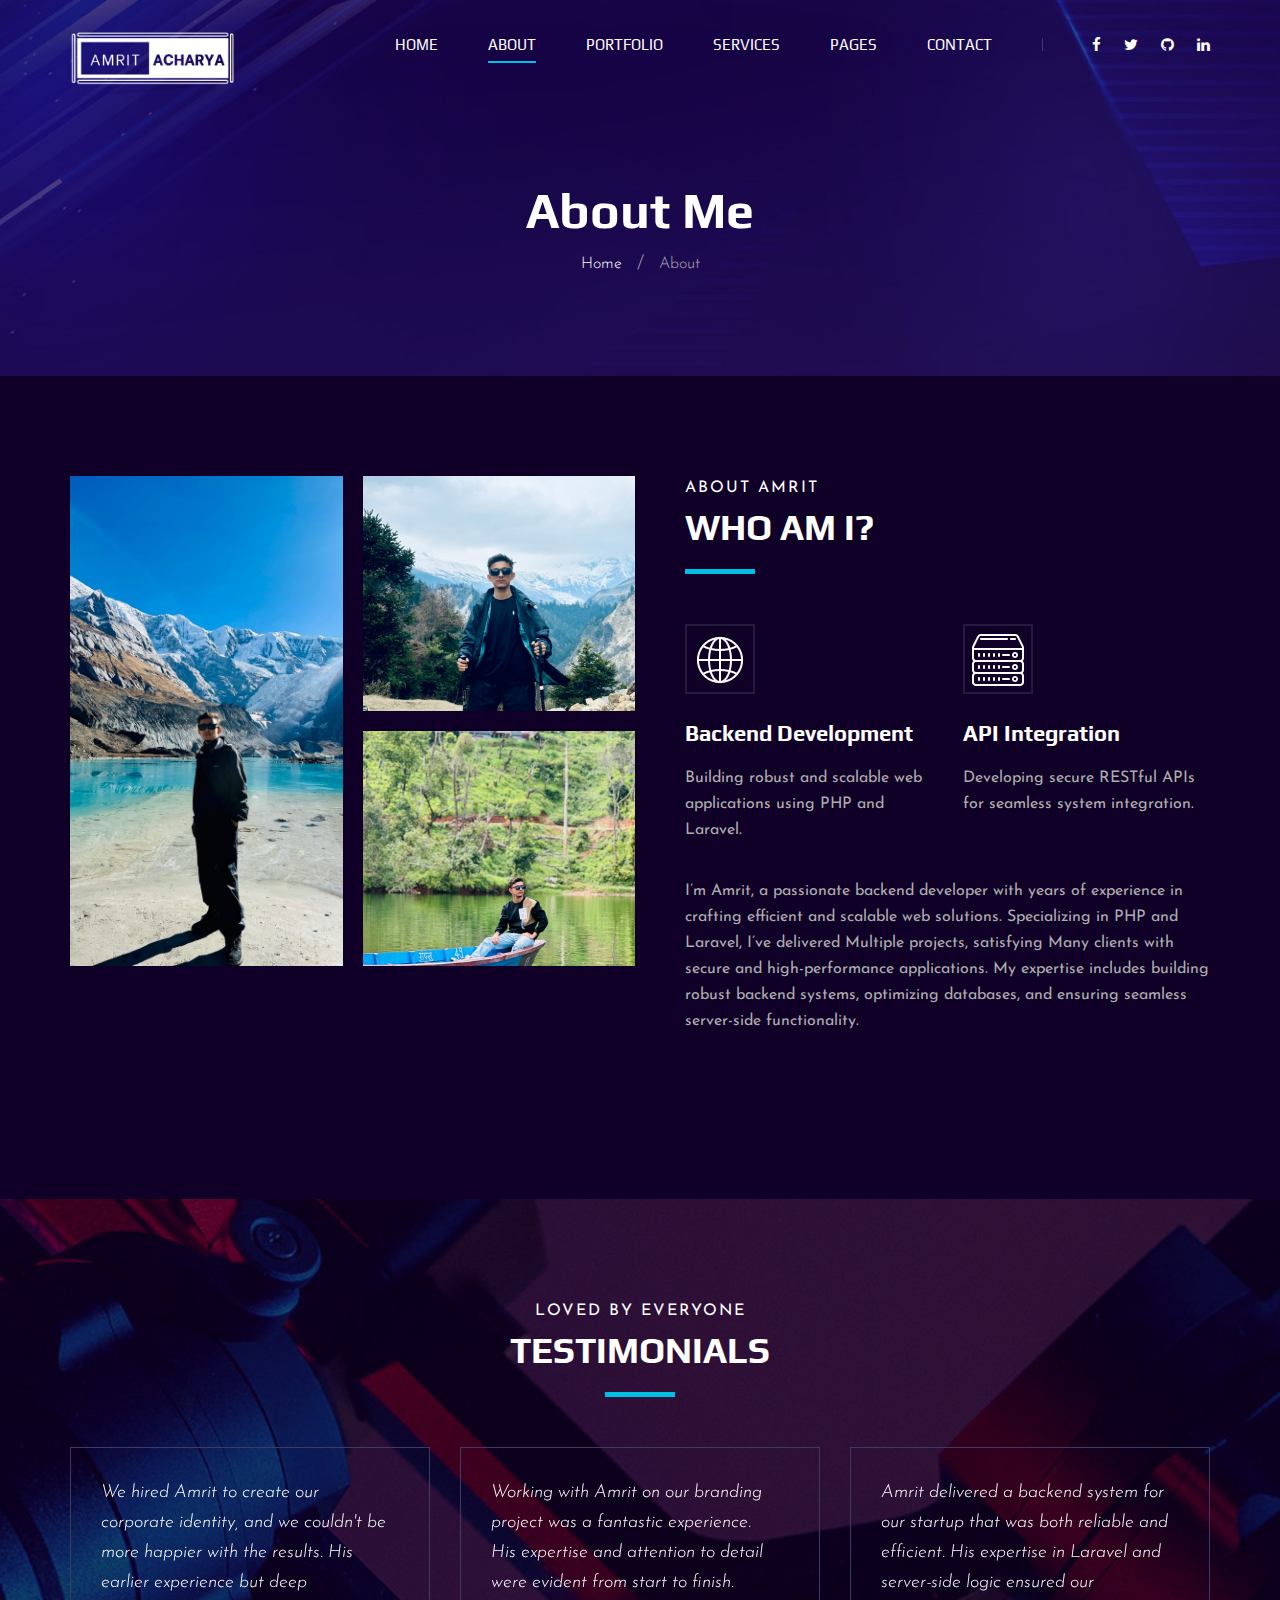
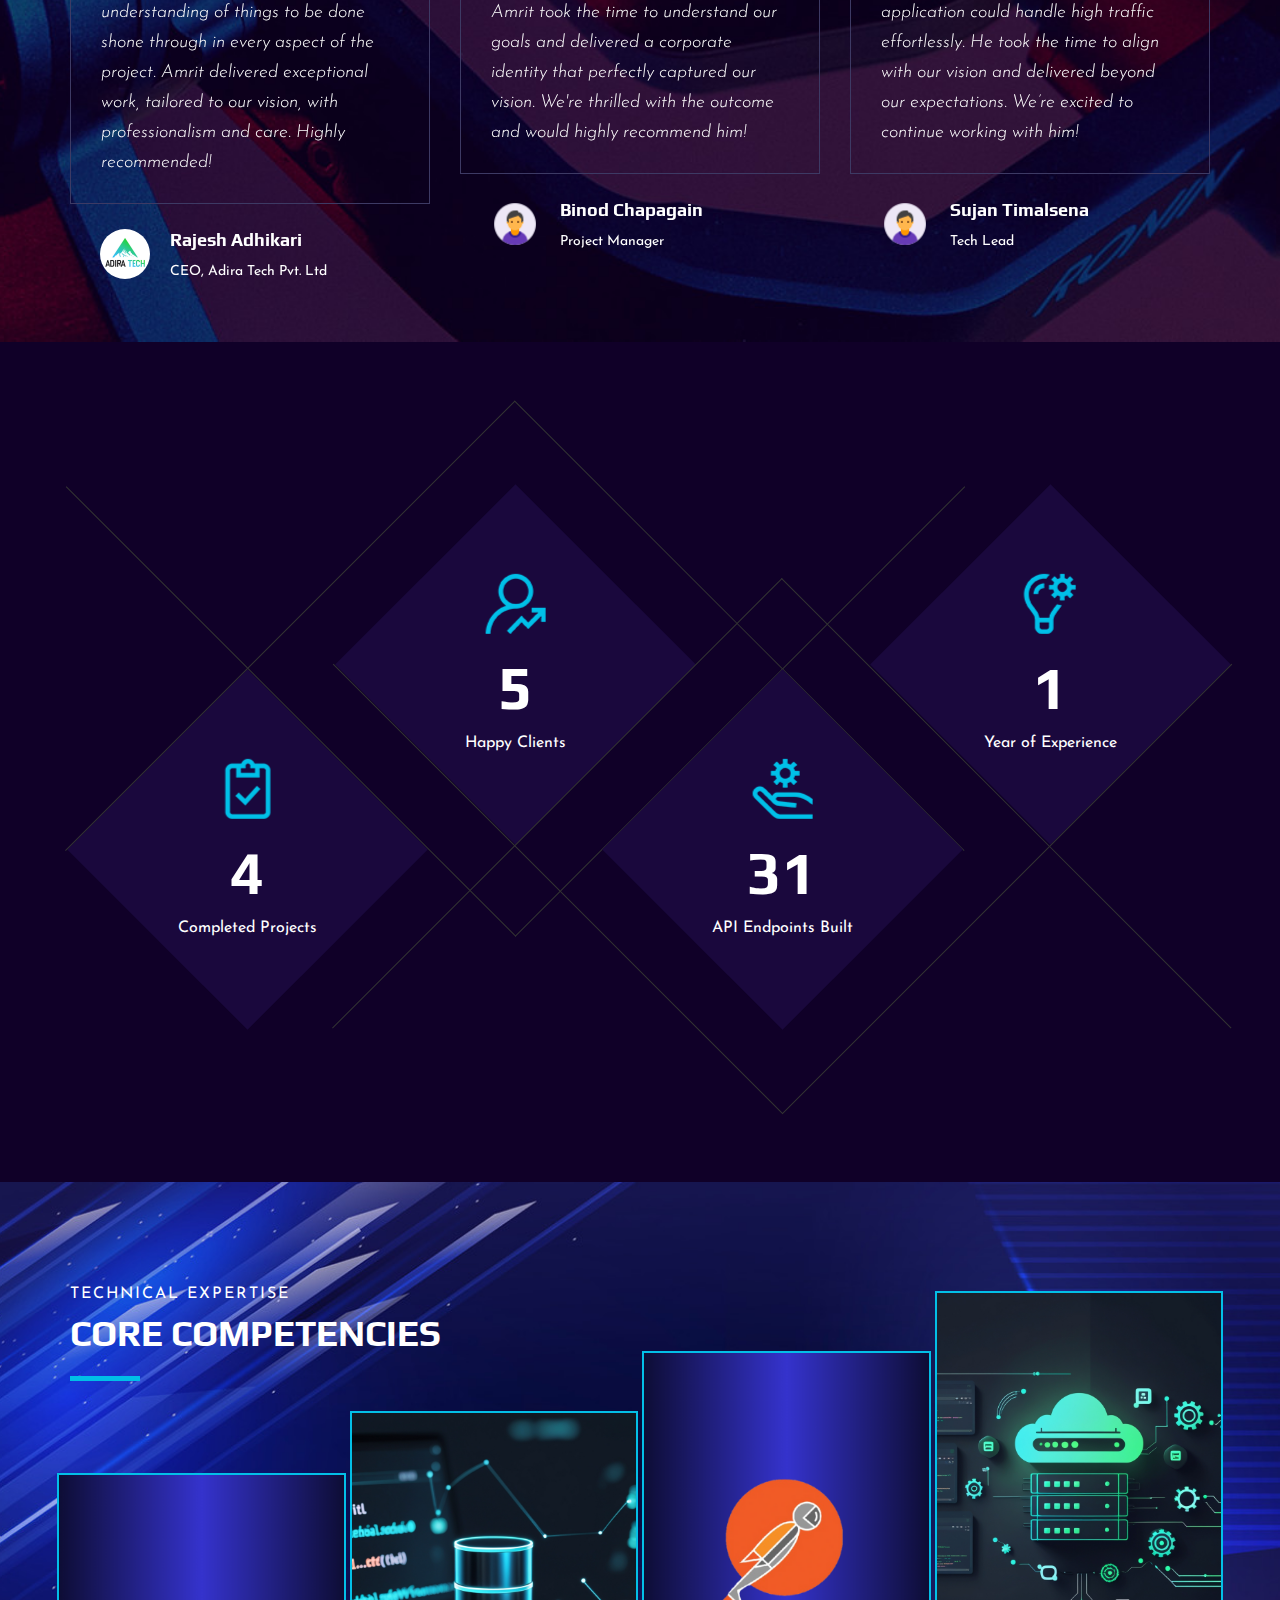
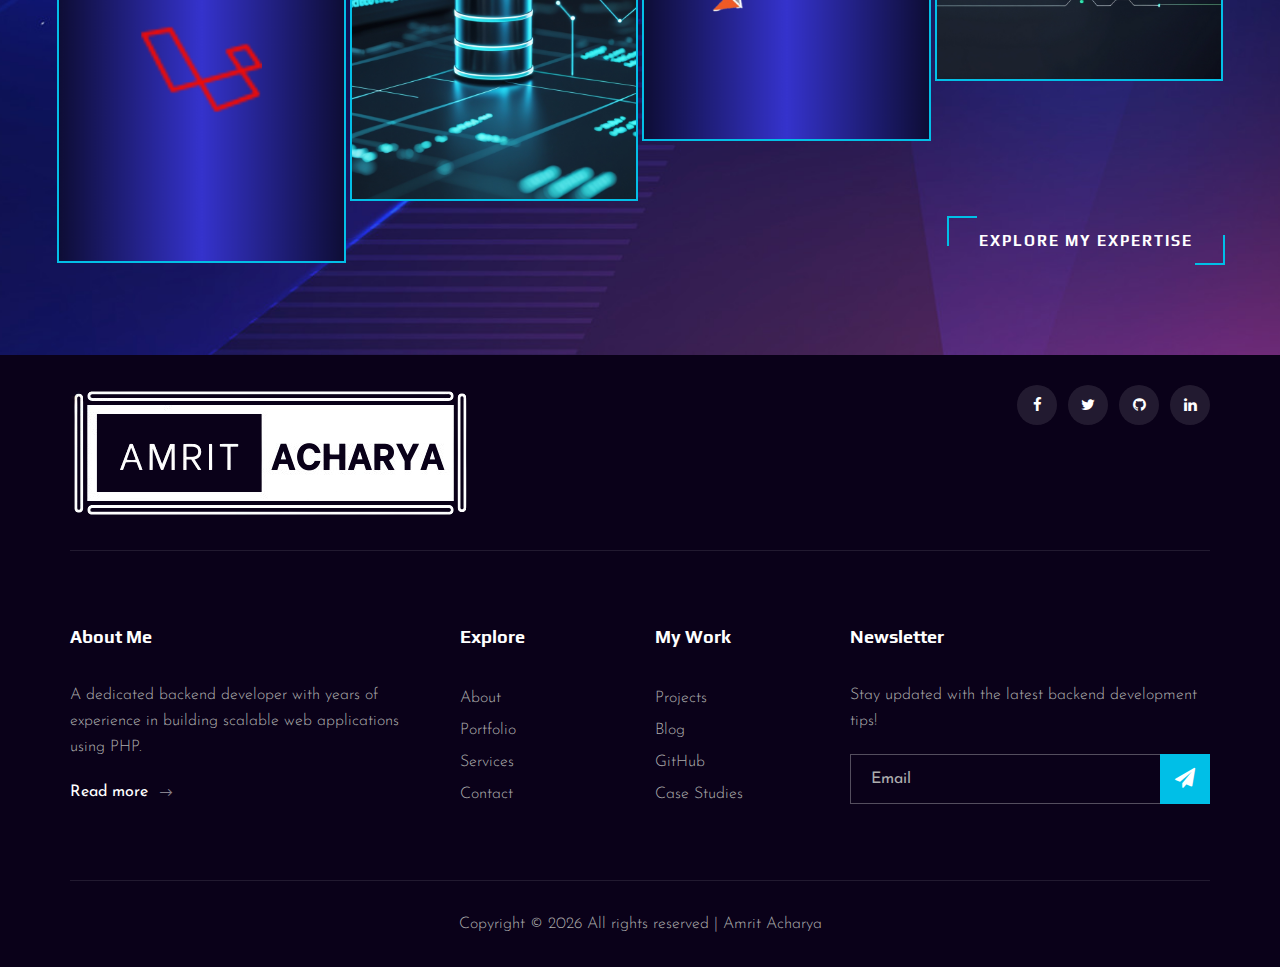
<file: about.html>
<!DOCTYPE html>
<html lang="zxx">

<head>
    <meta charset="UTF-8">
    <meta name="description" content="Backend Developer Portfolio">
    <meta name="keywords" content="Backend, Developer, PHP, Laravel, Portfolio">
    <meta name="viewport" content="width=device-width, initial-scale=1.0">
    <meta http-equiv="X-UA-Compatible" content="ie=edge">
    <title>Amrit Acharya | Backend Developer | About</title>


    <!-- Google Font -->
    <link href="https://fonts.googleapis.com/css2?family=Play:wght@400;700&display=swap" rel="stylesheet">
    <link href="https://fonts.googleapis.com/css2?family=Josefin+Sans:wght@300;400;500;600;700&display=swap"
        rel="stylesheet">

    <!-- Css Styles -->
    <link rel="stylesheet" href="css/bootstrap.min.css" type="text/css">
    <link rel="stylesheet" href="css/font-awesome.min.css" type="text/css">
    <link rel="stylesheet" href="css/elegant-icons.css" type="text/css">
    <link rel="stylesheet" href="css/owl.carousel.min.css" type="text/css">
    <link rel="stylesheet" href="css/magnific-popup.css" type="text/css">
    <link rel="stylesheet" href="css/slicknav.min.css" type="text/css">
    <link rel="stylesheet" href="css/style.css" type="text/css">
</head>

<body>
    <!-- Page Preloder -->
    <div id="preloder">
        <div class="loader"></div>
    </div>

    <!-- Header Section Begin -->
    <header class="header">
        <div class="container">
            <div class="row">
                <div class="col-lg-2">
                    <div class="header__logo">
                        <a href="./index.html"><img src="img/logo.png" alt=""></a>
                    </div>
                </div>
                <div class="col-lg-10">
                    <div class="header__nav__option">
                        <nav class="header__nav__menu mobile-menu">
                            <ul>
                                <li><a href="./index.html">Home</a></li>
                                <li class="active"><a href="./about.html">About</a></li>
                                <li><a href="./portfolio.html">Portfolio</a></li>
                                <li><a href="./services.html">Services</a></li>
                                <li><a href="#">Pages</a>
                                    <ul class="dropdown">
                                        <li><a href="./about.html">About</a></li>
                                        <li><a href="./portfolio.html">Portfolio</a></li>
                                        <li><a href="./blog.html">Blog</a></li>
                                    </ul>
                                </li>
                                <li><a href="./contact.html">Contact</a></li>
                            </ul>
                        </nav>
                        <div class="header__nav__social">
                            <a href="https://www.facebook.com/share/1V6upWp5oy/?mibextid=wwXIfr"><i
                                    class="fa fa-facebook"></i></a>
                            <a href="#"><i class="fa fa-twitter"></i></a>
                            <a href="https://github.com/Amrit-Acharya1"><i class="fa fa-github"></i></a>
                            <a href="https://www.linkedin.com/in/amrit-acharya-7063472a8/?utm_source=share&utm_campaign=share_via&utm_content=profile&utm_medium=ios_app"><i
                                    class="fa fa-linkedin"></i></a>
                        </div>
                    </div>
                </div>
            </div>
            <div id="mobile-menu-wrap"></div>
        </div>
    </header>
    <!-- Header End -->

    <!-- Breadcrumb Begin -->
    <div class="breadcrumb-option spad set-bg" data-setbg="img/breadcrumb-bg.jpg">
        <div class="container">
            <div class="row">
                <div class="col-lg-12 text-center">
                    <div class="breadcrumb__text">
                        <h2>About Me</h2>
                        <div class="breadcrumb__links">
                            <a href="./index.html">Home</a>
                            <span>About</span>
                        </div>
                    </div>
                </div>
            </div>
        </div>
    </div>
    <!-- Breadcrumb End -->

    <!-- About Section Begin -->
    <section class="about spad">
        <div class="container">
            <div class="row">
                <div class="col-lg-6">
                    <div class="about__pic">
                        <div class="row">
                            <div class="col-lg-6 col-md-6 col-sm-6">
                                <div class="about__pic__item about__pic__item--large set-bg"
                                    data-setbg="img/about/about-1.jpg"></div>
                            </div>
                            <div class="col-lg-6 col-md-6 col-sm-6">
                                <div class="row">
                                    <div class="col-lg-12">
                                        <div class="about__pic__item set-bg about2" data-setbg="img/about/about-2.jpg">
                                        </div>
                                    </div>
                                    <div class="col-lg-12">
                                        <div class="about__pic__item set-bg about2" data-setbg="img/about/about-3.jpg">
                                        </div>
                                    </div>
                                </div>
                            </div>
                        </div>
                    </div>
                </div>
                <div class="col-lg-6">
                    <div class="about__text">
                        <div class="section-title">
                            <span>About Amrit</span>
                            <h2>Who Am I?</h2>
                        </div>
                        <div class="row">
                            <div class="col-lg-6 col-md-6 col-sm-6">
                                <div class="services__item">
                                    <div class="services__item__icon">
                                        <img src="img/icons/web.png" alt="">
                                    </div>
                                    <h4>Backend Development</h4>
                                    <p>Building robust and scalable web applications using PHP and Laravel.</p>
                                </div>
                            </div>
                            <div class="col-lg-6 col-md-6 col-sm-6">
                                <div class="services__item">
                                    <div class="services__item__icon">
                                        <img src="img/icons/server.png" alt="">
                                    </div>
                                    <h4>API Integration</h4>
                                    <p>Developing secure RESTful APIs for seamless system integration.</p>
                                </div>
                            </div>
                        </div>
                        <div class="about__text__desc">
                            <p>I’m Amrit, a passionate backend developer with years of experience in crafting efficient
                                and scalable web solutions. Specializing in PHP and Laravel, I’ve delivered Multiple
                                projects, satisfying Many clients with secure and high-performance applications. My
                                expertise includes building robust backend systems, optimizing databases, and ensuring
                                seamless server-side functionality.</p>
                        </div>
                    </div>
                </div>
            </div>
        </div>
    </section>
    <!-- About Section End -->

    <!-- Testimonial Section Begin -->
    <section class="testimonial spad set-bg" data-setbg="img/testimonial-bg.jpg">
        <div class="container">
            <div class="row">
                <div class="col-lg-12">
                    <div class="section-title center-title">
                        <span>Loved By Everyone</span>
                        <h2>Testimonials</h2>
                    </div>
                </div>
            </div>
            <div class="row">
                <div class="testimonial__slider owl-carousel">
                    <div class="col-lg-4">
                        <div class="testimonial__item">
                            <div class="testimonial__text">
                                <p>We hired Amrit to create our corporate identity, and we couldn't be more happier with the
                                    results. His earlier experience but deep understanding of things to be done shone
                                    through in every aspect of the project. Amrit delivered exceptional work, tailored
                                    to our vision, with professionalism and care. Highly recommended!</p>
                            </div>
                            <div class="testimonial__author">
                                <div class="testimonial__author__pic">
                                    <img src="img/testimonial/adira.jpeg" alt="">
                                </div>
                                <div class="testimonial__author__text">
                                    <h5>Rajesh Adhikari</h5>
                                    <span>CEO, Adira Tech Pvt. Ltd</span>
                                </div>
                            </div>
                        </div>
                    </div>
                    <div class="col-lg-4">
                        <div class="testimonial__item">
                            <div class="testimonial__text">
                                <p>Working with Amrit on our branding project was a fantastic experience. His expertise
                                    and attention to detail were evident from start to finish. Amrit took the time to
                                    understand our goals and delivered a corporate identity that perfectly captured our
                                    vision. We're thrilled with the outcome and would highly recommend him!</p>
                            </div>
                            <div class="testimonial__author">
                                <div class="testimonial__author__pic">
                                    <img src="img/testimonial/user.png" alt="">
                                </div>
                                <div class="testimonial__author__text">
                                    <h5>Binod Chapagain</h5>
                                    <span>Project Manager</span>
                                </div>
                            </div>
                        </div>
                    </div>

                    <div class="col-lg-4">
                        <div class="testimonial__item">
                            <div class="testimonial__text">
                                <p>Amrit delivered a backend system for our startup that was both reliable and
                                    efficient. His expertise in Laravel and server-side logic ensured our application
                                    could handle high traffic effortlessly. He took the time to align with our vision
                                    and delivered beyond our expectations. We’re excited to continue working with him!
                                </p>
                            </div>
                            <div class="testimonial__author">
                                <div class="testimonial__author__pic">
                                    <img src="img/testimonial/user.png" alt="">
                                </div>
                                <div class="testimonial__author__text">
                                    <h5>Sujan Timalsena</h5>
                                    <span>Tech Lead</span>
                                </div>
                            </div>
                        </div>
                    </div>

                </div>
            </div>
        </div>
    </section>
    <!-- Testimonial Section End -->

    <!-- Counter Section Begin -->
    <section class="counter">
        <div class="container">
            <div class="counter__content">
                <div class="row">
                    <div class="col-lg-3 col-md-6 col-sm-6">
                        <div class="counter__item">
                            <div class="counter__item__text">
                                <img src="img/icons/ci-1.png" alt="">
                                <h2 class="counter_num">16</h2>
                                <p>Completed Projects</p>
                            </div>
                        </div>
                    </div>
                    <div class="col-lg-3 col-md-6 col-sm-6">
                        <div class="counter__item second__item">
                            <div class="counter__item__text">
                                <img src="img/icons/ci-2.png" alt="">
                                <h2 class="counter_num">20</h2>
                                <p>Happy Clients</p>
                            </div>
                        </div>
                    </div>
                    <div class="col-lg-3 col-md-6 col-sm-6">
                        <div class="counter__item third__item">
                            <div class="counter__item__text">
                                <img src="img/icons/ci-3.png" alt="">
                                <h2 class="counter_num">150</h2>
                                <p>API Endpoints Built</p>
                            </div>
                        </div>
                    </div>
                    <div class="col-lg-3 col-md-6 col-sm-6">
                        <div class="counter__item four__item">
                            <div class="counter__item__text">
                                <img src="img/icons/ci-4.png" alt="">
                                <h2 class="counter_num">1</h2>
                                <p>Year of Experience</p>
                            </div>
                        </div>
                    </div>
                </div>
            </div>
        </div>
    </section>
    <!-- Counter Section End -->

    <!-- Team Section Begin -->
    <section class="team spad set-bg" data-setbg="img/team-bg.jpg">
        <div class="container">
            <div class="row">
                <div class="col-lg-12">
                    <div class="section-title team__title">
                        <span>Technical Expertise</span>
                        <h2>Core Competencies</h2>
                    </div>
                </div>
            </div>
            <div class="row">
                <div class="col-lg-3 col-md-6 col-sm-6 p-0">
                    <div class="team__item set-bg" data-setbg="img/team/laravel1.png">
                        <div class="team__item__text">
                            <h4>Laravel Development</h4>
                            <p>Building scalable and maintainable web applications using Laravel’s robust framework.</p>
                            <div class="team__item__social">
                                <a href="#"><i class="fa fa-github"></i></a>
                                <a href="#"><i class="fa fa-linkedin"></i></a>
                            </div>
                        </div>
                    </div>
                </div>
                <div class="col-lg-3 col-md-6 col-sm-6 p-0">
                    <div class="team__item team__item--second set-bg" data-setbg="img/team/database.jpg">
                        <div class="team__item__text">
                            <h4>Database Optimization</h4>
                            <p>Designing efficient database schemas for optimal performance and scalability.</p>
                            <div class="team__item__social">
                                <a href="#"><i class="fa fa-github"></i></a>
                                <a href="#"><i class="fa fa-linkedin"></i></a>
                            </div>
                        </div>
                    </div>
                </div>
                <div class="col-lg-3 col-md-6 col-sm-6 p-0">
                    <div class="team__item team__item--third set-bg" data-setbg="img/team/postman.png">
                        <div class="team__item__text">
                            <h4>API Development</h4>
                            <p>Creating secure and efficient RESTful APIs for seamless system integration.</p>
                            <div class="team__item__social">
                                <a href="#"><i class="fa fa-github"></i></a>
                                <a href="#"><i class="fa fa-linkedin"></i></a>
                            </div>
                        </div>
                    </div>
                </div>
                <div class="col-lg-3 col-md-6 col-sm-6 p-0">
                    <div class="team__item team__item--four set-bg" data-setbg="img/team/server.jpg">
                        <div class="team__item__text">
                            <h4>Server Management</h4>
                            <p>Configuring and optimizing servers for reliable application performance.</p>
                            <div class="team__item__social">
                                <a href="#"><i class="fa fa-github"></i></a>
                                <a href="#"><i class="fa fa-linkedin"></i></a>
                            </div>
                        </div>
                    </div>
                </div>
                <div class="col-lg-12 p-0">
                    <div class="team__btn">
                        <a href="./about.html" class="primary-btn">Explore My Expertise</a>
                    </div>
                </div>
            </div>
        </div>
    </section>
    <!-- Team Section End -->

    <!-- Footer Section Begin -->
    <footer class="footer">
        <div class="container">
            <div class="footer__top">
                <div class="row">
                    <div class="col-lg-6 col-md-6">
                        <div class="footer__top__logo">
                            <a href="#"><img src="img/logo.png" alt=""></a>
                        </div>
                    </div>
                    <div class="col-lg-6 col-md-6">
                        <div class="footer__top__social">
                            <a href="https://www.facebook.com/share/1V6upWp5oy/?mibextid=wwXIfr"><i
                                    class="fa fa-facebook"></i></a>
                            <a href="#"><i class="fa fa-twitter"></i></a>
                            <a href="https://github.com/Amrit-Acharya1"><i class="fa fa-github"></i></a>
                            <a
                                href="https://www.linkedin.com/in/amrit-acharya-7063472a8/?utm_source=share&utm_campaign=share_via&utm_content=profile&utm_medium=ios_app"><i
                                    class="fa fa-linkedin"></i></a>
                        </div>
                    </div>
                </div>
            </div>
            <div class="footer__option">
                <div class="row">
                    <div class="col-lg-4 col-md-6 col-sm-6">
                        <div class="footer__option__item">
                            <h5>About Me</h5>
                            <p>A dedicated backend developer with years of experience in building scalable web
                                applications using PHP.</p>
                            <a href="./about.html" class="read__more">Read more <span class="arrow_right"></span></a>
                        </div>
                    </div>
                    <div class="col-lg-2 col-md-3 col-sm-3">
                        <div class="footer__option__item">
                            <h5>Explore</h5>
                            <ul>
                                <li><a href="./about.html">About</a></li>
                                <li><a href="./portfolio.html">Portfolio</a></li>
                                <li><a href="./services.html">Services</a></li>
                                <li><a href="./contact.html">Contact</a></li>
                            </ul>
                        </div>
                    </div>
                    <div class="col-lg-2 col-md-3 col-sm-3">
                        <div class="footer__option__item">
                            <h5>My Work</h5>
                            <ul>
                                <li><a href="./portfolio.html">Projects</a></li>
                                <li><a href="./blog.html">Blog</a></li>
                                <li><a href="https://github.com/Amrit-Acharya1">GitHub</a></li>
                                <li><a href="#">Case Studies</a></li>
                            </ul>
                        </div>
                    </div>
                    <div class="col-lg-4 col-md-12">
                        <div class="footer__option__item">
                            <h5>Newsletter</h5>
                            <p>Stay updated with the latest backend development tips!</p>
                            <form action="#">
                                <input type="text" placeholder="Email">
                                <button type="submit"><i class="fa fa-send"></i></button>
                            </form>
                        </div>
                    </div>
                </div>
            </div>
            <div class="footer__copyright">
                <div class="row">
                    <div class="col-lg-12 text-center">
                        <p class="footer__copyright__text">Copyright ©
                            <script>
                                document.write(new Date().getFullYear());
                            </script>
                            All rights reserved | Amrit Acharya
                        </p>
                    </div>
                </div>
            </div>
    </footer>
    <!-- Footer Section End -->

    <!-- Js Plugins -->
    <script src="js/jquery-3.3.1.min.js"></script>
    <script src="js/bootstrap.min.js"></script>
    <script src="js/jquery.magnific-popup.min.js"></script>
    <script src="js/mixitup.min.js"></script>
    <script src="js/masonry.pkgd.min.js"></script>
    <script src="js/jquery.slicknav.js"></script>
    <script src="js/owl.carousel.min.js"></script>
    <script src="js/main.js"></script>
</body>

</html>
</file>
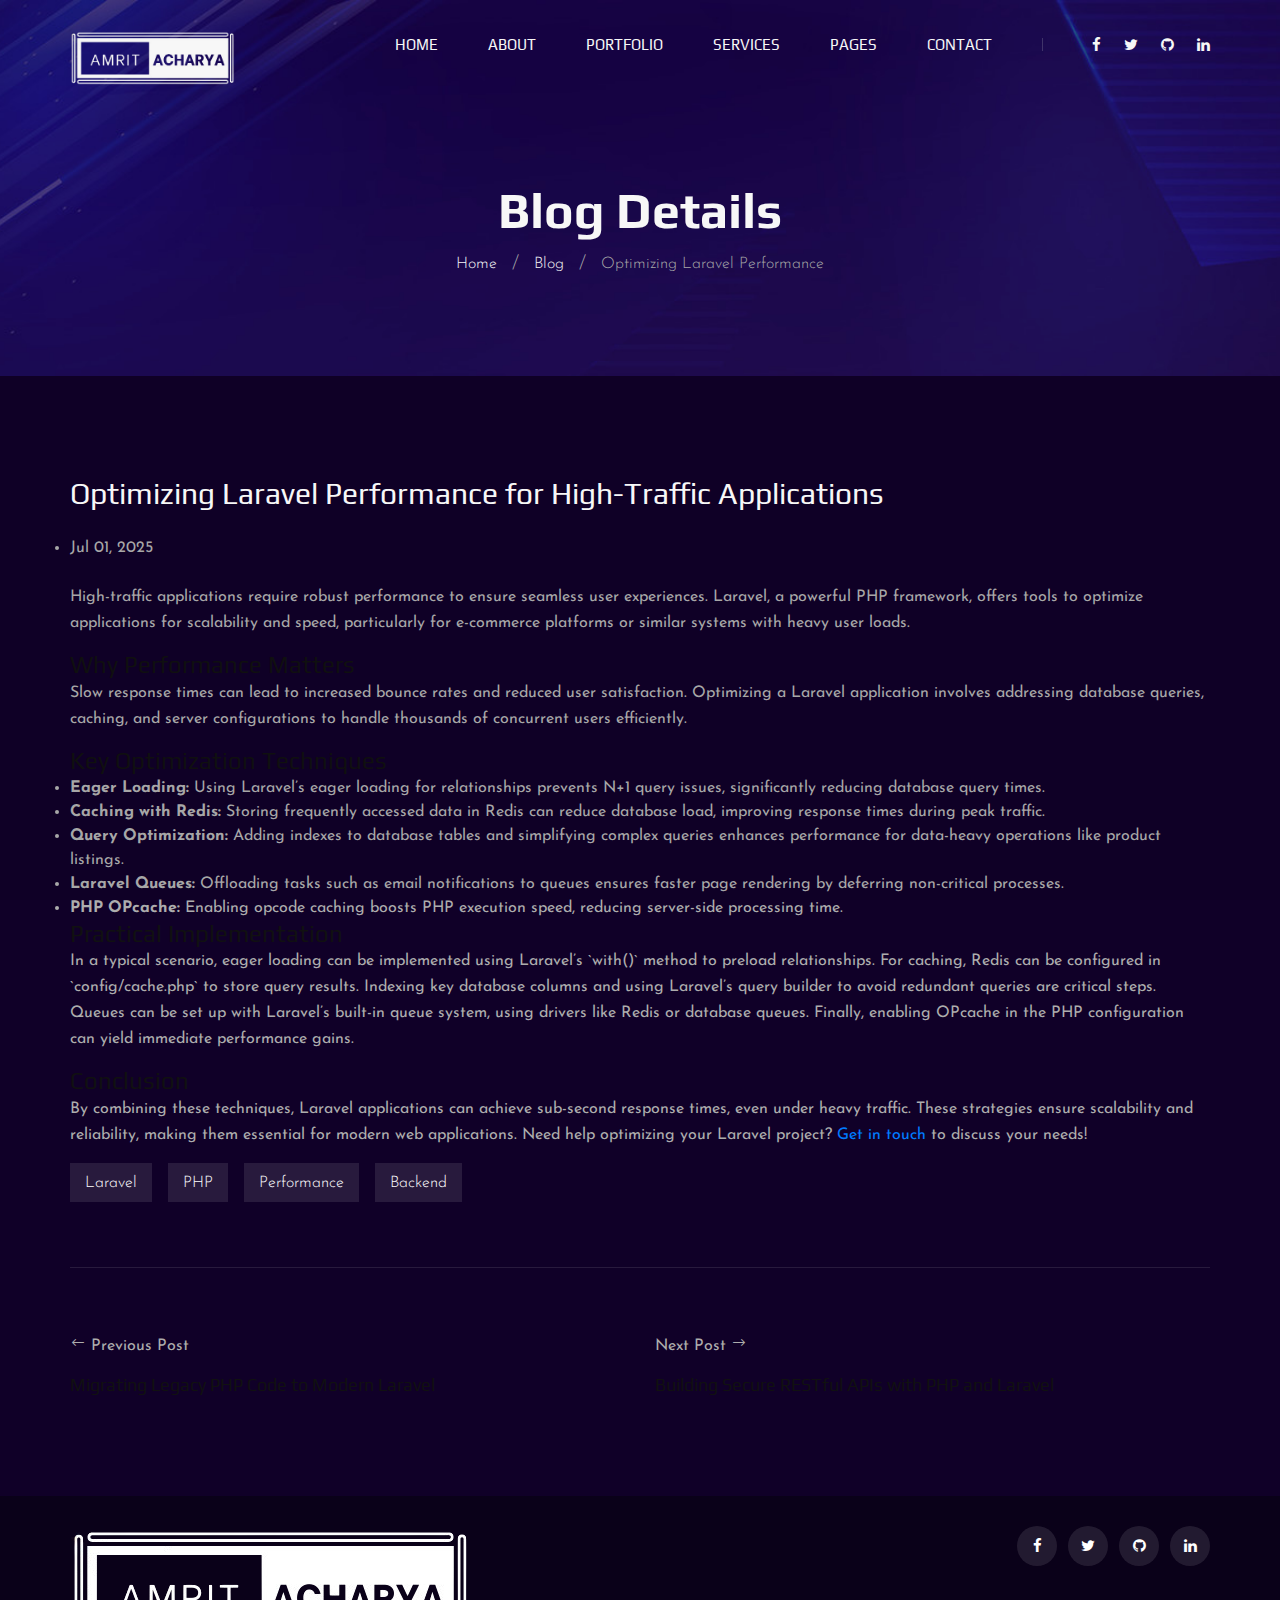
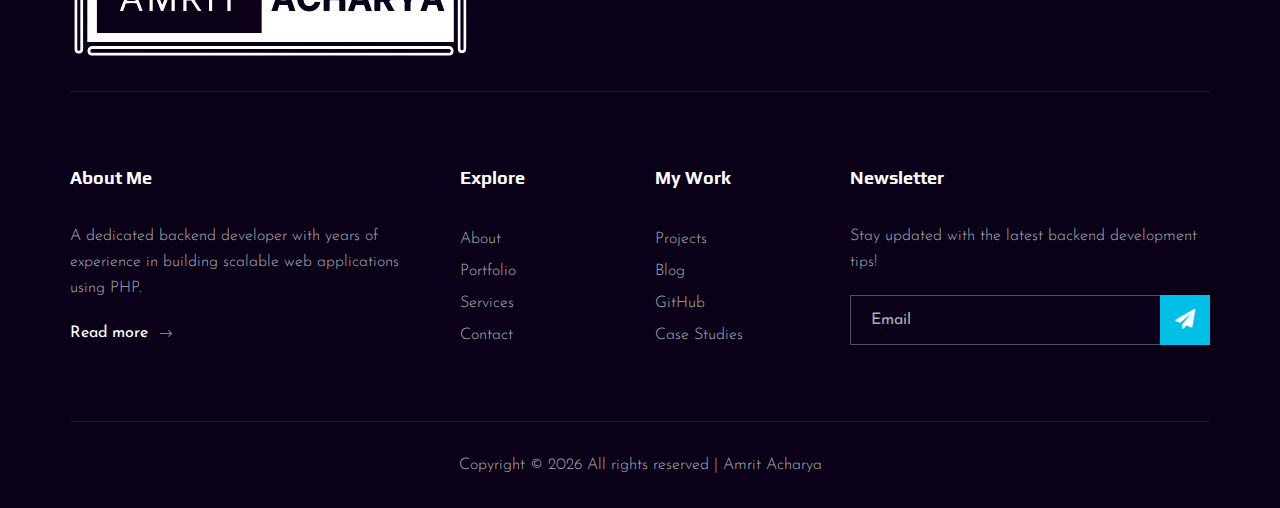
<file: blog-details-1.html>
<!DOCTYPE html>
<html lang="zxx">

<head>
    <meta charset="UTF-8">
   <!-- Primary Meta Tags -->
<title>Optimizing Laravel Performance for High-Traffic Applications | Amrit Acharya Blog</title>
<meta name="title" content="Optimizing Laravel Performance for High-Traffic Applications | Amrit Acharya Blog">
<meta name="description" content="Discover best practices to optimize Laravel performance for high-traffic applications—learn about eager loading, Redis caching, query indexing, Laravel queues, and PHP OPcache for scalability and speed.">
<meta name="keywords" content="Laravel Performance, Laravel Optimization, PHP Performance, High Traffic Applications, Redis Caching, Laravel Queues, OPcache">
<meta name="author" content="Amrit Acharya">
<meta name="robots" content="index, follow">

<!-- Open Graph / Facebook -->
<meta property="og:type" content="article">
<meta property="og:url" content="https://www.acharyaamrit.com.np/blog-details-1.html">
<meta property="og:title" content="Optimizing Laravel Performance for High-Traffic Applications">
<meta property="og:description" content="Optimize Laravel apps for high traffic using caching, eager loading, queues, and OPcache for better speed and scalability.">
<meta property="og:image" content="https://www.acharyaamrit.com.np/img/breadcrumb-bg.jpg">

<!-- Twitter -->
<meta property="twitter:card" content="summary_large_image">
<meta property="twitter:url" content="https://www.acharyaamrit.com.np/blog-details-1.html">
<meta property="twitter:title" content="Optimizing Laravel Performance for High-Traffic Applications">
<meta property="twitter:description" content="Learn how to make your Laravel applications perform better under heavy user load with caching, eager loading, queues, and more.">
<meta property="twitter:image" content="https://www.acharyaamrit.com.np/img/breadcrumb-bg.jpg">

<!-- Canonical URL -->
<link rel="canonical" href="https://www.acharyaamrit.com.np/blog-details-1.html">

<!-- Article Meta Tags -->
<meta property="article:published_time" content="2025-07-01T00:00:00+00:00">
<meta property="article:author" content="https://www.acharyaamrit.com.np/about.html">
<meta property="article:section" content="Backend Development">
<meta property="article:tag" content="Laravel">
<meta property="article:tag" content="PHP">
<meta property="article:tag" content="Performance">
<meta property="article:tag" content="Backend">

    <meta name="viewport" content="width=device-width, initial-scale=1.0">
    <meta http-equiv="X-UA-Compatible" content="ie=edge">
  

    <!-- Google Font -->
    <link href="https://fonts.googleapis.com/css2?family=Play:wght@400;700&display=swap" rel="stylesheet">
    <link href="https://fonts.googleapis.com/css2?family=Josefin+Sans:wght@300;400;500;600;700&display=swap" rel="stylesheet">

    <!-- Css Styles -->
    <link rel="stylesheet" href="css/bootstrap.min.css" type="text/css">
    <link rel="stylesheet" href="css/font-awesome.min.css" type="text/css">
    <link rel="stylesheet" href="css/elegant-icons.css" type="text/css">
    <link rel="stylesheet" href="css/owl.carousel.min.css" type="text/css">
    <link rel="stylesheet" href="css/magnific-popup.css" type="text/css">
    <link rel="stylesheet" href="css/slicknav.min.css" type="text/css">
    <link rel="stylesheet" href="css/style.css" type="text/css">
    <script type="application/ld+json">
{
  "@context": "https://schema.org",
  "@type": "BlogPosting",
  "headline": "Optimizing Laravel Performance for High-Traffic Applications",
  "description": "Discover best practices to optimize Laravel performance for high-traffic applications—learn about eager loading, Redis caching, query indexing, Laravel queues, and PHP OPcache for scalability and speed.",
  "image": "https://www.acharyaamrit.com.np/img/about/about-2.jpg",
  "author": {
    "@type": "Person",
    "name": "Amrit Acharya",
    "url": "https://www.acharyaamrit.com.np/about.html"
  },
  "publisher": {
    "@type": "Organization",
    "name": "Amrit Acharya",
    "logo": {
      "@type": "ImageObject",
      "url": "https://www.acharyaamrit.com.np/img/logo.png"
    }
  },
  "datePublished": "2025-07-01T00:00:00+00:00",
  "mainEntityOfPage": {
    "@type": "WebPage",
    "@id": "https://www.acharyaamrit.com.np/blog-details-1.html"
  },
  "keywords": "Laravel Performance Optimization, Redis Caching, Laravel Queues, OPcache, PHP Performance"
}
</script>

</head>

<body>
    <!-- Page Preloder -->
    <div id="preloder">
        <div class="loader"></div>
    </div>

    <!-- Header Section Begin -->
    <header class="header">
        <div class="container">
            <div class="row">
                <div class="col-lg-2">
                    <div class="header__logo">
                        <a href="./index.html"><img src="img/logo.png" alt=""></a>
                    </div>
                </div>
                <div class="col-lg-10">
                    <div class="header__nav__option">
                        <nav class="header__nav__menu mobile-menu">
                            <ul>
                                <li><a href="./index.html">Home</a></li>
                                <li><a href="./about.html">About</a></li>
                                <li><a href="./portfolio.html">Portfolio</a></li>
                                <li><a href="./services.html">Services</a></li>
                                <li><a href="#">Pages</a>
                                    <ul class="dropdown">
                                        <li><a href="./about.html">About</a></li>
                                        <li><a href="./portfolio.html">Portfolio</a></li>
                                        <li><a href="./blog.html">Blog</a></li>
                                    </ul>
                                </li>
                                <li><a href="./contact.html">Contact</a></li>
                            </ul>
                        </nav>
                        <div class="header__nav__social">
                                                        <a href="https://www.facebook.com/share/1V6upWp5oy/?mibextid=wwXIfr"><i class="fa fa-facebook"></i></a>
                            <a href="#"><i class="fa fa-twitter"></i></a>
                            <a href="https://github.com/Amrit-Acharya1"><i class="fa fa-github"></i></a>
                            <a href="https://www.linkedin.com/in/amrit-acharya-7063472a8/?utm_source=share&utm_campaign=share_via&utm_content=profile&utm_medium=ios_app"><i class="fa fa-linkedin"></i></a>
                        </div>
                    </div>
                </div>
            </div>
            <div id="mobile-menu-wrap"></div>
        </div>
    </header>
    <!-- Header End -->

    <!-- Breadcrumb Begin -->
    <div class="breadcrumb-option spad set-bg" data-setbg="img/breadcrumb-bg.jpg">
        <div class="container">
            <div class="row">
                <div class="col-lg-12 text-center">
                    <div class="breadcrumb__text">
                        <h2>Blog Details</h2>
                        <div class="breadcrumb__links">
                            <a href="./index.html">Home</a>
                            <a href="./blog.html">Blog</a>
                            <span>Optimizing Laravel Performance</span>
                        </div>
                    </div>
                </div>
            </div>
        </div>
    </div>
    <!-- Breadcrumb End -->

    <!-- Blog Details Section Begin -->
    <section class="blog-details spad">
        <div class="container">
            <div class="row">
                <div class="col-lg-12">
                    <div class="blog__details__content">
                        <div class="blog__details__item">
                            <h3>Optimizing Laravel Performance for High-Traffic Applications</h3>
                            <br>
                            <ul>
                                <li>Jul 01, 2025</li>
                            </ul>
                           <br>
                            <div class="blog__details__item__text">
                                <p>High-traffic applications require robust performance to ensure seamless user experiences. Laravel, a powerful PHP framework, offers tools to optimize applications for scalability and speed, particularly for e-commerce platforms or similar systems with heavy user loads.</p>
                                <h4>Why Performance Matters</h4>
                                <p>Slow response times can lead to increased bounce rates and reduced user satisfaction. Optimizing a Laravel application involves addressing database queries, caching, and server configurations to handle thousands of concurrent users efficiently.</p>
                                <h4>Key Optimization Techniques</h4>
                                <ul>
                                    <li><strong>Eager Loading:</strong> Using Laravel’s eager loading for relationships prevents N+1 query issues, significantly reducing database query times.</li>
                                    <li><strong>Caching with Redis:</strong> Storing frequently accessed data in Redis can reduce database load, improving response times during peak traffic.</li>
                                    <li><strong>Query Optimization:</strong> Adding indexes to database tables and simplifying complex queries enhances performance for data-heavy operations like product listings.</li>
                                    <li><strong>Laravel Queues:</strong> Offloading tasks such as email notifications to queues ensures faster page rendering by deferring non-critical processes.</li>
                                    <li><strong>PHP OPcache:</strong> Enabling opcode caching boosts PHP execution speed, reducing server-side processing time.</li>
                                </ul>
                                <h4>Practical Implementation</h4>
                                <p>In a typical scenario, eager loading can be implemented using Laravel’s `with()` method to preload relationships. For caching, Redis can be configured in `config/cache.php` to store query results. Indexing key database columns and using Laravel’s query builder to avoid redundant queries are critical steps. Queues can be set up with Laravel’s built-in queue system, using drivers like Redis or database queues. Finally, enabling OPcache in the PHP configuration can yield immediate performance gains.</p>
                                <h4>Conclusion</h4>
                                <p>By combining these techniques, Laravel applications can achieve sub-second response times, even under heavy traffic. These strategies ensure scalability and reliability, making them essential for modern web applications. Need help optimizing your Laravel project? <a href="./contact.html">Get in touch</a> to discuss your needs!</p>
                            </div>
                            <div class="blog__details__tags">
                                <a href="#">Laravel</a>
                                <a href="#">PHP</a>
                                <a href="#">Performance</a>
                                <a href="#">Backend</a>
                            </div>
                            <div class="blog__details__btns">
                                <div class="row">
                                    <div class="col-lg-6 col-md-6 col-sm-6">
                                        <a href="blog-details-9.html" class="blog__details__btns__item">
                                            <p><span class="arrow_left"></span> Previous Post</p>
                                            <h5>Migrating Legacy PHP Code to Modern Laravel</h5>
                                        </a>
                                    </div>
                                    <div class="col-lg-6 col-md-6 col-sm-6">
                                        <a href="blog-details-2.html" class="blog__details__btns__item blog__details__btns__item--next">
                                            <p>Next Post <span class="arrow_right"></span></p>
                                            <h5>Building Secure RESTful APIs with PHP and Laravel</h5>
                                        </a>
                                    </div>
                                </div>
                            </div>
                        </div>
                    </div>
                </div>
            </div>
        </div>
    </section>
    <!-- Blog Details Section End -->

    <!-- Footer Section Begin -->
     <footer class="footer">
        <div class="container">
            <div class="footer__top">
                <div class="row">
                    <div class="col-lg-6 col-md-6">
                        <div class="footer__top__logo">
                            <a href="#"><img src="img/logo.png" alt=""></a>
                        </div>
                    </div>
                    <div class="col-lg-6 col-md-6">
                        <div class="footer__top__social">
                            <a href="https://www.facebook.com/share/1V6upWp5oy/?mibextid=wwXIfr"><i class="fa fa-facebook"></i></a>
                            <a href="#"><i class="fa fa-twitter"></i></a>
                            <a href="https://github.com/Amrit-Acharya1"><i class="fa fa-github"></i></a>
                            <a href="https://www.linkedin.com/in/amrit-acharya-7063472a8/?utm_source=share&utm_campaign=share_via&utm_content=profile&utm_medium=ios_app"><i class="fa fa-linkedin"></i></a>
                        </div>
                    </div>
                </div>
            </div>
            <div class="footer__option">
                <div class="row">
                    <div class="col-lg-4 col-md-6 col-sm-6">
                        <div class="footer__option__item">
                            <h5>About Me</h5>
                            <p>A dedicated backend developer with years of experience in building scalable web
                                applications using PHP.</p>
                            <a href="./about.html" class="read__more">Read more <span class="arrow_right"></span></a>
                        </div>
                    </div>
                    <div class="col-lg-2 col-md-3 col-sm-3">
                        <div class="footer__option__item">
                            <h5>Explore</h5>
                            <ul>
                                <li><a href="./about.html">About</a></li>
                                <li><a href="./portfolio.html">Portfolio</a></li>
                                <li><a href="./services.html">Services</a></li>
                                <li><a href="./contact.html">Contact</a></li>
                            </ul>
                        </div>
                    </div>
                    <div class="col-lg-2 col-md-3 col-sm-3">
                        <div class="footer__option__item">
                            <h5>My Work</h5>
                            <ul>
                                <li><a href="./portfolio.html">Projects</a></li>
                                <li><a href="./blog.html">Blog</a></li>
                                <li><a href="https://github.com/Amrit-Acharya1">GitHub</a></li>
                                <li><a href="#">Case Studies</a></li>
                            </ul>
                        </div>
                    </div>
                    <div class="col-lg-4 col-md-12">
                        <div class="footer__option__item">
                            <h5>Newsletter</h5>
                            <p>Stay updated with the latest backend development tips!</p>
                            <form action="#">
                                <input type="text" placeholder="Email">
                                <button type="submit"><i class="fa fa-send"></i></button>
                            </form>
                        </div>
                    </div>
                </div>
            </div>
            <div class="footer__copyright">
                <div class="row">
                    <div class="col-lg-12 text-center">
                        <p class="footer__copyright__text">Copyright ©
                            <script>
                                document.write(new Date().getFullYear());
                            </script>
                            All rights reserved | Amrit Acharya 
                        </p>
                    </div>
                </div>
            </div>
    </footer>
    <!-- Footer Section End -->

    <!-- Js Plugins -->
    <script src="js/jquery-3.3.1.min.js"></script>
    <script src="js/bootstrap.min.js"></script>
    <script src="js/jquery.magnific-popup.min.js"></script>
    <script src="js/mixitup.min.js"></script>
    <script src="js/masonry.pkgd.min.js"></script>
    <script src="js/jquery.slicknav.js"></script>
    <script src="js/owl.carousel.min.js"></script>
    <script src="js/main.js"></script>
</body>

</html>
</file>
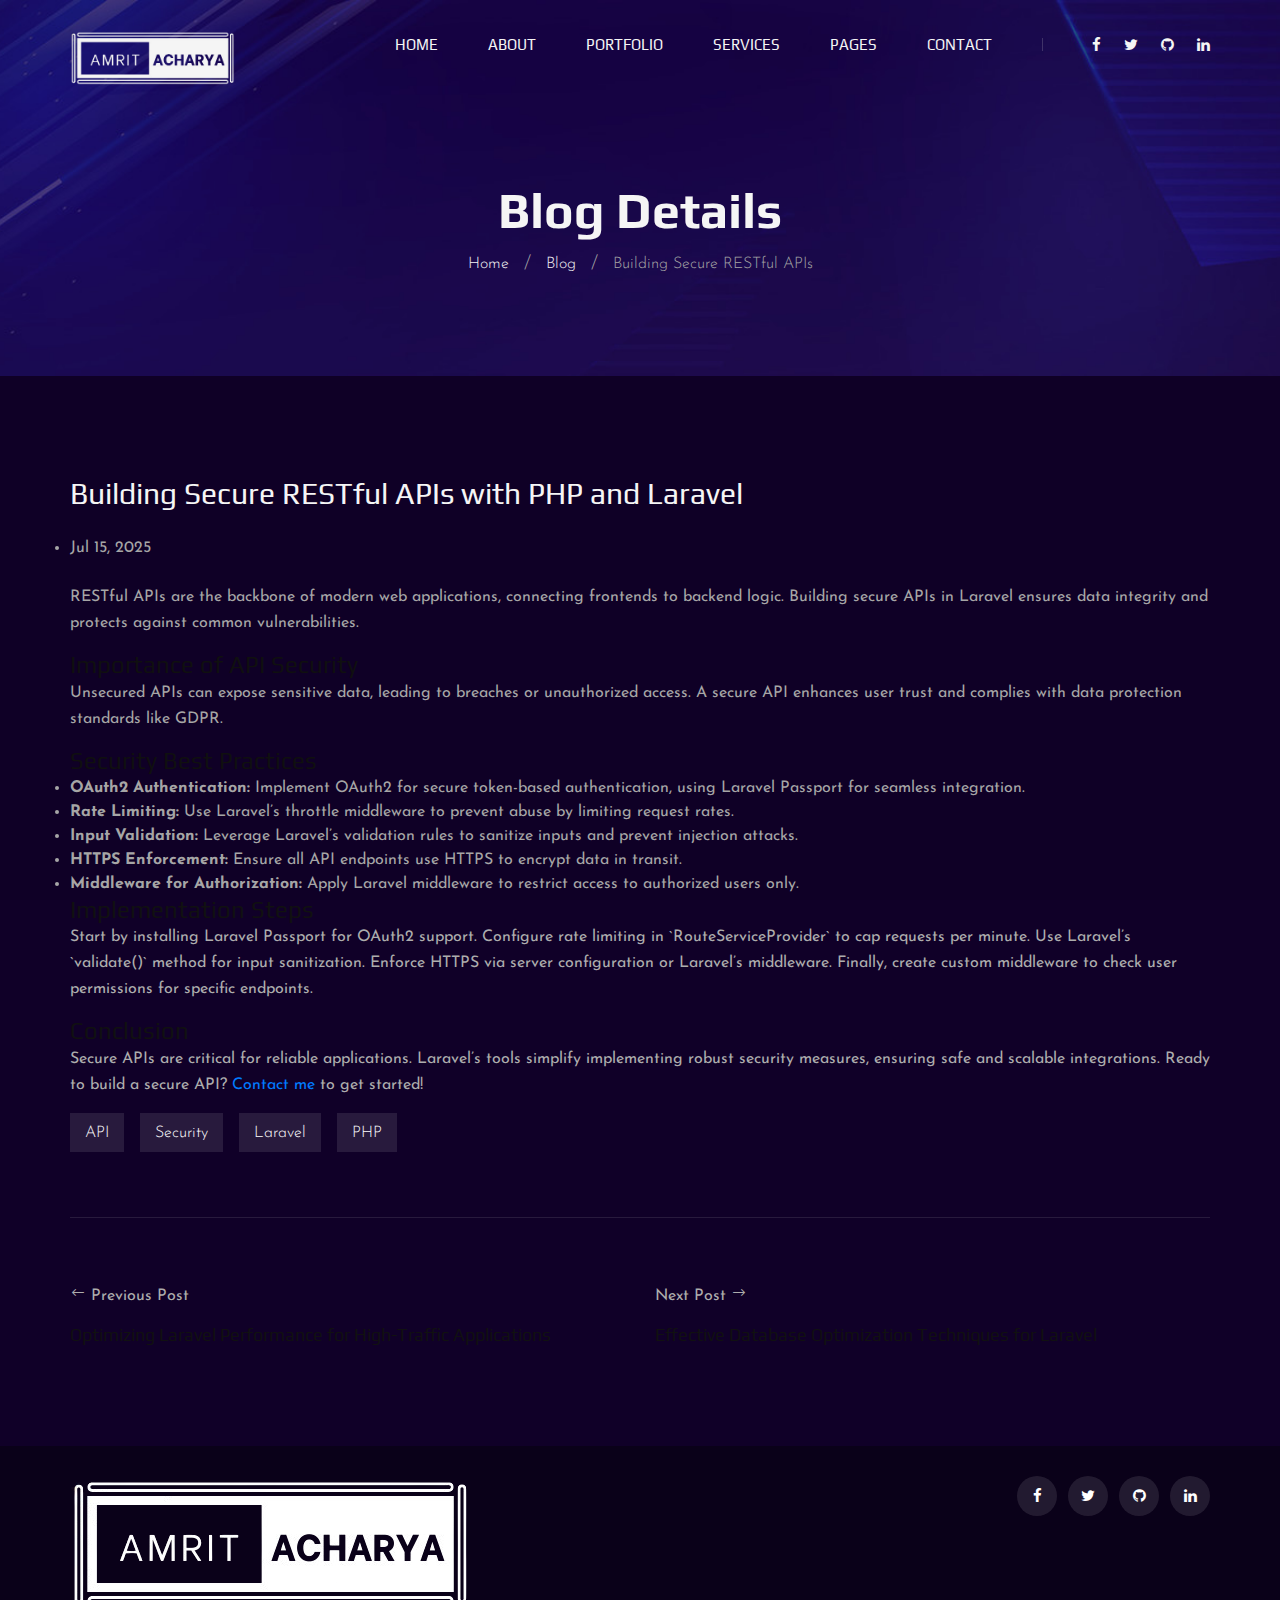
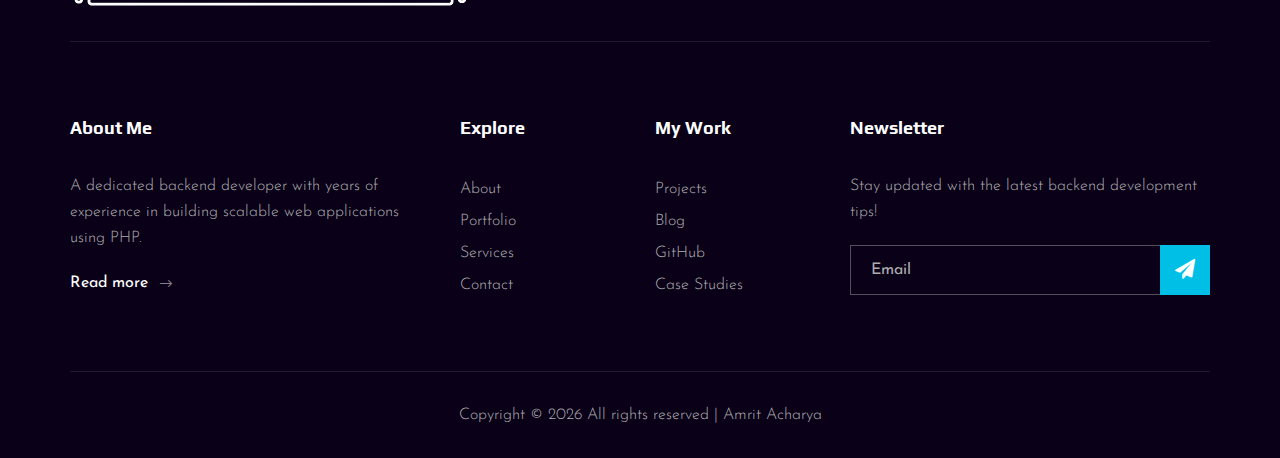
<file: blog-details-2.html>
<!DOCTYPE html>
<html lang="zxx">

<head>
    <meta charset="UTF-8">
    <head>
    <meta charset="UTF-8">
    <meta name="viewport" content="width=device-width, initial-scale=1.0">
    <meta http-equiv="X-UA-Compatible" content="ie=edge">

    <!-- Primary Meta Tags -->
    <title>Building Secure RESTful APIs with PHP and Laravel | Amrit Acharya Blog</title>
    <meta name="title" content="Building Secure RESTful APIs with PHP and Laravel | Amrit Acharya Blog">
    <meta name="description" content="Learn how to build secure RESTful APIs with PHP and Laravel. Explore OAuth2 authentication, rate limiting, input validation, HTTPS enforcement, and authorization middleware to protect your applications.">
    <meta name="keywords" content="Laravel API Security, Secure REST API, PHP Laravel OAuth2, Laravel Passport, Laravel Rate Limiting, Input Validation, HTTPS Laravel, API Best Practices">
    <meta name="author" content="Amrit Acharya">
    <meta name="robots" content="index, follow">

    <!-- Open Graph / Facebook -->
    <meta property="og:type" content="article">
    <meta property="og:url" content="https://www.acharyaamrit.com.np/blog-details-2.html">
    <meta property="og:title" content="Building Secure RESTful APIs with PHP and Laravel">
    <meta property="og:description" content="Step-by-step guide to securing Laravel RESTful APIs with OAuth2, rate limiting, input validation, HTTPS, and authorization middleware.">
    <meta property="og:image" content="https://www.acharyaamrit.com.np/img/breadcrumb-bg.jpg">

    <!-- Twitter -->
    <meta property="twitter:card" content="summary_large_image">
    <meta property="twitter:url" content="https://www.acharyaamrit.com.np/blog-details-2.html">
    <meta property="twitter:title" content="Building Secure RESTful APIs with PHP and Laravel">
    <meta property="twitter:description" content="Learn to secure RESTful APIs in Laravel with OAuth2, rate limiting, validation, and HTTPS enforcement.">
    <meta property="twitter:image" content="https://www.acharyaamrit.com.np/img/breadcrumb-bg.jpg">

    <!-- Canonical URL -->
    <link rel="canonical" href="https://www.acharyaamrit.com.np/blog-details-2.html">

    <!-- Article Meta -->
    <meta property="article:published_time" content="2025-07-15T00:00:00+00:00">
    <meta property="article:author" content="https://www.acharyaamrit.com.np/about.html">
    <meta property="article:section" content="Backend Development">
    <meta property="article:tag" content="Laravel">
    <meta property="article:tag" content="API">
    <meta property="article:tag" content="Security">
    <meta property="article:tag" content="PHP">

    <!-- Google Fonts -->
    <link href="https://fonts.googleapis.com/css2?family=Play:wght@400;700&display=swap" rel="stylesheet">
    <link href="https://fonts.googleapis.com/css2?family=Josefin+Sans:wght@300;400;500;600;700&display=swap" rel="stylesheet">

    <!-- Css Styles -->
    <link rel="stylesheet" href="css/bootstrap.min.css" type="text/css">
    <link rel="stylesheet" href="css/font-awesome.min.css" type="text/css">
    <link rel="stylesheet" href="css/elegant-icons.css" type="text/css">
    <link rel="stylesheet" href="css/owl.carousel.min.css" type="text/css">
    <link rel="stylesheet" href="css/magnific-popup.css" type="text/css">
    <link rel="stylesheet" href="css/slicknav.min.css" type="text/css">
    <link rel="stylesheet" href="css/style.css" type="text/css">
</head>

    <meta name="viewport" content="width=device-width, initial-scale=1.0">
    <meta http-equiv="X-UA-Compatible" content="ie=edge">
 

    <!-- Google Font -->
    <link href="https://fonts.googleapis.com/css2?family=Play:wght@400;700&display=swap" rel="stylesheet">
    <link href="https://fonts.googleapis.com/css2?family=Josefin+Sans:wght@300;400;500;600;700&display=swap" rel="stylesheet">

    <!-- Css Styles -->
    <link rel="stylesheet" href="css/bootstrap.min.css" type="text/css">
    <link rel="stylesheet" href="css/font-awesome.min.css" type="text/css">
    <link rel="stylesheet" href="css/elegant-icons.css" type="text/css">
    <link rel="stylesheet" href="css/owl.carousel.min.css" type="text/css">
    <link rel="stylesheet" href="css/magnific-popup.css" type="text/css">
    <link rel="stylesheet" href="css/slicknav.min.css" type="text/css">
    <link rel="stylesheet" href="css/style.css" type="text/css">
    <script type="application/ld+json">
{
  "@context": "https://schema.org",
  "@type": "BlogPosting",
  "headline": "Building Secure RESTful APIs with PHP and Laravel",
  "description": "Learn how to build secure RESTful APIs with PHP and Laravel. Explore OAuth2 authentication, rate limiting, input validation, HTTPS enforcement, and authorization middleware to protect your applications.",
  "image": "https://www.acharyaamrit.com.np/img/breadcrumb-bg.jpg",
  "author": {
    "@type": "Person",
    "name": "Amrit Acharya",
    "url": "https://www.acharyaamrit.com.np/about.html"
  },
  "publisher": {
    "@type": "Organization",
    "name": "Amrit Acharya",
    "logo": {
      "@type": "ImageObject",
      "url": "https://www.acharyaamrit.com.np/img/logo.png"
    }
  },
  "datePublished": "2025-07-15T00:00:00+00:00",
  "mainEntityOfPage": {
    "@type": "WebPage",
    "@id": "https://www.acharyaamrit.com.np/blog-details-2.html"
  },
  "keywords": "Laravel API Security, Secure REST API, PHP Laravel OAuth2, Laravel Passport, Laravel Rate Limiting, Input Validation, HTTPS Laravel, API Best Practices"
}
</script>

</head>

<body>
    <!-- Page Preloder -->
    <div id="preloder">
        <div class="loader"></div>
    </div>

    <!-- Header Section Begin -->
    <header class="header">
        <div class="container">
            <div class="row">
                <div class="col-lg-2">
                    <div class="header__logo">
                        <a href="./index.html"><img src="img/logo.png" alt=""></a>
                    </div>
                </div>
                <div class="col-lg-10">
                    <div class="header__nav__option">
                        <nav class="header__nav__menu mobile-menu">
                            <ul>
                                <li><a href="./index.html">Home</a></li>
                                <li><a href="./about.html">About</a></li>
                                <li><a href="./portfolio.html">Portfolio</a></li>
                                <li><a href="./services.html">Services</a></li>
                                <li><a href="#">Pages</a>
                                    <ul class="dropdown">
                                        <li><a href="./about.html">About</a></li>
                                        <li><a href="./portfolio.html">Portfolio</a></li>
                                        <li><a href="./blog.html">Blog</a></li>
                                    </ul>
                                </li>
                                <li><a href="./contact.html">Contact</a></li>
                            </ul>
                        </nav>
                        <div class="header__nav__social">
                                                      <a href="https://www.facebook.com/share/1V6upWp5oy/?mibextid=wwXIfr"><i class="fa fa-facebook"></i></a>
                            <a href="#"><i class="fa fa-twitter"></i></a>
                            <a href="https://github.com/Amrit-Acharya1"><i class="fa fa-github"></i></a>
                            <a href="https://www.linkedin.com/in/amrit-acharya-7063472a8/?utm_source=share&utm_campaign=share_via&utm_content=profile&utm_medium=ios_app"><i class="fa fa-linkedin"></i></a>
                        </div>
                    </div>
                </div>
            </div>
            <div id="mobile-menu-wrap"></div>
        </div>
    </header>
    <!-- Header End -->

    <!-- Breadcrumb Begin -->
    <div class="breadcrumb-option spad set-bg" data-setbg="img/breadcrumb-bg.jpg">
        <div class="container">
            <div class="row">
                <div class="col-lg-12 text-center">
                    <div class="breadcrumb__text">
                        <h2>Blog Details</h2>
                        <div class="breadcrumb__links">
                            <a href="./index.html">Home</a>
                            <a href="./blog.html">Blog</a>
                            <span>Building Secure RESTful APIs</span>
                        </div>
                    </div>
                </div>
            </div>
        </div>
    </div>
    <!-- Breadcrumb End -->

    <!-- Blog Details Section Begin -->
    <section class="blog-details spad">
        <div class="container">
            <div class="row">
                <div class="col-lg-12">
                    <div class="blog__details__content">
                        <div class="blog__details__item">
                            <h3>Building Secure RESTful APIs with PHP and Laravel</h3>
                           <br>
                            <ul>
                                <li>Jul 15, 2025</li>
                            </ul>
                           <br>
                            <div class="blog__details__item__text">
                                <p>RESTful APIs are the backbone of modern web applications, connecting frontends to backend logic. Building secure APIs in Laravel ensures data integrity and protects against common vulnerabilities.</p>
                                <h4>Importance of API Security</h4>
                                <p>Unsecured APIs can expose sensitive data, leading to breaches or unauthorized access. A secure API enhances user trust and complies with data protection standards like GDPR.</p>
                                <h4>Security Best Practices</h4>
                                <ul>
                                    <li><strong>OAuth2 Authentication:</strong> Implement OAuth2 for secure token-based authentication, using Laravel Passport for seamless integration.</li>
                                    <li><strong>Rate Limiting:</strong> Use Laravel’s throttle middleware to prevent abuse by limiting request rates.</li>
                                    <li><strong>Input Validation:</strong> Leverage Laravel’s validation rules to sanitize inputs and prevent injection attacks.</li>
                                    <li><strong>HTTPS Enforcement:</strong> Ensure all API endpoints use HTTPS to encrypt data in transit.</li>
                                    <li><strong>Middleware for Authorization:</strong> Apply Laravel middleware to restrict access to authorized users only.</li>
                                </ul>
                                <h4>Implementation Steps</h4>
                                <p>Start by installing Laravel Passport for OAuth2 support. Configure rate limiting in `RouteServiceProvider` to cap requests per minute. Use Laravel’s `validate()` method for input sanitization. Enforce HTTPS via server configuration or Laravel’s middleware. Finally, create custom middleware to check user permissions for specific endpoints.</p>
                                <h4>Conclusion</h4>
                                <p>Secure APIs are critical for reliable applications. Laravel’s tools simplify implementing robust security measures, ensuring safe and scalable integrations. Ready to build a secure API? <a href="./contact.html">Contact me</a> to get started!</p>
                            </div>
                            <div class="blog__details__tags">
                                <a href="#">API</a>
                                <a href="#">Security</a>
                                <a href="#">Laravel</a>
                                <a href="#">PHP</a>
                            </div>
                            <div class="blog__details__btns">
                                <div class="row">
                                    <div class="col-lg-6 col-md-6 col-sm-6">
                                        <a href="blog-details-1.html" class="blog__details__btns__item">
                                            <p><span class="arrow_left"></span> Previous Post</p>
                                            <h5>Optimizing Laravel Performance for High-Traffic Applications</h5>
                                        </a>
                                    </div>
                                    <div class="col-lg-6 col-md-6 col-sm-6">
                                        <a href="blog-details-3.html" class="blog__details__btns__item blog__details__btns__item--next">
                                            <p>Next Post <span class="arrow_right"></span></p>
                                            <h5>Effective Database Optimization Techniques for Laravel</h5>
                                        </a>
                                    </div>
                                </div>
                            </div>
                        </div>
                    </div>
                </div>
            </div>
        </div>
    </section>
    <!-- Blog Details Section End -->

    <!-- Footer Section Begin -->
    <footer class="footer">
        <div class="container">
            <div class="footer__top">
                <div class="row">
                    <div class="col-lg-6 col-md-6">
                        <div class="footer__top__logo">
                            <a href="#"><img src="img/logo.png" alt=""></a>
                        </div>
                    </div>
                    <div class="col-lg-6 col-md-6">
                        <div class="footer__top__social">
                            <a href="https://www.facebook.com/share/1V6upWp5oy/?mibextid=wwXIfr"><i class="fa fa-facebook"></i></a>
                            <a href="#"><i class="fa fa-twitter"></i></a>
                            <a href="https://github.com/Amrit-Acharya1"><i class="fa fa-github"></i></a>
                            <a href="https://www.linkedin.com/in/amrit-acharya-7063472a8/?utm_source=share&utm_campaign=share_via&utm_content=profile&utm_medium=ios_app"><i class="fa fa-linkedin"></i></a>
                        </div>
                    </div>
                </div>
            </div>
            <div class="footer__option">
                <div class="row">
                    <div class="col-lg-4 col-md-6 col-sm-6">
                        <div class="footer__option__item">
                            <h5>About Me</h5>
                            <p>A dedicated backend developer with years of experience in building scalable web
                                applications using PHP.</p>
                            <a href="./about.html" class="read__more">Read more <span class="arrow_right"></span></a>
                        </div>
                    </div>
                    <div class="col-lg-2 col-md-3 col-sm-3">
                        <div class="footer__option__item">
                            <h5>Explore</h5>
                            <ul>
                                <li><a href="./about.html">About</a></li>
                                <li><a href="./portfolio.html">Portfolio</a></li>
                                <li><a href="./services.html">Services</a></li>
                                <li><a href="./contact.html">Contact</a></li>
                            </ul>
                        </div>
                    </div>
                    <div class="col-lg-2 col-md-3 col-sm-3">
                        <div class="footer__option__item">
                            <h5>My Work</h5>
                            <ul>
                                <li><a href="./portfolio.html">Projects</a></li>
                                <li><a href="./blog.html">Blog</a></li>
                                <li><a href="https://github.com/Amrit-Acharya1">GitHub</a></li>
                                <li><a href="#">Case Studies</a></li>
                            </ul>
                        </div>
                    </div>
                    <div class="col-lg-4 col-md-12">
                        <div class="footer__option__item">
                            <h5>Newsletter</h5>
                            <p>Stay updated with the latest backend development tips!</p>
                            <form action="#">
                                <input type="text" placeholder="Email">
                                <button type="submit"><i class="fa fa-send"></i></button>
                            </form>
                        </div>
                    </div>
                </div>
            </div>
            <div class="footer__copyright">
                <div class="row">
                    <div class="col-lg-12 text-center">
                        <p class="footer__copyright__text">Copyright ©
                            <script>
                                document.write(new Date().getFullYear());
                            </script>
                            All rights reserved | Amrit Acharya 
                        </p>
                    </div>
                </div>
            </div>
    </footer>
    <!-- Footer Section End -->

    <!-- Js Plugins -->
    <script src="js/jquery-3.3.1.min.js"></script>
    <script src="js/bootstrap.min.js"></script>
    <script src="js/jquery.magnific-popup.min.js"></script>
    <script src="js/mixitup.min.js"></script>
    <script src="js/masonry.pkgd.min.js"></script>
    <script src="js/jquery.slicknav.js"></script>
    <script src="js/owl.carousel.min.js"></script>
    <script src="js/main.js"></script>
</body>

</html>
</file>
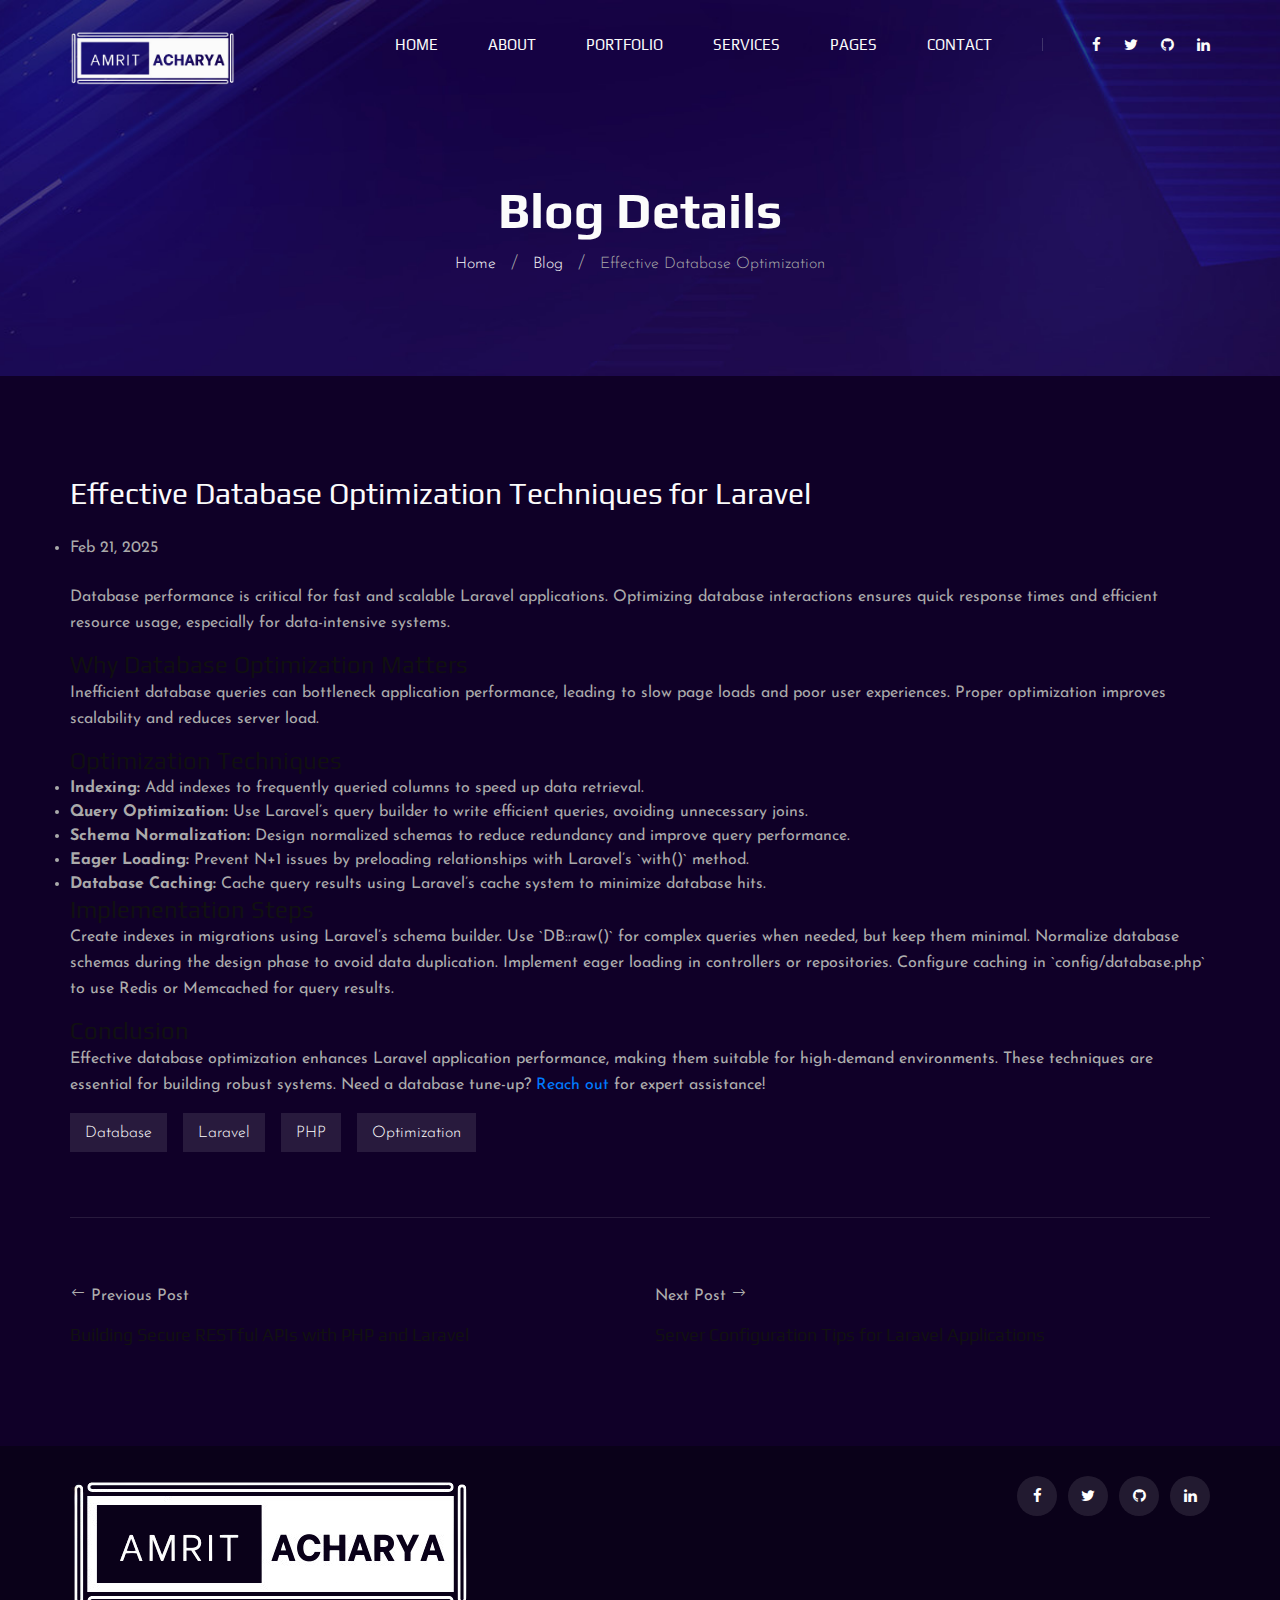
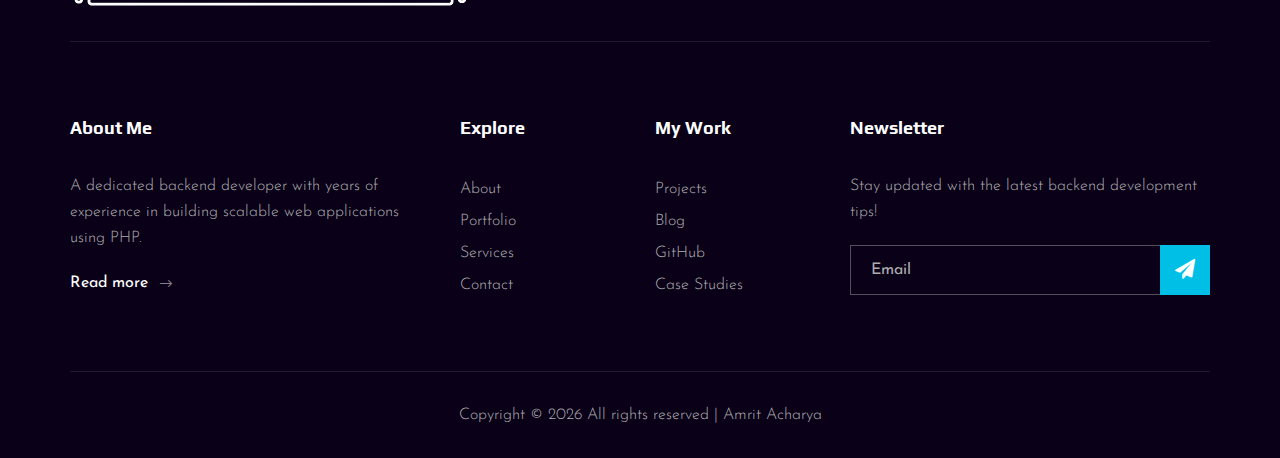
<file: blog-details-3.html>
<!DOCTYPE html>
<html lang="zxx">

<head>
    <meta charset="UTF-8">
    <meta name="viewport" content="width=device-width, initial-scale=1.0">
    <meta http-equiv="X-UA-Compatible" content="ie=edge">

    <!-- Primary Meta Tags -->
    <title>Effective Database Optimization Techniques for Laravel | Amrit Acharya Blog</title>
    <meta name="title" content="Effective Database Optimization Techniques for Laravel | Amrit Acharya Blog">
    <meta name="description" content="Learn effective database optimization techniques for Laravel applications. Improve performance with indexing, query optimization, eager loading, schema design, and caching.">
    <meta name="keywords" content="Laravel database optimization, query optimization Laravel, indexing MySQL Laravel, eager loading, database caching, PHP Laravel performance, schema design Laravel">
    <meta name="author" content="Amrit Acharya">
    <meta name="robots" content="index, follow">

    <!-- Open Graph / Facebook -->
    <meta property="og:type" content="article">
    <meta property="og:url" content="https://www.acharyaamrit.com.np/blog-details-3.html">
    <meta property="og:title" content="Effective Database Optimization Techniques for Laravel">
    <meta property="og:description" content="Boost Laravel app performance with practical database optimization techniques: indexing, query optimization, eager loading, schema design, and caching.">
    <meta property="og:image" content="https://www.acharyaamrit.com.np/img/breadcrumb-bg.jpg">

    <!-- Twitter -->
    <meta property="twitter:card" content="summary_large_image">
    <meta property="twitter:url" content="https://www.acharyaamrit.com.np/blog-details-3.html">
    <meta property="twitter:title" content="Effective Database Optimization Techniques for Laravel">
    <meta property="twitter:description" content="Optimize your Laravel applications with database best practices: indexing, query tuning, caching, schema normalization, and eager loading.">
    <meta property="twitter:image" content="https://www.acharyaamrit.com.np/img/breadcrumb-bg.jpg">

    <!-- Canonical URL -->
    <link rel="canonical" href="https://www.acharyaamrit.com.np/blog-details-3.html">

    <!-- Article Meta -->
    <meta property="article:published_time" content="2025-02-21T00:00:00+00:00">
    <meta property="article:author" content="https://www.acharyaamrit.com.np/about.html">
    <meta property="article:section" content="Backend Development">
    <meta property="article:tag" content="Laravel">
    <meta property="article:tag" content="Database">
    <meta property="article:tag" content="PHP">
    <meta property="article:tag" content="Optimization">

    <!-- Google Fonts -->
    <link href="https://fonts.googleapis.com/css2?family=Play:wght@400;700&display=swap" rel="stylesheet">
    <link href="https://fonts.googleapis.com/css2?family=Josefin+Sans:wght@300;400;500;600;700&display=swap" rel="stylesheet">

    <!-- Css Styles -->
    <link rel="stylesheet" href="css/bootstrap.min.css" type="text/css">
    <link rel="stylesheet" href="css/font-awesome.min.css" type="text/css">
    <link rel="stylesheet" href="css/elegant-icons.css" type="text/css">
    <link rel="stylesheet" href="css/owl.carousel.min.css" type="text/css">
    <link rel="stylesheet" href="css/magnific-popup.css" type="text/css">
    <link rel="stylesheet" href="css/slicknav.min.css" type="text/css">
    <link rel="stylesheet" href="css/style.css" type="text/css">


<script type="application/ld+json">
{
  "@context": "https://schema.org",
  "@type": "BlogPosting",
  "headline": "Effective Database Optimization Techniques for Laravel",
  "description": "Learn effective database optimization techniques for Laravel applications. Improve performance with indexing, query optimization, eager loading, schema design, and caching.",
  "image": "https://www.acharyaamrit.com.np/img/breadcrumb-bg.jpg",
  "author": {
    "@type": "Person",
    "name": "Amrit Acharya",
    "url": "https://www.acharyaamrit.com.np/about.html"
  },
  "publisher": {
    "@type": "Organization",
    "name": "Amrit Acharya",
    "logo": {
      "@type": "ImageObject",
      "url": "https://www.acharyaamrit.com.np/img/logo.png"
    }
  },
  "datePublished": "2025-02-21T00:00:00+00:00",
  "mainEntityOfPage": {
    "@type": "WebPage",
    "@id": "https://www.acharyaamrit.com.np/blog-details-3.html"
  },
  "keywords": "Laravel database optimization, query optimization Laravel, indexing MySQL Laravel, eager loading, database caching, PHP Laravel performance, schema design Laravel"
}
</script>
<head>
    <meta charset="UTF-8">
    <meta name="viewport" content="width=device-width, initial-scale=1.0">
    <meta http-equiv="X-UA-Compatible" content="ie=edge">

    <!-- Primary Meta Tags -->
    <title>Effective Database Optimization Techniques for Laravel | Amrit Acharya Blog</title>
    <meta name="title" content="Effective Database Optimization Techniques for Laravel | Amrit Acharya Blog">
    <meta name="description" content="Learn effective database optimization techniques for Laravel applications. Improve performance with indexing, query optimization, eager loading, schema design, and caching.">
    <meta name="keywords" content="Laravel database optimization, query optimization Laravel, indexing MySQL Laravel, eager loading, database caching, PHP Laravel performance, schema design Laravel">
    <meta name="author" content="Amrit Acharya">
    <meta name="robots" content="index, follow">

    <!-- Open Graph / Facebook -->
    <meta property="og:type" content="article">
    <meta property="og:url" content="https://www.acharyaamrit.com.np/blog-details-3.html">
    <meta property="og:title" content="Effective Database Optimization Techniques for Laravel">
    <meta property="og:description" content="Boost Laravel app performance with practical database optimization techniques: indexing, query optimization, eager loading, schema design, and caching.">
    <meta property="og:image" content="https://www.acharyaamrit.com.np/img/breadcrumb-bg.jpg">

    <!-- Twitter -->
    <meta property="twitter:card" content="summary_large_image">
    <meta property="twitter:url" content="https://www.acharyaamrit.com.np/blog-details-3.html">
    <meta property="twitter:title" content="Effective Database Optimization Techniques for Laravel">
    <meta property="twitter:description" content="Optimize your Laravel applications with database best practices: indexing, query tuning, caching, schema normalization, and eager loading.">
    <meta property="twitter:image" content="https://www.acharyaamrit.com.np/img/breadcrumb-bg.jpg">

    <!-- Canonical URL -->
    <link rel="canonical" href="https://www.acharyaamrit.com.np/blog-details-3.html">

    <!-- Article Meta -->
    <meta property="article:published_time" content="2025-02-21T00:00:00+00:00">
    <meta property="article:author" content="https://www.acharyaamrit.com.np/about.html">
    <meta property="article:section" content="Backend Development">
    <meta property="article:tag" content="Laravel">
    <meta property="article:tag" content="Database">
    <meta property="article:tag" content="PHP">
    <meta property="article:tag" content="Optimization">

    <!-- Google Fonts -->
    <link href="https://fonts.googleapis.com/css2?family=Play:wght@400;700&display=swap" rel="stylesheet">
    <link href="https://fonts.googleapis.com/css2?family=Josefin+Sans:wght@300;400;500;600;700&display=swap" rel="stylesheet">

    <!-- Css Styles -->
    <link rel="stylesheet" href="css/bootstrap.min.css" type="text/css">
    <link rel="stylesheet" href="css/font-awesome.min.css" type="text/css">
    <link rel="stylesheet" href="css/elegant-icons.css" type="text/css">
    <link rel="stylesheet" href="css/owl.carousel.min.css" type="text/css">
    <link rel="stylesheet" href="css/magnific-popup.css" type="text/css">
    <link rel="stylesheet" href="css/slicknav.min.css" type="text/css">
    <link rel="stylesheet" href="css/style.css" type="text/css">
</head>

<script type="application/ld+json">
{
  "@context": "https://schema.org",
  "@type": "BlogPosting",
  "headline": "Effective Database Optimization Techniques for Laravel",
  "description": "Learn effective database optimization techniques for Laravel applications. Improve performance with indexing, query optimization, eager loading, schema design, and caching.",
  "image": "https://www.acharyaamrit.com.np/img/breadcrumb-bg.jpg",
  "author": {
    "@type": "Person",
    "name": "Amrit Acharya",
    "url": "https://www.acharyaamrit.com.np/about.html"
  },
  "publisher": {
    "@type": "Organization",
    "name": "Amrit Acharya",
    "logo": {
      "@type": "ImageObject",
      "url": "https://www.acharyaamrit.com.np/img/logo.png"
    }
  },
  "datePublished": "2025-02-21T00:00:00+00:00",
  "mainEntityOfPage": {
    "@type": "WebPage",
    "@id": "https://www.acharyaamrit.com.np/blog-details-3.html"
  },
  "keywords": "Laravel database optimization, query optimization Laravel, indexing MySQL Laravel, eager loading, database caching, PHP Laravel performance, schema design Laravel"
}
</script>


<body>
    <!-- Page Preloder -->
    <div id="preloder">
        <div class="loader"></div>
    </div>

    <!-- Header Section Begin -->
    <header class="header">
        <div class="container">
            <div class="row">
                <div class="col-lg-2">
                    <div class="header__logo">
                        <a href="./index.html"><img src="img/logo.png" alt=""></a>
                    </div>
                </div>
                <div class="col-lg-10">
                    <div class="header__nav__option">
                        <nav class="header__nav__menu mobile-menu">
                            <ul>
                                <li><a href="./index.html">Home</a></li>
                                <li><a href="./about.html">About</a></li>
                                <li><a href="./portfolio.html">Portfolio</a></li>
                                <li><a href="./services.html">Services</a></li>
                                <li><a href="#">Pages</a>
                                    <ul class="dropdown">
                                        <li><a href="./about.html">About</a></li>
                                        <li><a href="./portfolio.html">Portfolio</a></li>
                                        <li><a href="./blog.html">Blog</a></li>
                                    </ul>
                                </li>
                                <li><a href="./contact.html">Contact</a></li>
                            </ul>
                        </nav>
                        <div class="header__nav__social">
                                                 <a href="https://www.facebook.com/share/1V6upWp5oy/?mibextid=wwXIfr"><i class="fa fa-facebook"></i></a>
                            <a href="#"><i class="fa fa-twitter"></i></a>
                            <a href="https://github.com/Amrit-Acharya1"><i class="fa fa-github"></i></a>
                            <a href="https://www.linkedin.com/in/amrit-acharya-7063472a8/?utm_source=share&utm_campaign=share_via&utm_content=profile&utm_medium=ios_app"><i class="fa fa-linkedin"></i></a>
                        </div>
                    </div>
                </div>
            </div>
            <div id="mobile-menu-wrap"></div>
        </div>
    </header>
    <!-- Header End -->

    <!-- Breadcrumb Begin -->
    <div class="breadcrumb-option spad set-bg" data-setbg="img/breadcrumb-bg.jpg">
        <div class="container">
            <div class="row">
                <div class="col-lg-12 text-center">
                    <div class="breadcrumb__text">
                        <h2>Blog Details</h2>
                        <div class="breadcrumb__links">
                            <a href="./index.html">Home</a>
                            <a href="./blog.html">Blog</a>
                            <span>Effective Database Optimization</span>
                        </div>
                    </div>
                </div>
            </div>
        </div>
    </div>
    <!-- Breadcrumb End -->

    <!-- Blog Details Section Begin -->
    <section class="blog-details spad">
        <div class="container">
            <div class="row">
                <div class="col-lg-12">
                    <div class="blog__details__content">
                        <div class="blog__details__item">
                            <h3>Effective Database Optimization Techniques for Laravel</h3>
                            <br>
                            <ul>
                                <li>Feb 21, 2025</li>
                            </ul>
                           <br>
                            <div class="blog__details__item__text">
                                <p>Database performance is critical for fast and scalable Laravel applications. Optimizing database interactions ensures quick response times and efficient resource usage, especially for data-intensive systems.</p>
                                <h4>Why Database Optimization Matters</h4>
                                <p>Inefficient database queries can bottleneck application performance, leading to slow page loads and poor user experiences. Proper optimization improves scalability and reduces server load.</p>
                                <h4>Optimization Techniques</h4>
                                <ul>
                                    <li><strong>Indexing:</strong> Add indexes to frequently queried columns to speed up data retrieval.</li>
                                    <li><strong>Query Optimization:</strong> Use Laravel’s query builder to write efficient queries, avoiding unnecessary joins.</li>
                                    <li><strong>Schema Normalization:</strong> Design normalized schemas to reduce redundancy and improve query performance.</li>
                                    <li><strong>Eager Loading:</strong> Prevent N+1 issues by preloading relationships with Laravel’s `with()` method.</li>
                                    <li><strong>Database Caching:</strong> Cache query results using Laravel’s cache system to minimize database hits.</li>
                                </ul>
                                <h4>Implementation Steps</h4>
                                <p>Create indexes in migrations using Laravel’s schema builder. Use `DB::raw()` for complex queries when needed, but keep them minimal. Normalize database schemas during the design phase to avoid data duplication. Implement eager loading in controllers or repositories. Configure caching in `config/database.php` to use Redis or Memcached for query results.</p>
                                <h4>Conclusion</h4>
                                <p>Effective database optimization enhances Laravel application performance, making them suitable for high-demand environments. These techniques are essential for building robust systems. Need a database tune-up? <a href="./contact.html">Reach out</a> for expert assistance!</p>
                            </div>
                            <div class="blog__details__tags">
                                <a href="#">Database</a>
                                <a href="#">Laravel</a>
                                <a href="#">PHP</a>
                                <a href="#">Optimization</a>
                            </div>
                            <div class="blog__details__btns">
                                <div class="row">
                                    <div class="col-lg-6 col-md-6 col-sm-6">
                                        <a href="blog-details-2.html" class="blog__details__btns__item">
                                            <p><span class="arrow_left"></span> Previous Post</p>
                                            <h5>Building Secure RESTful APIs with PHP and Laravel</h5>
                                        </a>
                                    </div>
                                    <div class="col-lg-6 col-md-6 col-sm-6">
                                        <a href="blog-details-4.html" class="blog__details__btns__item blog__details__btns__item--next">
                                            <p>Next Post <span class="arrow_right"></span></p>
                                            <h5>Server Configuration Tips for Laravel Applications</h5>
                                        </a>
                                    </div>
                                </div>
                            </div>
                        </div>
                    </div>
                </div>
            </div>
        </div>
    </section>
    <!-- Blog Details Section End -->

    <!-- Footer Section Begin -->
    <footer class="footer">
        <div class="container">
            <div class="footer__top">
                <div class="row">
                    <div class="col-lg-6 col-md-6">
                        <div class="footer__top__logo">
                            <a href="#"><img src="img/logo.png" alt=""></a>
                        </div>
                    </div>
                    <div class="col-lg-6 col-md-6">
                        <div class="footer__top__social">
                            <a href="https://www.facebook.com/share/1V6upWp5oy/?mibextid=wwXIfr"><i class="fa fa-facebook"></i></a>
                            <a href="#"><i class="fa fa-twitter"></i></a>
                            <a href="https://github.com/Amrit-Acharya1"><i class="fa fa-github"></i></a>
                            <a href="https://www.linkedin.com/in/amrit-acharya-7063472a8/?utm_source=share&utm_campaign=share_via&utm_content=profile&utm_medium=ios_app"><i class="fa fa-linkedin"></i></a>
                        </div>
                    </div>
                </div>
            </div>
            <div class="footer__option">
                <div class="row">
                    <div class="col-lg-4 col-md-6 col-sm-6">
                        <div class="footer__option__item">
                            <h5>About Me</h5>
                            <p>A dedicated backend developer with years of experience in building scalable web
                                applications using PHP.</p>
                            <a href="./about.html" class="read__more">Read more <span class="arrow_right"></span></a>
                        </div>
                    </div>
                    <div class="col-lg-2 col-md-3 col-sm-3">
                        <div class="footer__option__item">
                            <h5>Explore</h5>
                            <ul>
                                <li><a href="./about.html">About</a></li>
                                <li><a href="./portfolio.html">Portfolio</a></li>
                                <li><a href="./services.html">Services</a></li>
                                <li><a href="./contact.html">Contact</a></li>
                            </ul>
                        </div>
                    </div>
                    <div class="col-lg-2 col-md-3 col-sm-3">
                        <div class="footer__option__item">
                            <h5>My Work</h5>
                            <ul>
                                <li><a href="./portfolio.html">Projects</a></li>
                                <li><a href="./blog.html">Blog</a></li>
                                <li><a href="https://github.com/Amrit-Acharya1">GitHub</a></li>
                                <li><a href="#">Case Studies</a></li>
                            </ul>
                        </div>
                    </div>
                    <div class="col-lg-4 col-md-12">
                        <div class="footer__option__item">
                            <h5>Newsletter</h5>
                            <p>Stay updated with the latest backend development tips!</p>
                            <form action="#">
                                <input type="text" placeholder="Email">
                                <button type="submit"><i class="fa fa-send"></i></button>
                            </form>
                        </div>
                    </div>
                </div>
            </div>
            <div class="footer__copyright">
                <div class="row">
                    <div class="col-lg-12 text-center">
                        <p class="footer__copyright__text">Copyright ©
                            <script>
                                document.write(new Date().getFullYear());
                            </script>
                            All rights reserved | Amrit Acharya 
                        </p>
                    </div>
                </div>
            </div>
    </footer>
    <!-- Footer Section End -->

    <!-- Js Plugins -->
    <script src="js/jquery-3.3.1.min.js"></script>
    <script src="js/bootstrap.min.js"></script>
    <script src="js/jquery.magnific-popup.min.js"></script>
    <script src="js/mixitup.min.js"></script>
    <script src="js/masonry.pkgd.min.js"></script>
    <script src="js/jquery.slicknav.js"></script>
    <script src="js/owl.carousel.min.js"></script>
    <script src="js/main.js"></script>
</body>

</html>
</file>
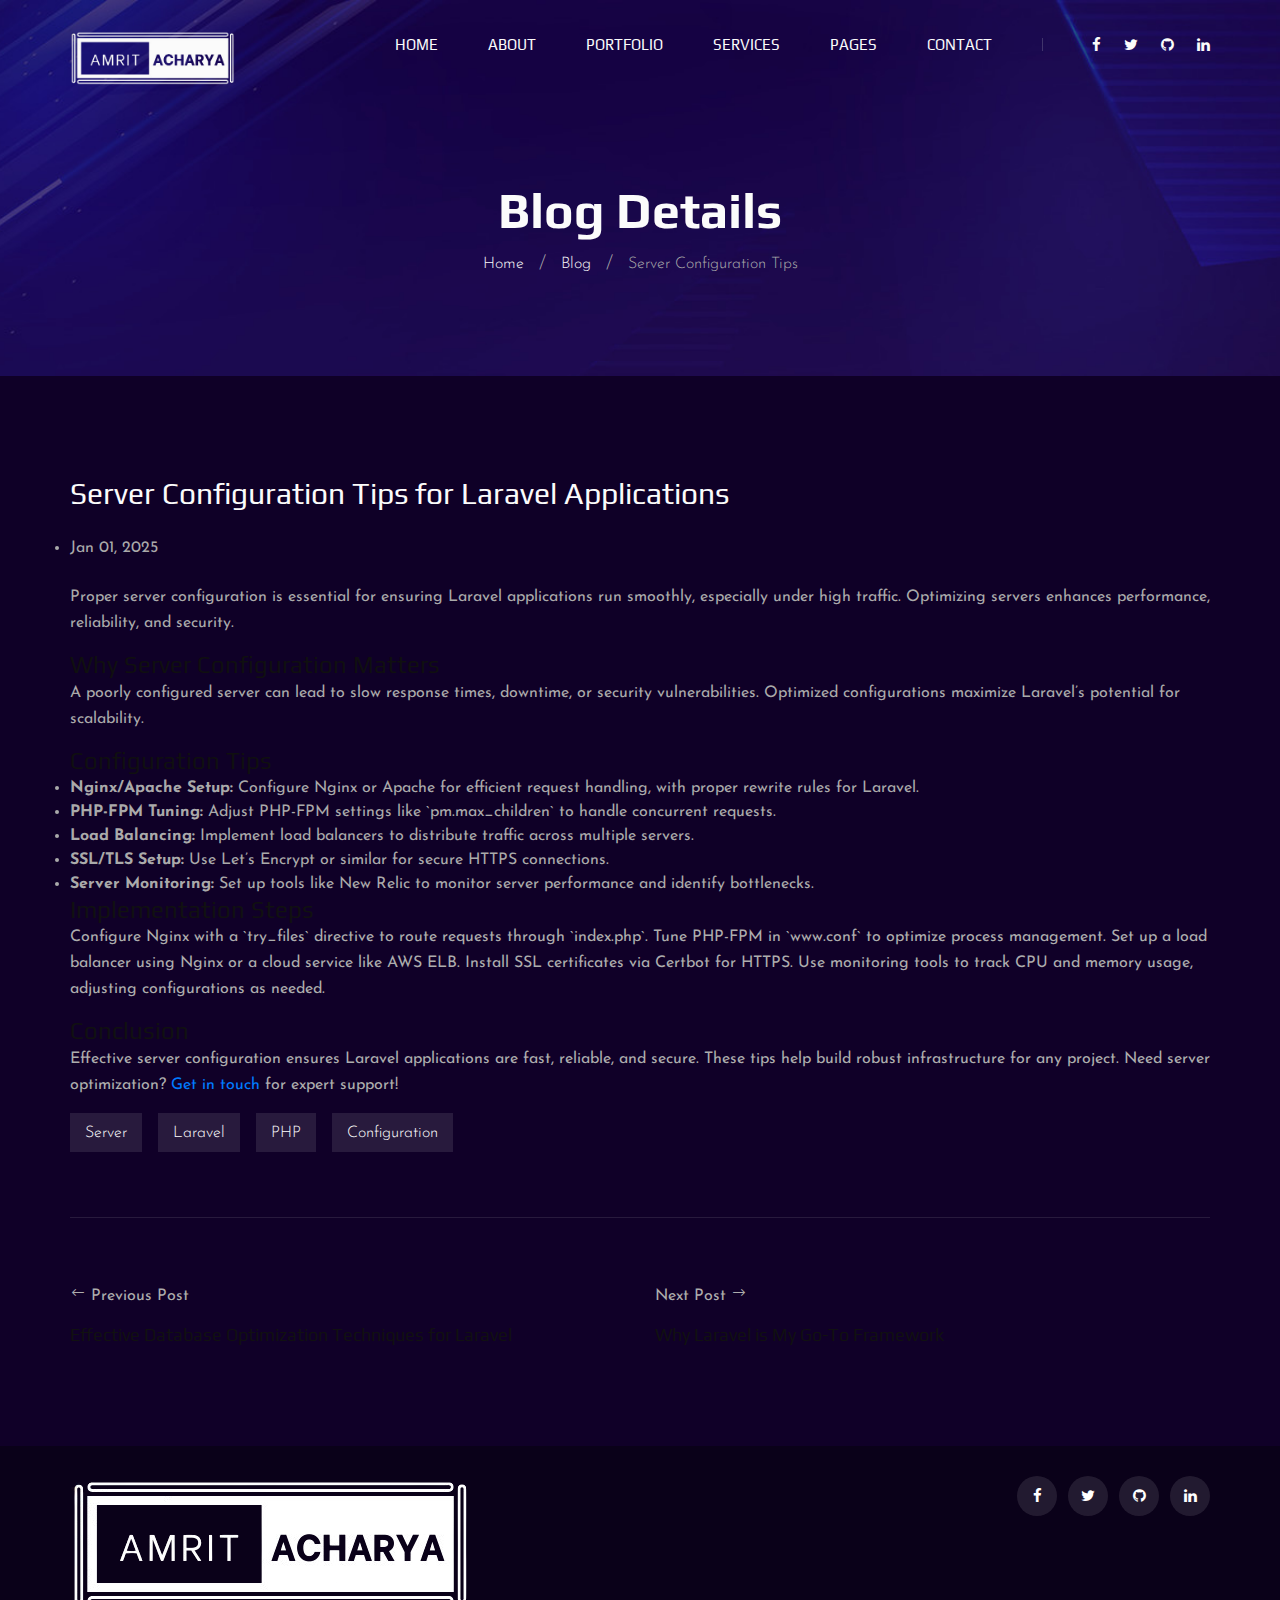
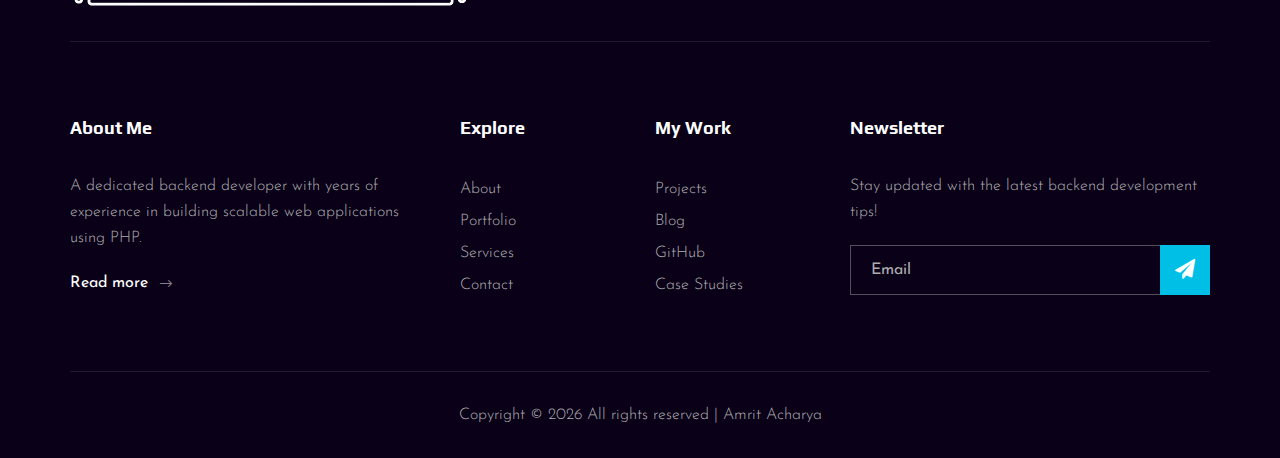
<file: blog-details-4.html>
<!DOCTYPE html>
<html lang="zxx">

<head>
    <meta charset="UTF-8">
    <meta name="description" content="Backend Developer Blog - Server Configuration for Laravel">
    <meta name="keywords" content="Backend, Developer, PHP, Laravel, Server, Configuration">
    <meta name="viewport" content="width=device-width, initial-scale=1.0">
    <meta http-equiv="X-UA-Compatible" content="ie=edge">
    <title>Blog Details | Backend Developer</title>

    <!-- Google Font -->
    <link href="https://fonts.googleapis.com/css2?family=Play:wght@400;700&display=swap" rel="stylesheet">
    <link href="https://fonts.googleapis.com/css2?family=Josefin+Sans:wght@300;400;500;600;700&display=swap" rel="stylesheet">

    <!-- Css Styles -->
    <link rel="stylesheet" href="css/bootstrap.min.css" type="text/css">
    <link rel="stylesheet" href="css/font-awesome.min.css" type="text/css">
    <link rel="stylesheet" href="css/elegant-icons.css" type="text/css">
    <link rel="stylesheet" href="css/owl.carousel.min.css" type="text/typescript">
    <link rel="stylesheet" href="css/magnific-popup.css" type="text/css">
    <link rel="stylesheet" href="css/slicknav.min.css" type="text/css">
    <link rel="stylesheet" href="css/style.css" type="text/css">
</head>

<body>
    <!-- Page Preloder -->
    <div id="preloder">
        <div class="loader"></div>
    </div>

    <!-- Header Section Begin -->
    <header class="header">
        <div class="container">
            <div class="row">
                <div class="col-lg-2">
                    <div class="header__logo">
                        <a href="./index.html"><img src="img/logo.png" alt=""></a>
                    </div>
                </div>
                <div class="col-lg-10">
                    <div class="header__nav__option">
                        <nav class="header__nav__menu mobile-menu">
                            <ul>
                                <li><a href="./index.html">Home</a></li>
                                <li><a href="./about.html">About</a></li>
                                <li><a href="./portfolio.html">Portfolio</a></li>
                                <li><a href="./services.html">Services</a></li>
                                <li><a href="#">Pages</a>
                                    <ul class="dropdown">
                                        <li><a href="./about.html">About</a></li>
                                        <li><a href="./portfolio.html">Portfolio</a></li>
                                        <li><a href="./blog.html">Blog</a></li>
                                    </ul>
                                </li>
                                <li><a href="./contact.html">Contact</a></li>
                            </ul>
                        </nav>
                        <div class="header__nav__social">
                                                <a href="https://www.facebook.com/share/1V6upWp5oy/?mibextid=wwXIfr"><i class="fa fa-facebook"></i></a>
                            <a href="#"><i class="fa fa-twitter"></i></a>
                            <a href="https://github.com/Amrit-Acharya1"><i class="fa fa-github"></i></a>
                            <a href="https://www.linkedin.com/in/amrit-acharya-7063472a8/?utm_source=share&utm_campaign=share_via&utm_content=profile&utm_medium=ios_app"><i class="fa fa-linkedin"></i></a>
                        </div>
                    </div>
                </div>
            </div>
            <div id="mobile-menu-wrap"></div>
        </div>
    </header>
    <!-- Header End -->

    <!-- Breadcrumb Begin -->
    <div class="breadcrumb-option spad set-bg" data-setbg="img/breadcrumb-bg.jpg">
        <div class="container">
            <div class="row">
                <div class="col-lg-12 text-center">
                    <div class="breadcrumb__text">
                        <h2>Blog Details</h2>
                        <div class="breadcrumb__links">
                            <a href="./index.html">Home</a>
                            <a href="./blog.html">Blog</a>
                            <span>Server Configuration Tips</span>
                        </div>
                    </div>
                </div>
            </div>
        </div>
    </div>
    <!-- Breadcrumb End -->

    <!-- Blog Details Section Begin -->
    <section class="blog-details spad">
        <div class="container">
            <div class="row">
                <div class="col-lg-12">
                    <div class="blog__details__content">
                        <div class="blog__details__item">
                            <h3>Server Configuration Tips for Laravel Applications</h3>
                            <br>
                            <ul>
                                <li>Jan 01, 2025</li>
                            </ul>
                           <br>
                            <div class="blog__details__item__text">
                                <p>Proper server configuration is essential for ensuring Laravel applications run smoothly, especially under high traffic. Optimizing servers enhances performance, reliability, and security.</p>
                                <h4>Why Server Configuration Matters</h4>
                                <p>A poorly configured server can lead to slow response times, downtime, or security vulnerabilities. Optimized configurations maximize Laravel’s potential for scalability.</p>
                                <h4>Configuration Tips</h4>
                                <ul>
                                    <li><strong>Nginx/Apache Setup:</strong> Configure Nginx or Apache for efficient request handling, with proper rewrite rules for Laravel.</li>
                                    <li><strong>PHP-FPM Tuning:</strong> Adjust PHP-FPM settings like `pm.max_children` to handle concurrent requests.</li>
                                    <li><strong>Load Balancing:</strong> Implement load balancers to distribute traffic across multiple servers.</li>
                                    <li><strong>SSL/TLS Setup:</strong> Use Let’s Encrypt or similar for secure HTTPS connections.</li>
                                    <li><strong>Server Monitoring:</strong> Set up tools like New Relic to monitor server performance and identify bottlenecks.</li>
                                </ul>
                                <h4>Implementation Steps</h4>
                                <p>Configure Nginx with a `try_files` directive to route requests through `index.php`. Tune PHP-FPM in `www.conf` to optimize process management. Set up a load balancer using Nginx or a cloud service like AWS ELB. Install SSL certificates via Certbot for HTTPS. Use monitoring tools to track CPU and memory usage, adjusting configurations as needed.</p>
                                <h4>Conclusion</h4>
                                <p>Effective server configuration ensures Laravel applications are fast, reliable, and secure. These tips help build robust infrastructure for any project. Need server optimization? <a href="./contact.html">Get in touch</a> for expert support!</p>
                            </div>
                            <div class="blog__details__tags">
                                <a href="#">Server</a>
                                <a href="#">Laravel</a>
                                <a href="#">PHP</a>
                                <a href="#">Configuration</a>
                            </div>
                            <div class="blog__details__btns">
                                <div class="row">
                                    <div class="col-lg-6 col-md-6 col-sm-6">
                                        <a href="blog-details-3.html" class="blog__details__btns__item">
                                            <p><span class="arrow_left"></span> Previous Post</p>
                                            <h5>Effective Database Optimization Techniques for Laravel</h5>
                                        </a>
                                    </div>
                                    <div class="col-lg-6 col-md-6 col-sm-6">
                                        <a href="blog-details-5.html" class="blog__details__btns__item blog__details__btns__item--next">
                                            <p>Next Post <span class="arrow_right"></span></p>
                                            <h5>Why Laravel is My Go-To Framework</h5>
                                        </a>
                                    </div>
                                </div>
                            </div>
                        </div>
                    </div>
                </div>
            </div>
        </div>
    </section>
    <!-- Blog Details Section End -->

    <!-- Footer Section Begin -->
    <footer class="footer">
        <div class="container">
            <div class="footer__top">
                <div class="row">
                    <div class="col-lg-6 col-md-6">
                        <div class="footer__top__logo">
                            <a href="#"><img src="img/logo.png" alt=""></a>
                        </div>
                    </div>
                    <div class="col-lg-6 col-md-6">
                        <div class="footer__top__social">
                            <a href="https://www.facebook.com/share/1V6upWp5oy/?mibextid=wwXIfr"><i class="fa fa-facebook"></i></a>
                            <a href="#"><i class="fa fa-twitter"></i></a>
                            <a href="https://github.com/Amrit-Acharya1"><i class="fa fa-github"></i></a>
                            <a href="https://www.linkedin.com/in/amrit-acharya-7063472a8/?utm_source=share&utm_campaign=share_via&utm_content=profile&utm_medium=ios_app"><i class="fa fa-linkedin"></i></a>
                        </div>
                    </div>
                </div>
            </div>
            <div class="footer__option">
                <div class="row">
                    <div class="col-lg-4 col-md-6 col-sm-6">
                        <div class="footer__option__item">
                            <h5>About Me</h5>
                            <p>A dedicated backend developer with years of experience in building scalable web
                                applications using PHP.</p>
                            <a href="./about.html" class="read__more">Read more <span class="arrow_right"></span></a>
                        </div>
                    </div>
                    <div class="col-lg-2 col-md-3 col-sm-3">
                        <div class="footer__option__item">
                            <h5>Explore</h5>
                            <ul>
                                <li><a href="./about.html">About</a></li>
                                <li><a href="./portfolio.html">Portfolio</a></li>
                                <li><a href="./services.html">Services</a></li>
                                <li><a href="./contact.html">Contact</a></li>
                            </ul>
                        </div>
                    </div>
                    <div class="col-lg-2 col-md-3 col-sm-3">
                        <div class="footer__option__item">
                            <h5>My Work</h5>
                            <ul>
                                <li><a href="./portfolio.html">Projects</a></li>
                                <li><a href="./blog.html">Blog</a></li>
                                <li><a href="https://github.com/Amrit-Acharya1">GitHub</a></li>
                                <li><a href="#">Case Studies</a></li>
                            </ul>
                        </div>
                    </div>
                    <div class="col-lg-4 col-md-12">
                        <div class="footer__option__item">
                            <h5>Newsletter</h5>
                            <p>Stay updated with the latest backend development tips!</p>
                            <form action="#">
                                <input type="text" placeholder="Email">
                                <button type="submit"><i class="fa fa-send"></i></button>
                            </form>
                        </div>
                    </div>
                </div>
            </div>
            <div class="footer__copyright">
                <div class="row">
                    <div class="col-lg-12 text-center">
                        <p class="footer__copyright__text">Copyright ©
                            <script>
                                document.write(new Date().getFullYear());
                            </script>
                            All rights reserved | Amrit Acharya 
                        </p>
                    </div>
                </div>
            </div>
    </footer>
    <!-- Footer Section End -->

    <!-- Js Plugins -->
    <script src="js/jquery-3.3.1.min.js"></script>
    <script src="js/bootstrap.min.js"></script>
    <script src="js/jquery.magnific-popup.min.js"></script>
    <script src="js/mixitup.min.js"></script>
    <script src="js/masonry.pkgd.min.js"></script>
    <script src="js/jquery.slicknav.js"></script>
    <script src="js/owl.carousel.min.js"></script>
    <script src="js/main.js"></script>
</body>

</html>
</file>
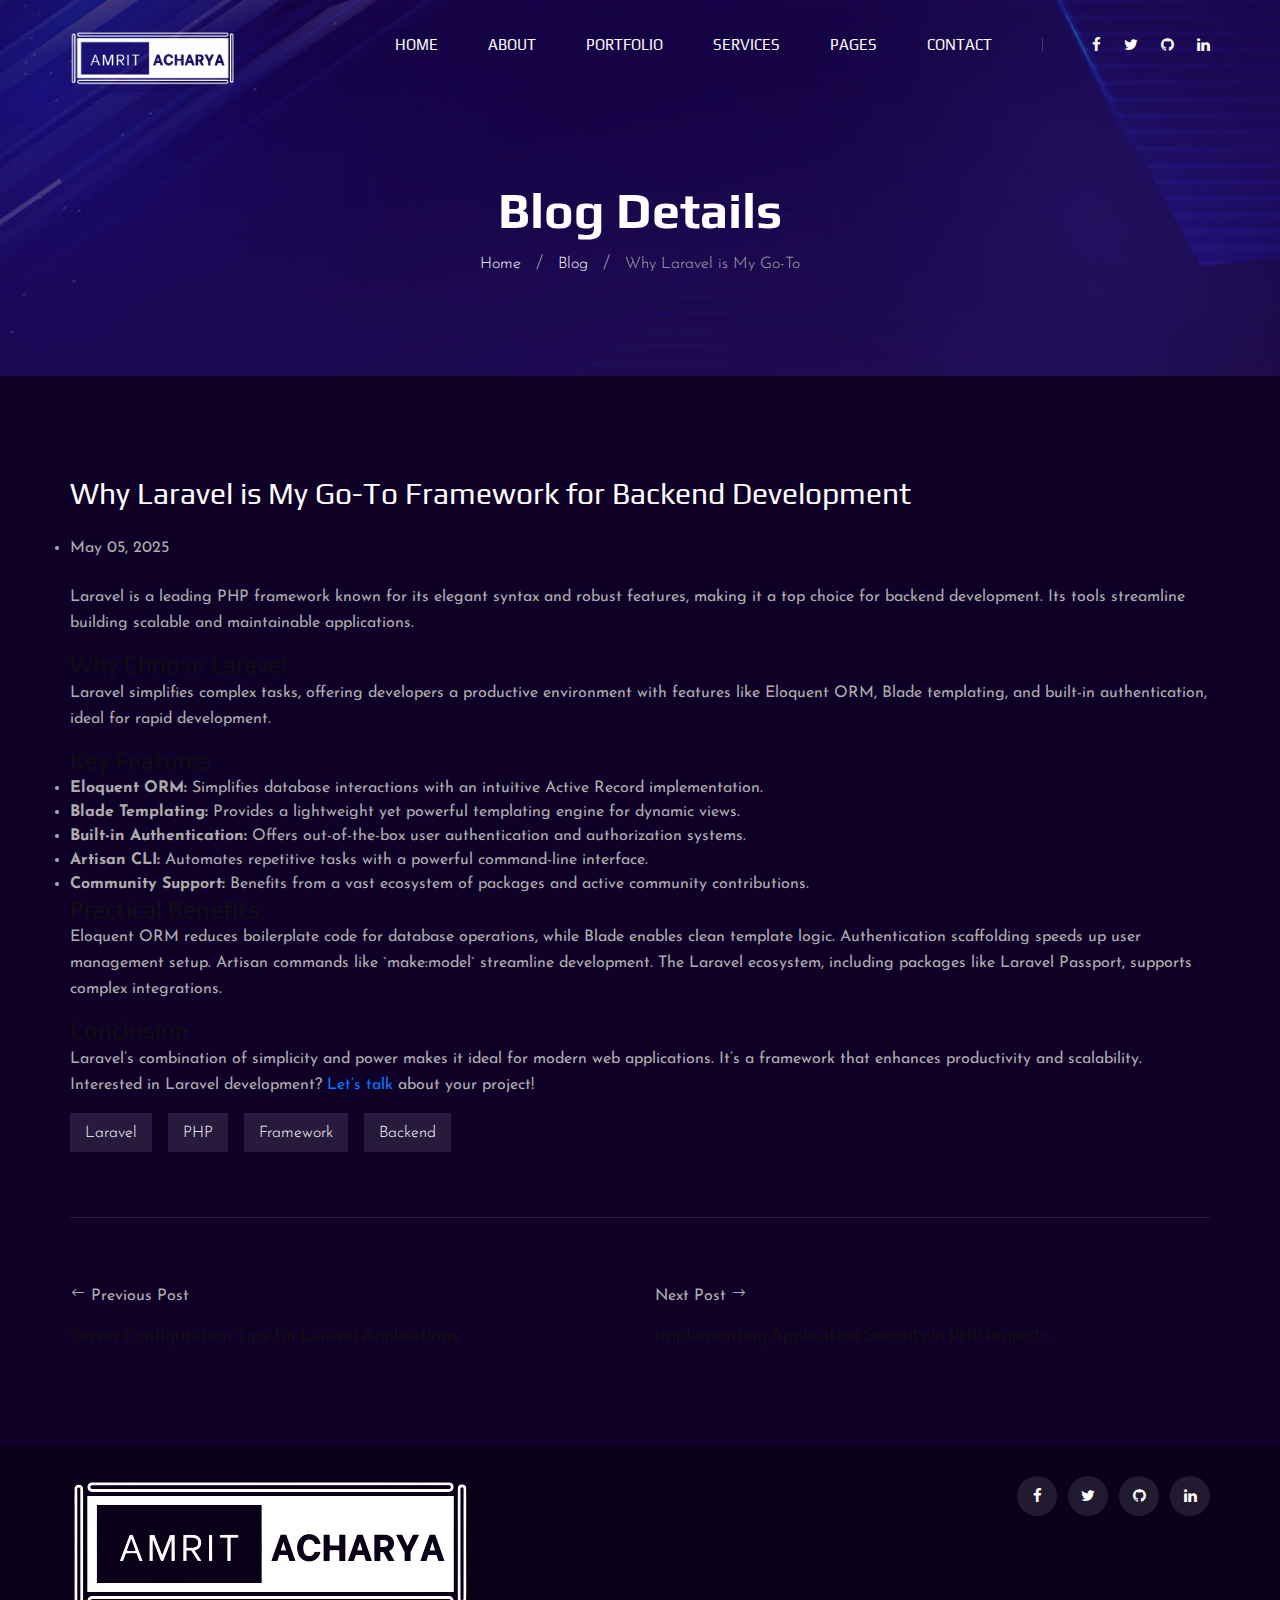
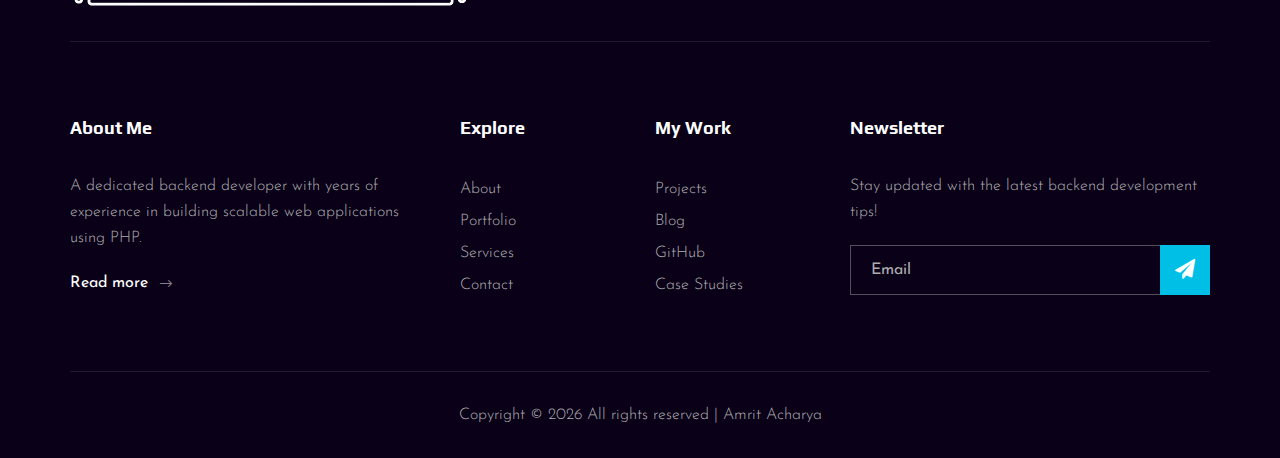
<file: blog-details-5.html>
<!DOCTYPE html>
<html lang="zxx">
<head>
    <meta charset="UTF-8">
    <meta name="viewport" content="width=device-width, initial-scale=1.0">
    <meta http-equiv="X-UA-Compatible" content="ie=edge">

    <!-- Primary Meta Tags -->
    <title>Why Laravel is My Go-To Framework for Backend Development | Amrit Acharya Blog</title>
    <meta name="title" content="Why Laravel is My Go-To Framework for Backend Development | Amrit Acharya Blog">
    <meta name="description" content="Discover why Laravel is my preferred PHP framework for backend development. Learn about Eloquent ORM, Blade templating, built-in authentication, Artisan CLI, and community support.">
    <meta name="keywords" content="Laravel, PHP Framework, Backend Development, Eloquent ORM, Blade Templating, Artisan CLI, Laravel Authentication, Laravel Packages">
    <meta name="author" content="Amrit Acharya">
    <meta name="robots" content="index, follow">

    <!-- Open Graph / Facebook -->
    <meta property="og:type" content="article">
    <meta property="og:url" content="https://www.acharyaamrit.com.np/blog-details-5.html">
    <meta property="og:title" content="Why Laravel is My Go-To Framework for Backend Development">
    <meta property="og:description" content="Explore why Laravel is ideal for backend development with its elegant syntax, robust tools, and strong community support.">
    <meta property="og:image" content="https://www.acharyaamrit.com.np/img/breadcrumb-bg.jpg">

    <!-- Twitter -->
    <meta property="twitter:card" content="summary_large_image">
    <meta property="twitter:url" content="https://www.acharyaamrit.com.np/blog-details-5.html">
    <meta property="twitter:title" content="Why Laravel is My Go-To Framework for Backend Development">
    <meta property="twitter:description" content="Learn why Laravel is my top choice for backend development, leveraging Eloquent ORM, Blade, Artisan CLI, and extensive package ecosystem.">
    <meta property="twitter:image" content="https://www.acharyaamrit.com.np/img/breadcrumb-bg.jpg">

    <!-- Canonical URL -->
    <link rel="canonical" href="https://www.acharyaamrit.com.np/blog-details-5.html">

    <!-- Article Meta -->
    <meta property="article:published_time" content="2025-05-05T00:00:00+00:00">
    <meta property="article:author" content="https://www.acharyaamrit.com.np/about.html">
    <meta property="article:section" content="Backend Development">
    <meta property="article:tag" content="Laravel">
    <meta property="article:tag" content="PHP">
    <meta property="article:tag" content="Framework">
    <meta property="article:tag" content="Backend">

    <!-- Google Fonts -->
    <link href="https://fonts.googleapis.com/css2?family=Play:wght@400;700&display=swap" rel="stylesheet">
    <link href="https://fonts.googleapis.com/css2?family=Josefin+Sans:wght@300;400;500;600;700&display=swap" rel="stylesheet">

    <!-- Css Styles -->
    <link rel="stylesheet" href="css/bootstrap.min.css" type="text/css">
    <link rel="stylesheet" href="css/font-awesome.min.css" type="text/css">
    <link rel="stylesheet" href="css/elegant-icons.css" type="text/css">
    <link rel="stylesheet" href="css/owl.carousel.min.css" type="text/css">
    <link rel="stylesheet" href="css/magnific-popup.css" type="text/css">
    <link rel="stylesheet" href="css/slicknav.min.css" type="text/css">
    <link rel="stylesheet" href="css/style.css" type="text/css">
</head>

<script type="application/ld+json">
{
  "@context": "https://schema.org",
  "@type": "BlogPosting",
  "headline": "Why Laravel is My Go-To Framework for Backend Development",
  "description": "Discover why Laravel is my preferred PHP framework for backend development. Learn about Eloquent ORM, Blade templating, built-in authentication, Artisan CLI, and community support.",
  "image": "https://www.acharyaamrit.com.np/img/breadcrumb-bg.jpg",
  "author": {
    "@type": "Person",
    "name": "Amrit Acharya",
    "url": "https://www.acharyaamrit.com.np/about.html"
  },
  "publisher": {
    "@type": "Organization",
    "name": "Amrit Acharya",
    "logo": {
      "@type": "ImageObject",
      "url": "https://www.acharyaamrit.com.np/img/logo.png"
    }
  },
  "datePublished": "2025-05-05T00:00:00+00:00",
  "mainEntityOfPage": {
    "@type": "WebPage",
    "@id": "https://www.acharyaamrit.com.np/blog-details-5.html"
  },
  "keywords": "Laravel, PHP Framework, Backend Development, Eloquent ORM, Blade Templating, Artisan CLI, Laravel Authentication, Laravel Packages"
}
</script>


<body>
    <!-- Page Preloder -->
    <div id="preloder">
        <div class="loader"></div>
    </div>

    <!-- Header Section Begin -->
    <header class="header">
        <div class="container">
            <div class="row">
                <div class="col-lg-2">
                    <div class="header__logo">
                        <a href="./index.html"><img src="img/logo.png" alt=""></a>
                    </div>
                </div>
                <div class="col-lg-10">
                    <div class="header__nav__option">
                        <nav class="header__nav__menu mobile-menu">
                            <ul>
                                <li><a href="./index.html">Home</a></li>
                                <li><a href="./about.html">About</a></li>
                                <li><a href="./portfolio.html">Portfolio</a></li>
                                <li><a href="./services.html">Services</a></li>
                                <li><a href="#">Pages</a>
                                    <ul class="dropdown">
                                        <li><a href="./about.html">About</a></li>
                                        <li><a href="./portfolio.html">Portfolio</a></li>
                                        <li><a href="./blog.html">Blog</a></li>
                                    </ul>
                                </li>
                                <li><a href="./contact.html">Contact</a></li>
                            </ul>
                        </nav>
                        <div class="header__nav__social">
                                                       <a href="https://www.facebook.com/share/1V6upWp5oy/?mibextid=wwXIfr"><i class="fa fa-facebook"></i></a>
                            <a href="#"><i class="fa fa-twitter"></i></a>
                            <a href="https://github.com/Amrit-Acharya1"><i class="fa fa-github"></i></a>
                            <a href="https://www.linkedin.com/in/amrit-acharya-7063472a8/?utm_source=share&utm_campaign=share_via&utm_content=profile&utm_medium=ios_app"><i class="fa fa-linkedin"></i></a>
                        </div>
                    </div>
                </div>
            </div>
            <div id="mobile-menu-wrap"></div>
        </div>
    </header>
    <!-- Header End -->

    <!-- Breadcrumb Begin -->
    <div class="breadcrumb-option spad set-bg" data-setbg="img/breadcrumb-bg.jpg">
        <div class="container">
            <div class="row">
                <div class="col-lg-12 text-center">
                    <div class="breadcrumb__text">
                        <h2>Blog Details</h2>
                        <div class="breadcrumb__links">
                            <a href="./index.html">Home</a>
                            <a href="./blog.html">Blog</a>
                            <span>Why Laravel is My Go-To</span>
                        </div>
                    </div>
                </div>
            </div>
        </div>
    </div>
    <!-- Breadcrumb End -->

    <!-- Blog Details Section Begin -->
    <section class="blog-details spad">
        <div class="container">
            <div class="row">
                <div class="col-lg-12">
                    <div class="blog__details__content">
                        <div class="blog__details__item">
                            <h3>Why Laravel is My Go-To Framework for Backend Development</h3>
                            <br>
                            <ul>
                                <li>May 05, 2025</li>
                            </ul>
                           <br>
                            <div class="blog__details__item__text">
                                <p>Laravel is a leading PHP framework known for its elegant syntax and robust features, making it a top choice for backend development. Its tools streamline building scalable and maintainable applications.</p>
                                <h4>Why Choose Laravel</h4>
                                <p>Laravel simplifies complex tasks, offering developers a productive environment with features like Eloquent ORM, Blade templating, and built-in authentication, ideal for rapid development.</p>
                                <h4>Key Features</h4>
                                <ul>
                                    <li><strong>Eloquent ORM:</strong> Simplifies database interactions with an intuitive Active Record implementation.</li>
                                    <li><strong>Blade Templating:</strong> Provides a lightweight yet powerful templating engine for dynamic views.</li>
                                    <li><strong>Built-in Authentication:</strong> Offers out-of-the-box user authentication and authorization systems.</li>
                                    <li><strong>Artisan CLI:</strong> Automates repetitive tasks with a powerful command-line interface.</li>
                                    <li><strong>Community Support:</strong> Benefits from a vast ecosystem of packages and active community contributions.</li>
                                </ul>
                                <h4>Practical Benefits</h4>
                                <p>Eloquent ORM reduces boilerplate code for database operations, while Blade enables clean template logic. Authentication scaffolding speeds up user management setup. Artisan commands like `make:model` streamline development. The Laravel ecosystem, including packages like Laravel Passport, supports complex integrations.</p>
                                <h4>Conclusion</h4>
                                <p>Laravel’s combination of simplicity and power makes it ideal for modern web applications. It’s a framework that enhances productivity and scalability. Interested in Laravel development? <a href="./contact.html">Let’s talk</a> about your project!</p>
                            </div>
                            <div class="blog__details__tags">
                                <a href="#">Laravel</a>
                                <a href="#">PHP</a>
                                <a href="#">Framework</a>
                                <a href="#">Backend</a>
                            </div>
                            <div class="blog__details__btns">
                                <div class="row">
                                    <div class="col-lg-6 col-md-6 col-sm-6">
                                        <a href="blog-details-4.html" class="blog__details__btns__item">
                                            <p><span class="arrow_left"></span> Previous Post</p>
                                            <h5>Server Configuration Tips for Laravel Applications</h5>
                                        </a>
                                    </div>
                                    <div class="col-lg-6 col-md-6 col-sm-6">
                                        <a href="blog-details-6.html" class="blog__details__btns__item blog__details__btns__item--next">
                                            <p>Next Post <span class="arrow_right"></span></p>
                                            <h5>Implementing Application Security in PHP Projects</h5>
                                        </a>
                                    </div>
                                </div>
                            </div>
                        </div>
                    </div>
                </div>
            </div>
        </div>
    </section>
    <!-- Blog Details Section End -->

    <!-- Footer Section Begin -->
    <footer class="footer">
        <div class="container">
            <div class="footer__top">
                <div class="row">
                    <div class="col-lg-6 col-md-6">
                        <div class="footer__top__logo">
                            <a href="#"><img src="img/logo.png" alt=""></a>
                        </div>
                    </div>
                    <div class="col-lg-6 col-md-6">
                        <div class="footer__top__social">
                            <a href="https://www.facebook.com/share/1V6upWp5oy/?mibextid=wwXIfr"><i class="fa fa-facebook"></i></a>
                            <a href="#"><i class="fa fa-twitter"></i></a>
                            <a href="https://github.com/Amrit-Acharya1"><i class="fa fa-github"></i></a>
                            <a href="https://www.linkedin.com/in/amrit-acharya-7063472a8/?utm_source=share&utm_campaign=share_via&utm_content=profile&utm_medium=ios_app"><i class="fa fa-linkedin"></i></a>
                        </div>
                    </div>
                </div>
            </div>
            <div class="footer__option">
                <div class="row">
                    <div class="col-lg-4 col-md-6 col-sm-6">
                        <div class="footer__option__item">
                            <h5>About Me</h5>
                            <p>A dedicated backend developer with years of experience in building scalable web
                                applications using PHP.</p>
                            <a href="./about.html" class="read__more">Read more <span class="arrow_right"></span></a>
                        </div>
                    </div>
                    <div class="col-lg-2 col-md-3 col-sm-3">
                        <div class="footer__option__item">
                            <h5>Explore</h5>
                            <ul>
                                <li><a href="./about.html">About</a></li>
                                <li><a href="./portfolio.html">Portfolio</a></li>
                                <li><a href="./services.html">Services</a></li>
                                <li><a href="./contact.html">Contact</a></li>
                            </ul>
                        </div>
                    </div>
                    <div class="col-lg-2 col-md-3 col-sm-3">
                        <div class="footer__option__item">
                            <h5>My Work</h5>
                            <ul>
                                <li><a href="./portfolio.html">Projects</a></li>
                                <li><a href="./blog.html">Blog</a></li>
                                <li><a href="https://github.com/Amrit-Acharya1">GitHub</a></li>
                                <li><a href="#">Case Studies</a></li>
                            </ul>
                        </div>
                    </div>
                    <div class="col-lg-4 col-md-12">
                        <div class="footer__option__item">
                            <h5>Newsletter</h5>
                            <p>Stay updated with the latest backend development tips!</p>
                            <form action="#">
                                <input type="text" placeholder="Email">
                                <button type="submit"><i class="fa fa-send"></i></button>
                            </form>
                        </div>
                    </div>
                </div>
            </div>
            <div class="footer__copyright">
                <div class="row">
                    <div class="col-lg-12 text-center">
                        <p class="footer__copyright__text">Copyright ©
                            <script>
                                document.write(new Date().getFullYear());
                            </script>
                            All rights reserved | Amrit Acharya 
                        </p>
                    </div>
                </div>
            </div>
    </footer>
    <!-- Footer Section End -->

    <!-- Js Plugins -->
    <script src="js/jquery-3.3.1.min.js"></script>
    <script src="js/bootstrap.min.js"></script>
    <script src="js/jquery.magnific-popup.min.js"></script>
    <script src="js/mixitup.min.js"></script>
    <script src="js/masonry.pkgd.min.js"></script>
    <script src="js/jquery.slicknav.js"></script>
    <script src="js/owl.carousel.min.js"></script>
    <script src="js/main.js"></script>
</body>

</html>
</file>
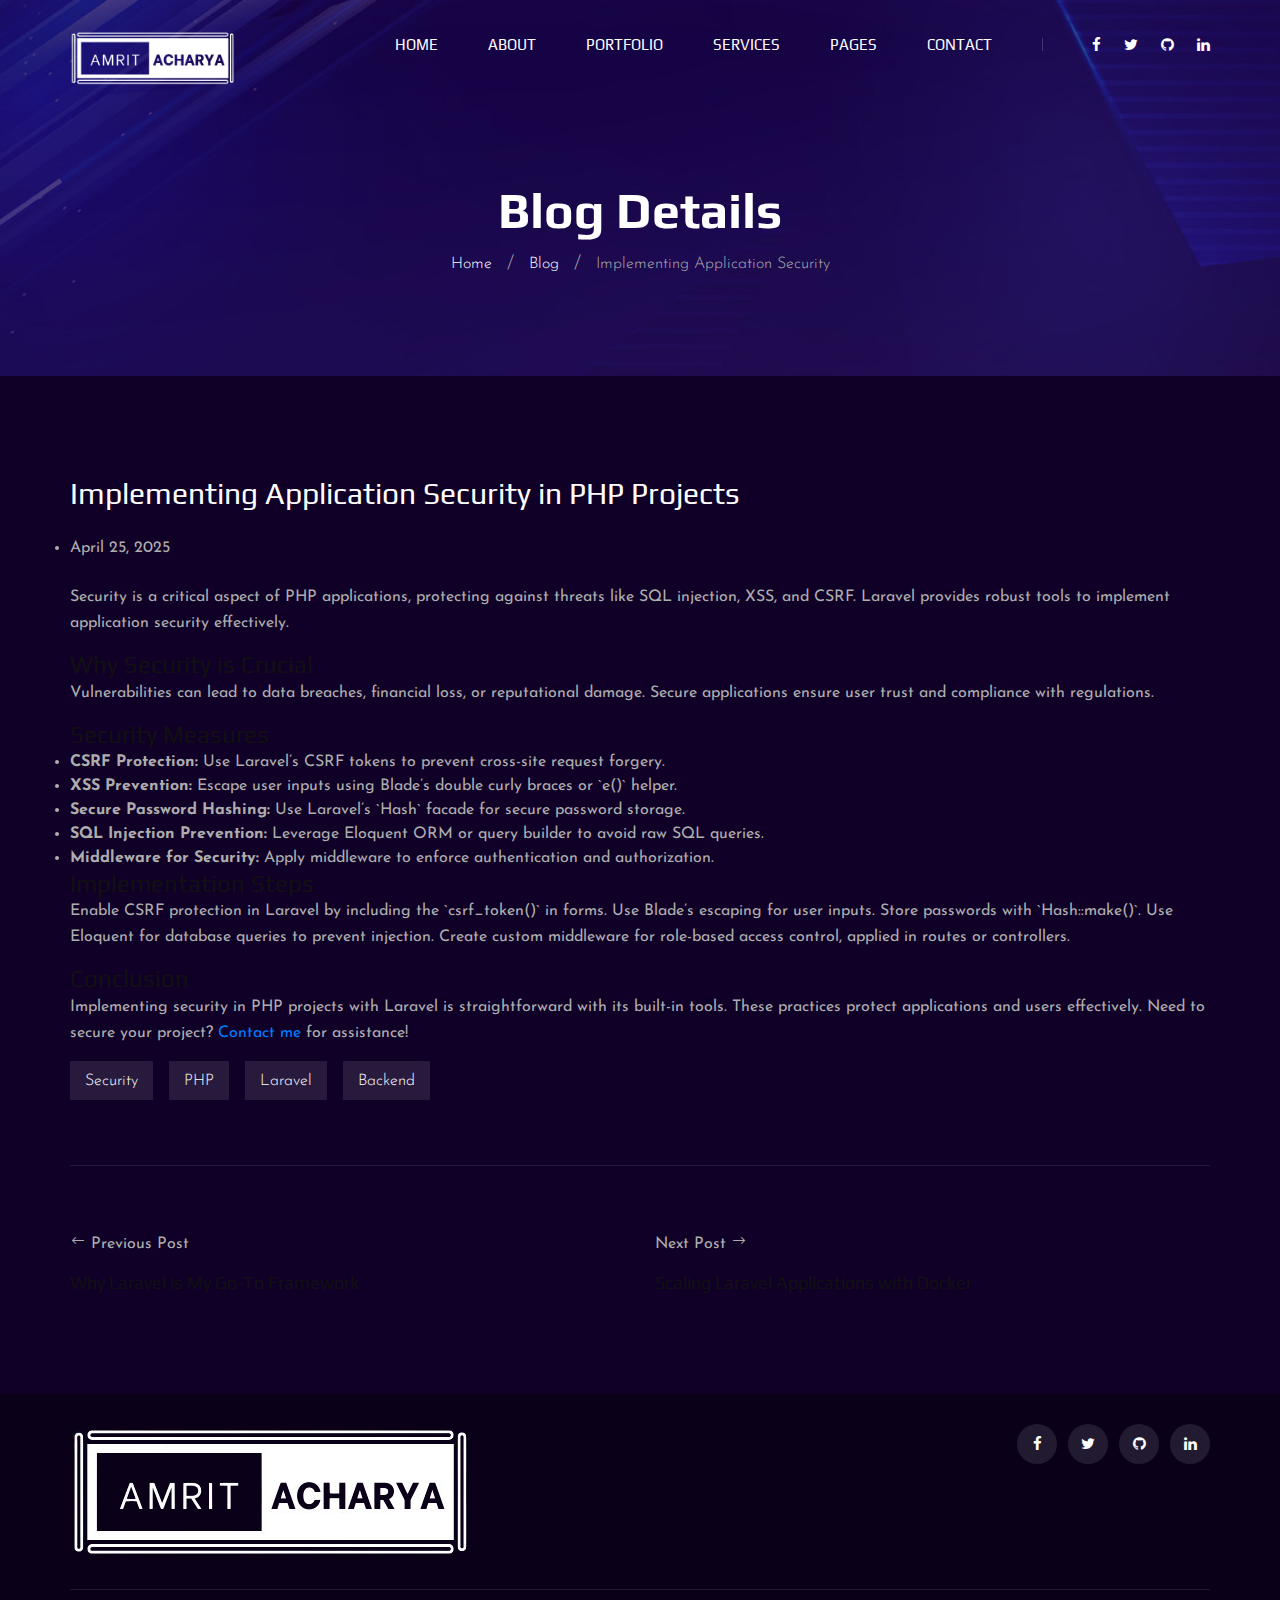
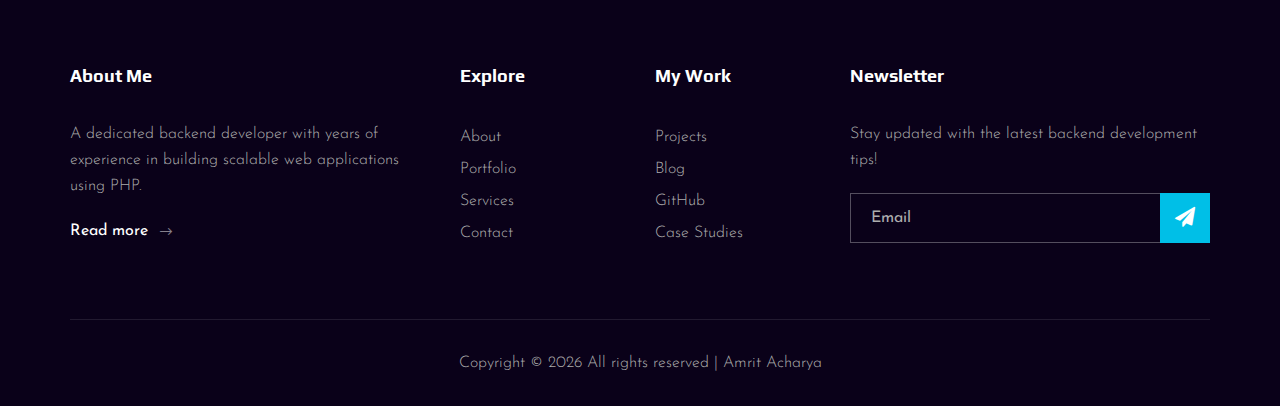
<file: blog-details-6.html>
<!DOCTYPE html>
<html lang="zxx">

<head>
    <meta charset="UTF-8">
    <meta name="description" content="Backend Developer Blog - Application Security in PHP">
    <meta name="keywords" content="Backend, Developer, PHP, Laravel, Security">
    <meta name="viewport" content="width=device-width, initial-scale=1.0">
    <meta http-equiv="X-UA-Compatible" content="ie=edge">
    <title>Blog Details | Backend Developer</title>

    <!-- Google Font -->
    <link href="https://fonts.googleapis.com/css2?family=Play:wght@400;700&display=swap" rel="stylesheet">
    <link href="https://fonts.googleapis.com/css2?family=Josefin+Sans:wght@300;400;500;600;700&display=swap" rel="stylesheet">

    <!-- Css Styles -->
    <link rel="stylesheet" href="css/bootstrap.min.css" type="text/css">
    <link rel="stylesheet" href="css/font-awesome.min.css" type="text/css">
    <link rel="stylesheet" href="css/elegant-icons.css" type="text/css">
    <link rel="stylesheet" href="css/owl.carousel.min.css" type="text/css">
    <link rel="stylesheet" href="css/magnific-popup.css" type="text/css">
    <link rel="stylesheet" href="css/slicknav.min.css" type="text/css">
    <link rel="stylesheet" href="css/style.css" type="text/css">
</head>

<body>
    <!-- Page Preloder -->
    <div id="preloder">
        <div class="loader"></div>
    </div>

    <!-- Header Section Begin -->
    <header class="header">
        <div class="container">
            <div class="row">
                <div class="col-lg-2">
                    <div class="header__logo">
                        <a href="./index.html"><img src="img/logo.png" alt=""></a>
                    </div>
                </div>
                <div class="col-lg-10">
                    <div class="header__nav__option">
                        <nav class="header__nav__menu mobile-menu">
                            <ul>
                                <li><a href="./index.html">Home</a></li>
                                <li><a href="./about.html">About</a></li>
                                <li><a href="./portfolio.html">Portfolio</a></li>
                                <li><a href="./services.html">Services</a></li>
                                <li><a href="#">Pages</a>
                                    <ul class="dropdown">
                                        <li><a href="./about.html">About</a></li>
                                        <li><a href="./portfolio.html">Portfolio</a></li>
                                        <li><a href="./blog.html">Blog</a></li>
                                    </ul>
                                </li>
                                <li><a href="./contact.html">Contact</a></li>
                            </ul>
                        </nav>
                        <div class="header__nav__social">
                                                      <a href="https://www.facebook.com/share/1V6upWp5oy/?mibextid=wwXIfr"><i class="fa fa-facebook"></i></a>
                            <a href="#"><i class="fa fa-twitter"></i></a>
                            <a href="https://github.com/Amrit-Acharya1"><i class="fa fa-github"></i></a>
                            <a href="https://www.linkedin.com/in/amrit-acharya-7063472a8/?utm_source=share&utm_campaign=share_via&utm_content=profile&utm_medium=ios_app"><i class="fa fa-linkedin"></i></a>
                        </div>
                    </div>
                </div>
            </div>
            <div id="mobile-menu-wrap"></div>
        </div>
    </header>
    <!-- Header End -->

    <!-- Breadcrumb Begin -->
    <div class="breadcrumb-option spad set-bg" data-setbg="img/breadcrumb-bg.jpg">
        <div class="container">
            <div class="row">
                <div class="col-lg-12 text-center">
                    <div class="breadcrumb__text">
                        <h2>Blog Details</h2>
                        <div class="breadcrumb__links">
                            <a href="./index.html">Home</a>
                            <a href="./blog.html">Blog</a>
                            <span>Implementing Application Security</span>
                        </div>
                    </div>
                </div>
            </div>
        </div>
    </div>
    <!-- Breadcrumb End -->

    <!-- Blog Details Section Begin -->
    <section class="blog-details spad">
        <div class="container">
            <div class="row">
                <div class="col-lg-12">
                    <div class="blog__details__content">
                        <div class="blog__details__item">
                            <h3>Implementing Application Security in PHP Projects</h3>
                            <br>
                            <ul>
                                <li>April 25, 2025</li>
                            </ul>
                           <br>
                            <div class="blog__details__item__text">
                                <p>Security is a critical aspect of PHP applications, protecting against threats like SQL injection, XSS, and CSRF. Laravel provides robust tools to implement application security effectively.</p>
                                <h4>Why Security is Crucial</h4>
                                <p>Vulnerabilities can lead to data breaches, financial loss, or reputational damage. Secure applications ensure user trust and compliance with regulations.</p>
                                <h4>Security Measures</h4>
                                <ul>
                                    <li><strong>CSRF Protection:</strong> Use Laravel’s CSRF tokens to prevent cross-site request forgery.</li>
                                    <li><strong>XSS Prevention:</strong> Escape user inputs using Blade’s double curly braces or `e()` helper.</li>
                                    <li><strong>Secure Password Hashing:</strong> Use Laravel’s `Hash` facade for secure password storage.</li>
                                    <li><strong>SQL Injection Prevention:</strong> Leverage Eloquent ORM or query builder to avoid raw SQL queries.</li>
                                    <li><strong>Middleware for Security:</strong> Apply middleware to enforce authentication and authorization.</li>
                                </ul>
                                <h4>Implementation Steps</h4>
                                <p>Enable CSRF protection in Laravel by including the `csrf_token()` in forms. Use Blade’s escaping for user inputs. Store passwords with `Hash::make()`. Use Eloquent for database queries to prevent injection. Create custom middleware for role-based access control, applied in routes or controllers.</p>
                                <h4>Conclusion</h4>
                                <p>Implementing security in PHP projects with Laravel is straightforward with its built-in tools. These practices protect applications and users effectively. Need to secure your project? <a href="./contact.html">Contact me</a> for assistance!</p>
                            </div>
                            <div class="blog__details__tags">
                                <a href="#">Security</a>
                                <a href="#">PHP</a>
                                <a href="#">Laravel</a>
                                <a href="#">Backend</a>
                            </div>
                            <div class="blog__details__btns">
                                <div class="row">
                                    <div class="col-lg-6 col-md-6 col-sm-6">
                                        <a href="blog-details-5.html" class="blog__details__btns__item">
                                            <p><span class="arrow_left"></span> Previous Post</p>
                                            <h5>Why Laravel is My Go-To Framework</h5>
                                        </a>
                                    </div>
                                    <div class="col-lg-6 col-md-6 col-sm-6">
                                        <a href="blog-details-7.html" class="blog__details__btns__item blog__details__btns__item--next">
                                            <p>Next Post <span class="arrow_right"></span></p>
                                            <h5>Scaling Laravel Applications with Docker</h5>
                                        </a>
                                    </div>
                                </div>
                            </div>
                        </div>
                    </div>
                </div>
            </div>
        </div>
    </section>
    <!-- Blog Details Section End -->

   <!-- Footer Section Begin -->
    <footer class="footer">
        <div class="container">
            <div class="footer__top">
                <div class="row">
                    <div class="col-lg-6 col-md-6">
                        <div class="footer__top__logo">
                            <a href="#"><img src="img/logo.png" alt=""></a>
                        </div>
                    </div>
                    <div class="col-lg-6 col-md-6">
                        <div class="footer__top__social">
                            <a href="https://www.facebook.com/share/1V6upWp5oy/?mibextid=wwXIfr"><i class="fa fa-facebook"></i></a>
                            <a href="#"><i class="fa fa-twitter"></i></a>
                            <a href="https://github.com/Amrit-Acharya1"><i class="fa fa-github"></i></a>
                            <a href="https://www.linkedin.com/in/amrit-acharya-7063472a8/?utm_source=share&utm_campaign=share_via&utm_content=profile&utm_medium=ios_app"><i class="fa fa-linkedin"></i></a>
                        </div>
                    </div>
                </div>
            </div>
            <div class="footer__option">
                <div class="row">
                    <div class="col-lg-4 col-md-6 col-sm-6">
                        <div class="footer__option__item">
                            <h5>About Me</h5>
                            <p>A dedicated backend developer with years of experience in building scalable web
                                applications using PHP.</p>
                            <a href="./about.html" class="read__more">Read more <span class="arrow_right"></span></a>
                        </div>
                    </div>
                    <div class="col-lg-2 col-md-3 col-sm-3">
                        <div class="footer__option__item">
                            <h5>Explore</h5>
                            <ul>
                                <li><a href="./about.html">About</a></li>
                                <li><a href="./portfolio.html">Portfolio</a></li>
                                <li><a href="./services.html">Services</a></li>
                                <li><a href="./contact.html">Contact</a></li>
                            </ul>
                        </div>
                    </div>
                    <div class="col-lg-2 col-md-3 col-sm-3">
                        <div class="footer__option__item">
                            <h5>My Work</h5>
                            <ul>
                                <li><a href="./portfolio.html">Projects</a></li>
                                <li><a href="./blog.html">Blog</a></li>
                                <li><a href="https://github.com/Amrit-Acharya1">GitHub</a></li>
                                <li><a href="#">Case Studies</a></li>
                            </ul>
                        </div>
                    </div>
                    <div class="col-lg-4 col-md-12">
                        <div class="footer__option__item">
                            <h5>Newsletter</h5>
                            <p>Stay updated with the latest backend development tips!</p>
                            <form action="#">
                                <input type="text" placeholder="Email">
                                <button type="submit"><i class="fa fa-send"></i></button>
                            </form>
                        </div>
                    </div>
                </div>
            </div>
            <div class="footer__copyright">
                <div class="row">
                    <div class="col-lg-12 text-center">
                        <p class="footer__copyright__text">Copyright ©
                            <script>
                                document.write(new Date().getFullYear());
                            </script>
                            All rights reserved | Amrit Acharya 
                        </p>
                    </div>
                </div>
            </div>
    </footer>
    <!-- Footer Section End -->

    <!-- Js Plugins -->
    <script src="js/jquery-3.3.1.min.js"></script>
    <script src="js/bootstrap.min.js"></script>
    <script src="js/jquery.magnific-popup.min.js"></script>
    <script src="js/mixitup.min.js"></script>
    <script src="js/masonry.pkgd.min.js"></script>
    <script src="js/jquery.slicknav.js"></script>
    <script src="js/owl.carousel.min.js"></script>
    <script src="js/main.js"></script>
</body>

</html>
</file>
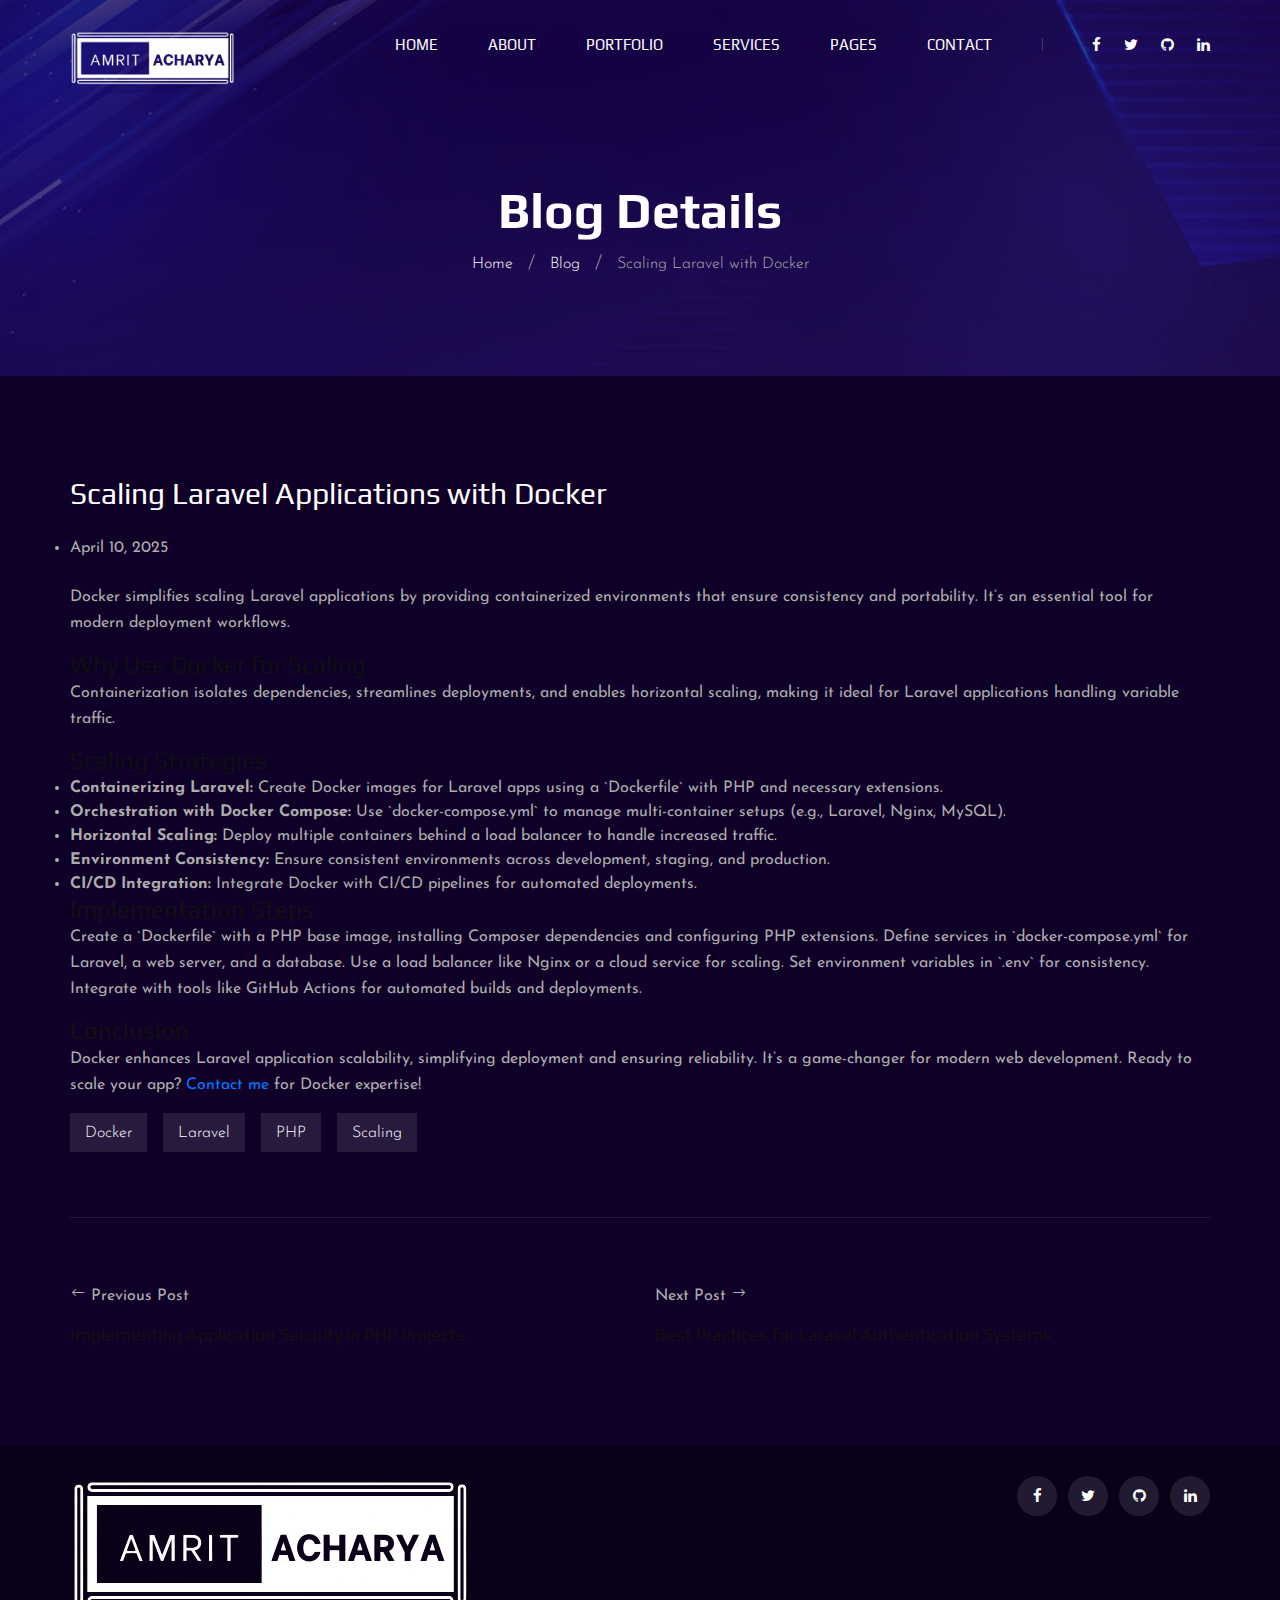
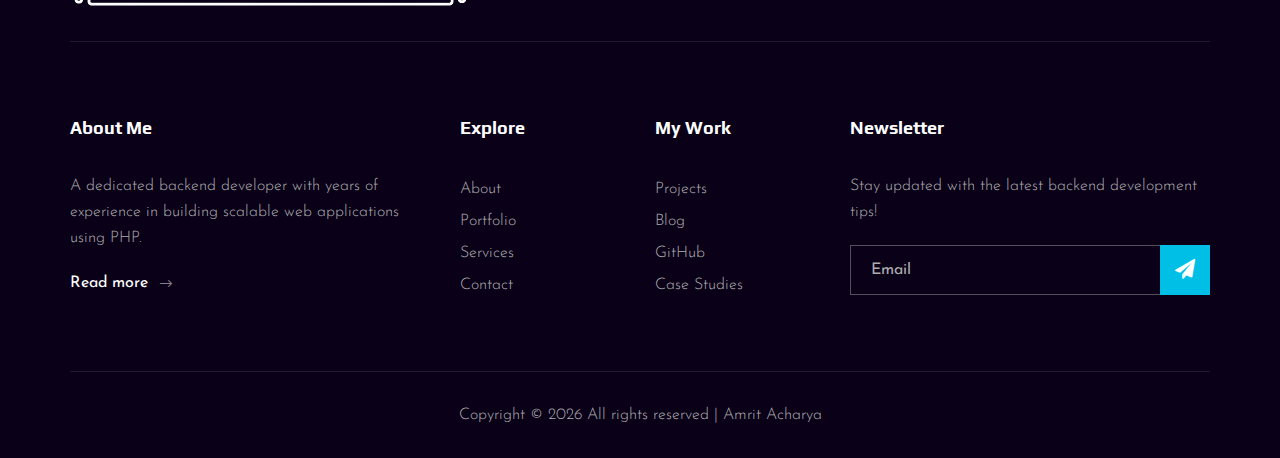
<file: blog-details-7.html>
<!DOCTYPE html>
<html lang="zxx">

<head>
    <meta charset="UTF-8">
    <meta name="viewport" content="width=device-width, initial-scale=1.0">
    <meta http-equiv="X-UA-Compatible" content="ie=edge">

    <!-- Primary Meta Tags -->
    <title>Scaling Laravel Applications with Docker | Amrit Acharya Blog</title>
    <meta name="title" content="Scaling Laravel Applications with Docker | Amrit Acharya Blog">
    <meta name="description" content="Learn how to scale Laravel applications efficiently using Docker. Containerize your app, manage multiple services with Docker Compose, and implement horizontal scaling.">
    <meta name="keywords" content="Laravel, Docker, Scaling, PHP, Containerization, Backend Development">
    <meta name="author" content="Amrit Acharya">
    <meta name="robots" content="index, follow">

    <!-- Open Graph / Facebook -->
    <meta property="og:type" content="article">
    <meta property="og:url" content="https://www.acharyaamrit.com.np/blog-details-7.html">
    <meta property="og:title" content="Scaling Laravel Applications with Docker">
    <meta property="og:description" content="Containerize your Laravel applications with Docker, manage multi-container setups, and implement horizontal scaling for high-traffic apps.">
    <meta property="og:image" content="https://www.acharyaamrit.com.np/img/breadcrumb-bg.jpg">

    <!-- Twitter -->
    <meta property="twitter:card" content="summary_large_image">
    <meta property="twitter:url" content="https://www.acharyaamrit.com.np/blog-details-7.html">
    <meta property="twitter:title" content="Scaling Laravel Applications with Docker">
    <meta property="twitter:description" content="Learn to scale Laravel apps using Docker containers, Docker Compose, and best practices for modern deployment.">
    <meta property="twitter:image" content="https://www.acharyaamrit.com.np/img/breadcrumb-bg.jpg">

    <!-- Canonical URL -->
    <link rel="canonical" href="https://www.acharyaamrit.com.np/blog-details-7.html">

    <!-- Article Meta -->
    <meta property="article:published_time" content="2025-04-10T00:00:00+00:00">
    <meta property="article:author" content="https://www.acharyaamrit.com.np/about.html">
    <meta property="article:section" content="Backend Development">
    <meta property="article:tag" content="Docker">
    <meta property="article:tag" content="Laravel">
    <meta property="article:tag" content="PHP">
    <meta property="article:tag" content="Scaling">

    <!-- Google Fonts -->
    <link href="https://fonts.googleapis.com/css2?family=Play:wght@400;700&display=swap" rel="stylesheet">
    <link href="https://fonts.googleapis.com/css2?family=Josefin+Sans:wght@300;400;500;600;700&display=swap" rel="stylesheet">

    <!-- CSS Styles -->
    <link rel="stylesheet" href="css/bootstrap.min.css" type="text/css">
    <link rel="stylesheet" href="css/font-awesome.min.css" type="text/css">
    <link rel="stylesheet" href="css/elegant-icons.css" type="text/css">
    <link rel="stylesheet" href="css/owl.carousel.min.css" type="text/css">
    <link rel="stylesheet" href="css/magnific-popup.css" type="text/css">
    <link rel="stylesheet" href="css/slicknav.min.css" type="text/css">
    <link rel="stylesheet" href="css/style.css" type="text/css">
</head>

<script type="application/ld+json">
{
  "@context": "https://schema.org",
  "@type": "BlogPosting",
  "headline": "Scaling Laravel Applications with Docker",
  "description": "Learn how to scale Laravel applications efficiently using Docker. Containerize your app, manage multiple services with Docker Compose, and implement horizontal scaling.",
  "image": "https://www.acharyaamrit.com.np/img/breadcrumb-bg.jpg",
  "author": {
    "@type": "Person",
    "name": "Amrit Acharya",
    "url": "https://www.acharyaamrit.com.np/about.html"
  },
  "publisher": {
    "@type": "Organization",
    "name": "Amrit Acharya",
    "logo": {
      "@type": "ImageObject",
      "url": "https://www.acharyaamrit.com.np/img/logo.png"
    }
  },
  "datePublished": "2025-04-10T00:00:00+00:00",
  "mainEntityOfPage": {
    "@type": "WebPage",
    "@id": "https://www.acharyaamrit.com.np/blog-details-7.html"
  },
  "keywords": "Laravel, Docker, Scaling, PHP, Containerization, Backend Development"
}
</script>


<body>
    <!-- Page Preloder -->
    <div id="preloder">
        <div class="loader"></div>
    </div>

    <!-- Header Section Begin -->
    <header class="header">
        <div class="container">
            <div class="row">
                <div class="col-lg-2">
                    <div class="header__logo">
                        <a href="./index.html"><img src="img/logo.png" alt=""></a>
                    </div>
                </div>
                <div class="col-lg-10">
                    <div class="header__nav__option">
                        <nav class="header__nav__menu mobile-menu">
                            <ul>
                                <li><a href="./index.html">Home</a></li>
                                <li><a href="./about.html">About</a></li>
                                <li><a href="./portfolio.html">Portfolio</a></li>
                                <li><a href="./services.html">Services</a></li>
                                <li><a href="#">Pages</a>
                                    <ul class="dropdown">
                                        <li><a href="./about.html">About</a></li>
                                        <li><a href="./portfolio.html">Portfolio</a></li>
                                        <li><a href="./blog.html">Blog</a></li>
                                    </ul>
                                </li>
                                <li><a href="./contact.html">Contact</a></li>
                            </ul>
                        </nav>
                        <div class="header__nav__social">
                                                   <a href="https://www.facebook.com/share/1V6upWp5oy/?mibextid=wwXIfr"><i class="fa fa-facebook"></i></a>
                            <a href="#"><i class="fa fa-twitter"></i></a>
                            <a href="https://github.com/Amrit-Acharya1"><i class="fa fa-github"></i></a>
                            <a href="https://www.linkedin.com/in/amrit-acharya-7063472a8/?utm_source=share&utm_campaign=share_via&utm_content=profile&utm_medium=ios_app"><i class="fa fa-linkedin"></i></a>
                        </div>
                    </div>
                </div>
            </div>
            <div id="mobile-menu-wrap"></div>
        </div>
    </header>
    <!-- Header End -->

    <!-- Breadcrumb Begin -->
    <div class="breadcrumb-option spad set-bg" data-setbg="img/breadcrumb-bg.jpg">
        <div class="container">
            <div class="row">
                <div class="col-lg-12 text-center">
                    <div class="breadcrumb__text">
                        <h2>Blog Details</h2>
                        <div class="breadcrumb__links">
                            <a href="./index.html">Home</a>
                            <a href="./blog.html">Blog</a>
                            <span>Scaling Laravel with Docker</span>
                        </div>
                    </div>
                </div>
            </div>
        </div>
    </div>
    <!-- Breadcrumb End -->

    <!-- Blog Details Section Begin -->
    <section class="blog-details spad">
        <div class="container">
            <div class="row">
                <div class="col-lg-12">
                    <div class="blog__details__content">
                        <div class="blog__details__item">
                            <h3>Scaling Laravel Applications with Docker</h3>
                           <br>
                            <ul>
                                <li>April 10, 2025</li>
                            </ul>
                           <br>
                            <div class="blog__details__item__text">
                                <p>Docker simplifies scaling Laravel applications by providing containerized environments that ensure consistency and portability. It’s an essential tool for modern deployment workflows.</p>
                                <h4>Why Use Docker for Scaling</h4>
                                <p>Containerization isolates dependencies, streamlines deployments, and enables horizontal scaling, making it ideal for Laravel applications handling variable traffic.</p>
                                <h4>Scaling Strategies</h4>
                                <ul>
                                    <li><strong>Containerizing Laravel:</strong> Create Docker images for Laravel apps using a `Dockerfile` with PHP and necessary extensions.</li>
                                    <li><strong>Orchestration with Docker Compose:</strong> Use `docker-compose.yml` to manage multi-container setups (e.g., Laravel, Nginx, MySQL).</li>
                                    <li><strong>Horizontal Scaling:</strong> Deploy multiple containers behind a load balancer to handle increased traffic.</li>
                                    <li><strong>Environment Consistency:</strong> Ensure consistent environments across development, staging, and production.</li>
                                    <li><strong>CI/CD Integration:</strong> Integrate Docker with CI/CD pipelines for automated deployments.</li>
                                </ul>
                                <h4>Implementation Steps</h4>
                                <p>Create a `Dockerfile` with a PHP base image, installing Composer dependencies and configuring PHP extensions. Define services in `docker-compose.yml` for Laravel, a web server, and a database. Use a load balancer like Nginx or a cloud service for scaling. Set environment variables in `.env` for consistency. Integrate with tools like GitHub Actions for automated builds and deployments.</p>
                                <h4>Conclusion</h4>
                                <p>Docker enhances Laravel application scalability, simplifying deployment and ensuring reliability. It’s a game-changer for modern web development. Ready to scale your app? <a href="./contact.html">Contact me</a> for Docker expertise!</p>
                            </div>
                            <div class="blog__details__tags">
                                <a href="#">Docker</a>
                                <a href="#">Laravel</a>
                                <a href="#">PHP</a>
                                <a href="#">Scaling</a>
                            </div>
                            <div class="blog__details__btns">
                                <div class="row">
                                    <div class="col-lg-6 col-md-6 col-sm-6">
                                        <a href="blog-details-6.html" class="blog__details__btns__item">
                                            <p><span class="arrow_left"></span> Previous Post</p>
                                            <h5>Implementing Application Security in PHP Projects</h5>
                                        </a>
                                    </div>
                                    <div class="col-lg-6 col-md-6 col-sm-6">
                                        <a href="blog-details-8.html" class="blog__details__btns__item blog__details__btns__item--next">
                                            <p>Next Post <span class="arrow_right"></span></p>
                                            <h5>Best Practices for Laravel Authentication Systems</h5>
                                        </a>
                                    </div>
                                </div>
                            </div>
                        </div>
                    </div>
                </div>
            </div>
        </div>
    </section>
    <!-- Blog Details Section End -->

    <!-- Footer Section Begin -->
    <footer class="footer">
        <div class="container">
            <div class="footer__top">
                <div class="row">
                    <div class="col-lg-6 col-md-6">
                        <div class="footer__top__logo">
                            <a href="#"><img src="img/logo.png" alt=""></a>
                        </div>
                    </div>
                    <div class="col-lg-6 col-md-6">
                        <div class="footer__top__social">
                            <a href="https://www.facebook.com/share/1V6upWp5oy/?mibextid=wwXIfr"><i class="fa fa-facebook"></i></a>
                            <a href="#"><i class="fa fa-twitter"></i></a>
                            <a href="https://github.com/Amrit-Acharya1"><i class="fa fa-github"></i></a>
                            <a href="https://www.linkedin.com/in/amrit-acharya-7063472a8/?utm_source=share&utm_campaign=share_via&utm_content=profile&utm_medium=ios_app"><i class="fa fa-linkedin"></i></a>
                        </div>
                    </div>
                </div>
            </div>
            <div class="footer__option">
                <div class="row">
                    <div class="col-lg-4 col-md-6 col-sm-6">
                        <div class="footer__option__item">
                            <h5>About Me</h5>
                            <p>A dedicated backend developer with years of experience in building scalable web
                                applications using PHP.</p>
                            <a href="./about.html" class="read__more">Read more <span class="arrow_right"></span></a>
                        </div>
                    </div>
                    <div class="col-lg-2 col-md-3 col-sm-3">
                        <div class="footer__option__item">
                            <h5>Explore</h5>
                            <ul>
                                <li><a href="./about.html">About</a></li>
                                <li><a href="./portfolio.html">Portfolio</a></li>
                                <li><a href="./services.html">Services</a></li>
                                <li><a href="./contact.html">Contact</a></li>
                            </ul>
                        </div>
                    </div>
                    <div class="col-lg-2 col-md-3 col-sm-3">
                        <div class="footer__option__item">
                            <h5>My Work</h5>
                            <ul>
                                <li><a href="./portfolio.html">Projects</a></li>
                                <li><a href="./blog.html">Blog</a></li>
                                <li><a href="https://github.com/Amrit-Acharya1">GitHub</a></li>
                                <li><a href="#">Case Studies</a></li>
                            </ul>
                        </div>
                    </div>
                    <div class="col-lg-4 col-md-12">
                        <div class="footer__option__item">
                            <h5>Newsletter</h5>
                            <p>Stay updated with the latest backend development tips!</p>
                            <form action="#">
                                <input type="text" placeholder="Email">
                                <button type="submit"><i class="fa fa-send"></i></button>
                            </form>
                        </div>
                    </div>
                </div>
            </div>
            <div class="footer__copyright">
                <div class="row">
                    <div class="col-lg-12 text-center">
                        <p class="footer__copyright__text">Copyright ©
                            <script>
                                document.write(new Date().getFullYear());
                            </script>
                            All rights reserved | Amrit Acharya 
                        </p>
                    </div>
                </div>
            </div>
    </footer>
    <!-- Footer Section End -->

    <!-- Js Plugins -->
    <script src="js/jquery-3.3.1.min.js"></script>
    <script src="js/bootstrap.min.js"></script>
    <script src="js/jquery.magnific-popup.min.js"></script>
    <script src="js/mixitup.min.js"></script>
    <script src="js/masonry.pkgd.min.js"></script>
    <script src="js/jquery.slicknav.js"></script>
    <script src="js/owl.carousel.min.js"></script>
    <script src="js/main.js"></script>
</body>

</html>
</file>
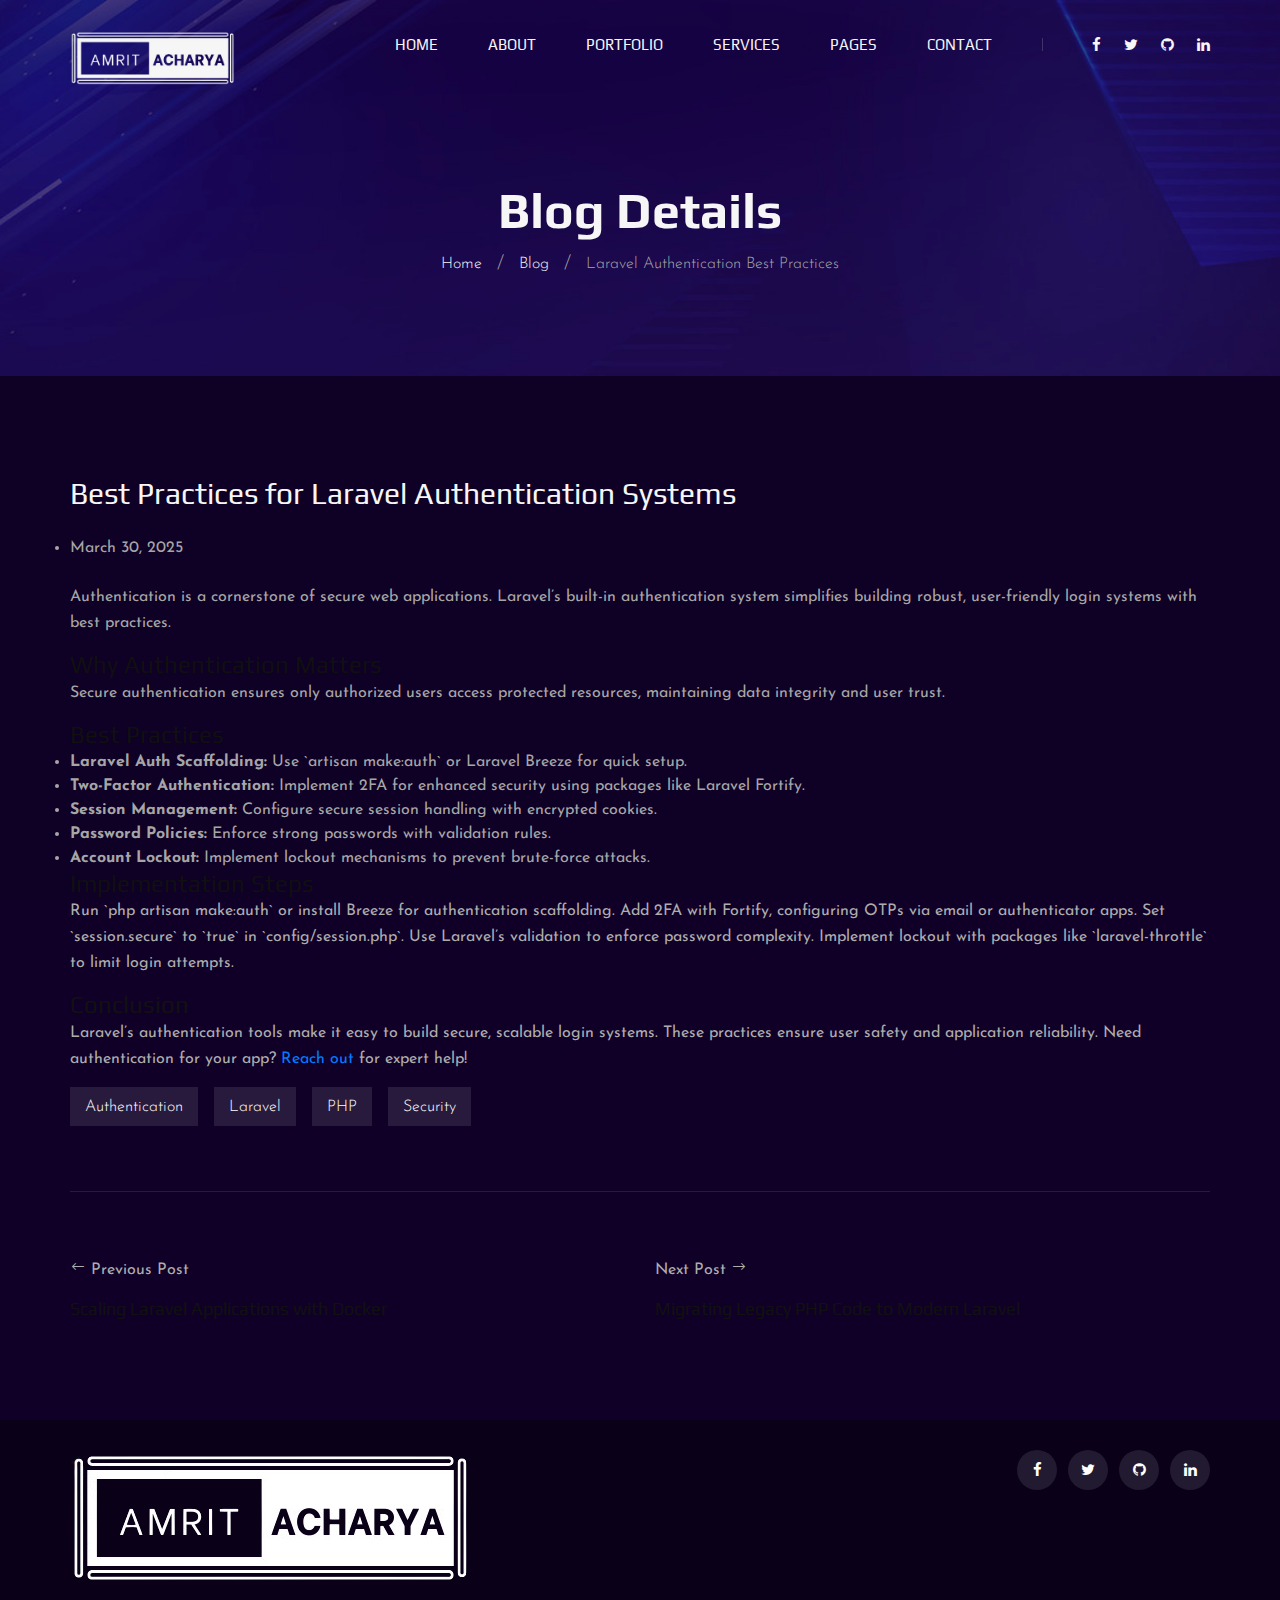
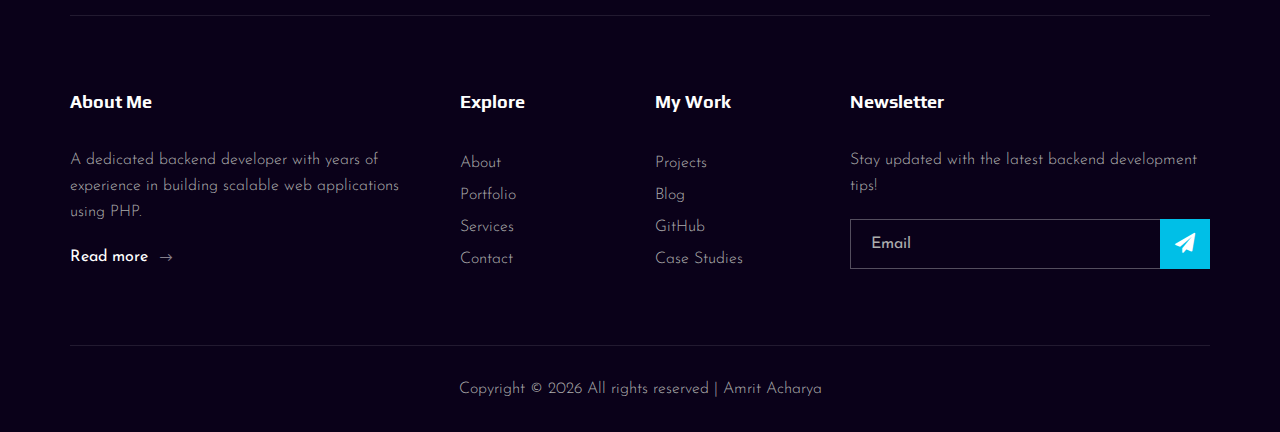
<file: blog-details-8.html>
<!DOCTYPE html>
<html lang="zxx">

<head>
    <meta charset="UTF-8">
    <meta name="description" content="Backend Developer Blog - Laravel Authentication">
    <meta name="keywords" content="Backend, Developer, PHP, Laravel, Authentication">
    <meta name="viewport" content="width=device-width, initial-scale=1.0">
    <meta http-equiv="X-UA-Compatible" content="ie=edge">
    <title>Blog Details | Backend Developer</title>

    <!-- Google Font -->
    <link href="https://fonts.googleapis.com/css2?family=Play:wght@400;700&display=swap" rel="stylesheet">
    <link href="https://fonts.googleapis.com/css2?family=Josefin+Sans:wght@300;400;500;600;700&display=swap" rel="stylesheet">

    <!-- Css Styles -->
    <link rel="stylesheet" href="css/bootstrap.min.css" type="text/css">
    <link rel="stylesheet" href="css/font-awesome.min.css" type="text/css">
    <link rel="stylesheet" href="css/elegant-icons.css" type="text/css">
    <link rel="stylesheet" href="css/owl.carousel.min.css" type="text/css">
    <link rel="stylesheet" href="css/magnific-popup.css" type="text/css">
    <link rel="stylesheet" href="css/slicknav.min.css" type="text/css">
    <link rel="stylesheet" href="css/style.css" type="text/css">
</head>

<body>
    <!-- Page Preloder -->
    <div id="preloder">
        <div class="loader"></div>
    </div>

    <!-- Header Section Begin -->
    <header class="header">
        <div class="container">
            <div class="row">
                <div class="col-lg-2">
                    <div class="header__logo">
                        <a href="./index.html"><img src="img/logo.png" alt=""></a>
                    </div>
                </div>
                <div class="col-lg-10">
                    <div class="header__nav__option">
                        <nav class="header__nav__menu mobile-menu">
                            <ul>
                                <li><a href="./index.html">Home</a></li>
                                <li><a href="./about.html">About</a></li>
                                <li><a href="./portfolio.html">Portfolio</a></li>
                                <li><a href="./services.html">Services</a></li>
                                <li><a href="#">Pages</a>
                                    <ul class="dropdown">
                                        <li><a href="./about.html">About</a></li>
                                        <li><a href="./portfolio.html">Portfolio</a></li>
                                        <li><a href="./blog.html">Blog</a></li>
                                    </ul>
                                </li>
                                <li><a href="./contact.html">Contact</a></li>
                            </ul>
                        </nav>
                        <div class="header__nav__social">
                                                       <a href="https://www.facebook.com/share/1V6upWp5oy/?mibextid=wwXIfr"><i class="fa fa-facebook"></i></a>
                            <a href="#"><i class="fa fa-twitter"></i></a>
                            <a href="https://github.com/Amrit-Acharya1"><i class="fa fa-github"></i></a>
                            <a href="https://www.linkedin.com/in/amrit-acharya-7063472a8/?utm_source=share&utm_campaign=share_via&utm_content=profile&utm_medium=ios_app"><i class="fa fa-linkedin"></i></a>
                        </div>
                    </div>
                </div>
            </div>
            <div id="mobile-menu-wrap"></div>
        </div>
    </header>
    <!-- Header End -->

    <!-- Breadcrumb Begin -->
    <div class="breadcrumb-option spad set-bg" data-setbg="img/breadcrumb-bg.jpg">
        <div class="container">
            <div class="row">
                <div class="col-lg-12 text-center">
                    <div class="breadcrumb__text">
                        <h2>Blog Details</h2>
                        <div class="breadcrumb__links">
                            <a href="./index.html">Home</a>
                            <a href="./blog.html">Blog</a>
                            <span>Laravel Authentication Best Practices</span>
                        </div>
                    </div>
                </div>
            </div>
        </div>
    </div>
    <!-- Breadcrumb End -->

    <!-- Blog Details Section Begin -->
    <section class="blog-details spad">
        <div class="container">
            <div class="row">
                <div class="col-lg-12">
                    <div class="blog__details__content">
                        <div class="blog__details__item">
                            <h3>Best Practices for Laravel Authentication Systems</h3>
                            <br>
                            <ul>
                                <li>March 30, 2025</li>
                            </ul>
                           <br>
                            <div class="blog__details__item__text">
                                <p>Authentication is a cornerstone of secure web applications. Laravel’s built-in authentication system simplifies building robust, user-friendly login systems with best practices.</p>
                                <h4>Why Authentication Matters</h4>
                                <p>Secure authentication ensures only authorized users access protected resources, maintaining data integrity and user trust.</p>
                                <h4>Best Practices</h4>
                                <ul>
                                    <li><strong>Laravel Auth Scaffolding:</strong> Use `artisan make:auth` or Laravel Breeze for quick setup.</li>
                                    <li><strong>Two-Factor Authentication:</strong> Implement 2FA for enhanced security using packages like Laravel Fortify.</li>
                                    <li><strong>Session Management:</strong> Configure secure session handling with encrypted cookies.</li>
                                    <li><strong>Password Policies:</strong> Enforce strong passwords with validation rules.</li>
                                    <li><strong>Account Lockout:</strong> Implement lockout mechanisms to prevent brute-force attacks.</li>
                                </ul>
                                <h4>Implementation Steps</h4>
                                <p>Run `php artisan make:auth` or install Breeze for authentication scaffolding. Add 2FA with Fortify, configuring OTPs via email or authenticator apps. Set `session.secure` to `true` in `config/session.php`. Use Laravel’s validation to enforce password complexity. Implement lockout with packages like `laravel-throttle` to limit login attempts.</p>
                                <h4>Conclusion</h4>
                                <p>Laravel’s authentication tools make it easy to build secure, scalable login systems. These practices ensure user safety and application reliability. Need authentication for your app? <a href="./contact.html">Reach out</a> for expert help!</p>
                            </div>
                            <div class="blog__details__tags">
                                <a href="#">Authentication</a>
                                <a href="#">Laravel</a>
                                <a href="#">PHP</a>
                                <a href="#">Security</a>
                            </div>
                            <div class="blog__details__btns">
                                <div class="row">
                                    <div class="col-lg-6 col-md-6 col-sm-6">
                                        <a href="blog-details-7.html" class="blog__details__btns__item">
                                            <p><span class="arrow_left"></span> Previous Post</p>
                                            <h5>Scaling Laravel Applications with Docker</h5>
                                        </a>
                                    </div>
                                    <div class="col-lg-6 col-md-6 col-sm-6">
                                        <a href="blog-details-9.html" class="blog__details__btns__item blog__details__btns__item--next">
                                            <p>Next Post <span class="arrow_right"></span></p>
                                            <h5>Migrating Legacy PHP Code to Modern Laravel</h5>
                                        </a>
                                    </div>
                                </div>
                            </div>
                        </div>
                    </div>
                </div>
            </div>
        </div>
    </section>
    <!-- Blog Details Section End -->

    <!-- Footer Section Begin -->
   <footer class="footer">
        <div class="container">
            <div class="footer__top">
                <div class="row">
                    <div class="col-lg-6 col-md-6">
                        <div class="footer__top__logo">
                            <a href="#"><img src="img/logo.png" alt=""></a>
                        </div>
                    </div>
                    <div class="col-lg-6 col-md-6">
                        <div class="footer__top__social">
                            <a href="https://www.facebook.com/share/1V6upWp5oy/?mibextid=wwXIfr"><i class="fa fa-facebook"></i></a>
                            <a href="#"><i class="fa fa-twitter"></i></a>
                            <a href="https://github.com/Amrit-Acharya1"><i class="fa fa-github"></i></a>
                            <a href="https://www.linkedin.com/in/amrit-acharya-7063472a8/?utm_source=share&utm_campaign=share_via&utm_content=profile&utm_medium=ios_app"><i class="fa fa-linkedin"></i></a>
                        </div>
                    </div>
                </div>
            </div>
            <div class="footer__option">
                <div class="row">
                    <div class="col-lg-4 col-md-6 col-sm-6">
                        <div class="footer__option__item">
                            <h5>About Me</h5>
                            <p>A dedicated backend developer with years of experience in building scalable web
                                applications using PHP.</p>
                            <a href="./about.html" class="read__more">Read more <span class="arrow_right"></span></a>
                        </div>
                    </div>
                    <div class="col-lg-2 col-md-3 col-sm-3">
                        <div class="footer__option__item">
                            <h5>Explore</h5>
                            <ul>
                                <li><a href="./about.html">About</a></li>
                                <li><a href="./portfolio.html">Portfolio</a></li>
                                <li><a href="./services.html">Services</a></li>
                                <li><a href="./contact.html">Contact</a></li>
                            </ul>
                        </div>
                    </div>
                    <div class="col-lg-2 col-md-3 col-sm-3">
                        <div class="footer__option__item">
                            <h5>My Work</h5>
                            <ul>
                                <li><a href="./portfolio.html">Projects</a></li>
                                <li><a href="./blog.html">Blog</a></li>
                                <li><a href="https://github.com/Amrit-Acharya1">GitHub</a></li>
                                <li><a href="#">Case Studies</a></li>
                            </ul>
                        </div>
                    </div>
                    <div class="col-lg-4 col-md-12">
                        <div class="footer__option__item">
                            <h5>Newsletter</h5>
                            <p>Stay updated with the latest backend development tips!</p>
                            <form action="#">
                                <input type="text" placeholder="Email">
                                <button type="submit"><i class="fa fa-send"></i></button>
                            </form>
                        </div>
                    </div>
                </div>
            </div>
            <div class="footer__copyright">
                <div class="row">
                    <div class="col-lg-12 text-center">
                        <p class="footer__copyright__text">Copyright ©
                            <script>
                                document.write(new Date().getFullYear());
                            </script>
                            All rights reserved | Amrit Acharya 
                        </p>
                    </div>
                </div>
            </div>
    </footer>
    <!-- Footer Section End -->

    <!-- Js Plugins -->
    <script src="js/jquery-3.3.1.min.js"></script>
    <script src="js/bootstrap.min.js"></script>
    <script src="js/jquery.magnific-popup.min.js"></script>
    <script src="js/mixitup.min.js"></script>
    <script src="js/masonry.pkgd.min.js"></script>
    <script src="js/jquery.slicknav.js"></script>
    <script src="js/owl.carousel.min.js"></script>
    <script src="js/main.js"></script>
</body>

</html>
</file>
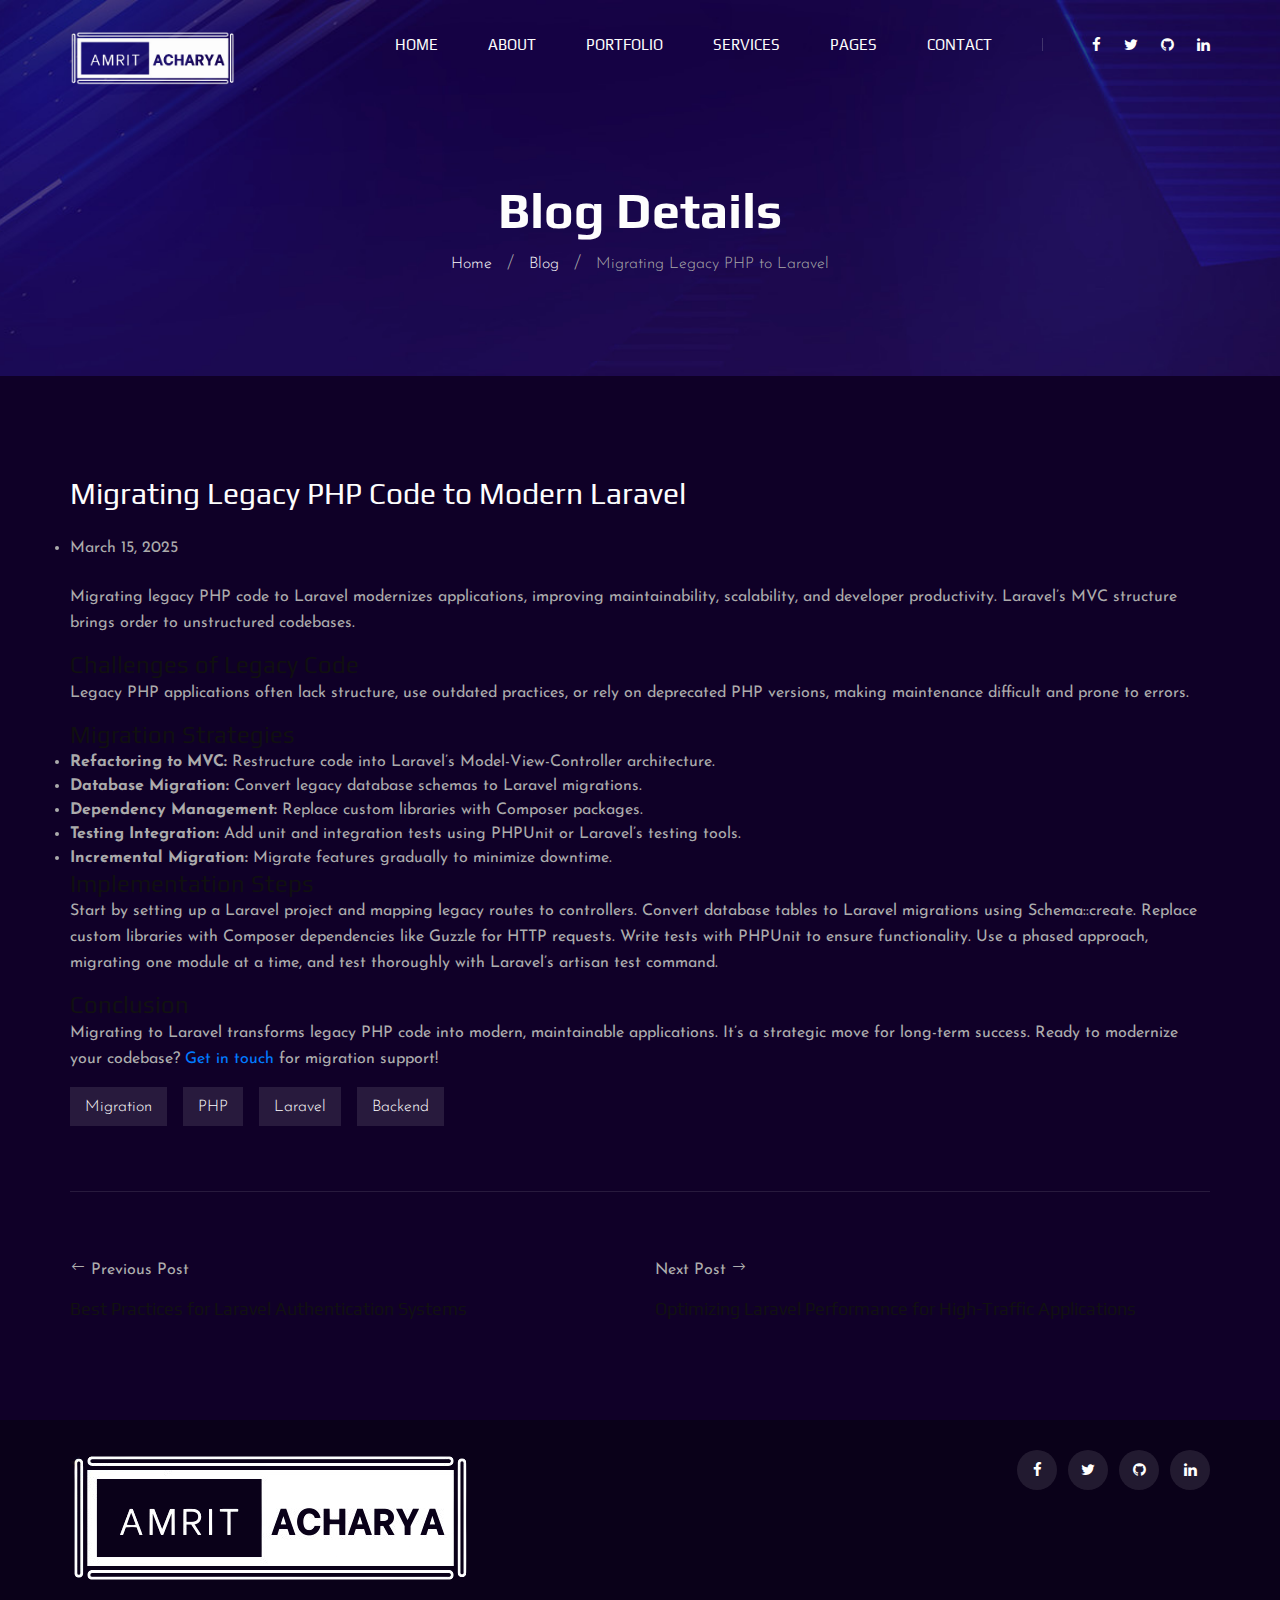
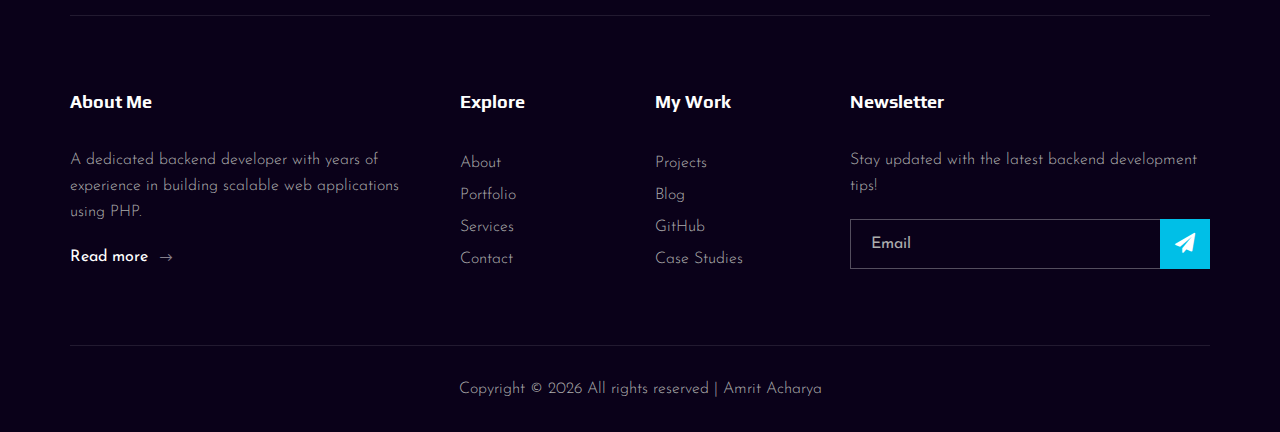
<file: blog-details-9.html>
<!DOCTYPE html>
<html lang="zxx">

<head>
    <meta charset="UTF-8">
    <meta name="viewport" content="width=device-width, initial-scale=1.0">
    <meta http-equiv="X-UA-Compatible" content="ie=edge">

    <!-- Primary Meta Tags -->
    <title>Migrating Legacy PHP Code to Modern Laravel | Amrit Acharya Blog</title>
    <meta name="title" content="Migrating Legacy PHP Code to Modern Laravel | Amrit Acharya Blog">
    <meta name="description" content="Learn how to migrate legacy PHP applications to modern Laravel framework. Step-by-step guide on refactoring, database migration, dependency management, and testing for scalable, maintainable applications.">
    <meta name="keywords" content="Legacy PHP Migration, Laravel Migration, PHP to Laravel, Modernizing PHP Applications, Backend Development, Laravel Best Practices">
    <meta name="author" content="Amrit Acharya">
    <meta name="robots" content="index, follow">

    <!-- Open Graph / Facebook -->
    <meta property="og:type" content="article">
    <meta property="og:url" content="https://www.acharyaamrit.com.np/blog-details-9.html">
    <meta property="og:title" content="Migrating Legacy PHP Code to Modern Laravel | Amrit Acharya">
    <meta property="og:description" content="Step-by-step guide to modernizing legacy PHP code with Laravel. Improve scalability, maintainability, and performance.">
    <meta property="og:image" content="https://www.acharyaamrit.com.np/img/breadcrumb-bg.jpg">

    <!-- Twitter -->
    <meta property="twitter:card" content="summary_large_image">
    <meta property="twitter:url" content="https://www.acharyaamrit.com.np/blog-details-9.html">
    <meta property="twitter:title" content="Migrating Legacy PHP Code to Modern Laravel | Amrit Acharya">
    <meta property="twitter:description" content="Learn strategies and steps to migrate legacy PHP applications into Laravel framework for better scalability and maintainability.">
    <meta property="twitter:image" content="https://www.acharyaamrit.com.np/img/breadcrumb-bg.jpg">

    <!-- Canonical URL -->
    <link rel="canonical" href="https://www.acharyaamrit.com.np/blog-details-9.html">

    <!-- Article Meta (SEO) -->
    <meta property="article:published_time" content="2025-03-15T00:00:00+00:00">
    <meta property="article:author" content="https://www.acharyaamrit.com.np/about.html">
    <meta property="article:section" content="Backend Development">
    <meta property="article:tag" content="Laravel">
    <meta property="article:tag" content="PHP">
    <meta property="article:tag" content="Migration">
    <meta property="article:tag" content="Backend">

    <!-- Google Fonts -->
    <link href="https://fonts.googleapis.com/css2?family=Play:wght@400;700&display=swap" rel="stylesheet">
    <link href="https://fonts.googleapis.com/css2?family=Josefin+Sans:wght@300;400;500;600;700&display=swap" rel="stylesheet">

    <!-- CSS Styles -->
    <link rel="stylesheet" href="css/bootstrap.min.css" type="text/css">
    <link rel="stylesheet" href="css/font-awesome.min.css" type="text/css">
    <link rel="stylesheet" href="css/elegant-icons.css" type="text/css">
    <link rel="stylesheet" href="css/owl.carousel.min.css" type="text/css">
    <link rel="stylesheet" href="css/magnific-popup.css" type="text/css">
    <link rel="stylesheet" href="css/slicknav.min.css" type="text/css">
    <link rel="stylesheet" href="css/style.css" type="text/css">

    <!-- Structured Data (JSON-LD) -->
    <script type="application/ld+json">
    {
      "@context": "https://schema.org",
      "@type": "BlogPosting",
      "headline": "Migrating Legacy PHP Code to Modern Laravel",
      "description": "Learn how to migrate legacy PHP applications to modern Laravel framework. Step-by-step guide on refactoring, database migration, dependency management, and testing for scalable, maintainable applications.",
      "image": "https://www.acharyaamrit.com.np/img/breadcrumb-bg.jpg",
      "author": {
        "@type": "Person",
        "name": "Amrit Acharya",
        "url": "https://www.acharyaamrit.com.np/about.html"
      },
      "publisher": {
        "@type": "Organization",
        "name": "Amrit Acharya",
        "logo": {
          "@type": "ImageObject",
          "url": "https://www.acharyaamrit.com.np/img/logo.png"
        }
      },
      "datePublished": "2025-03-15T00:00:00+00:00",
      "mainEntityOfPage": {
        "@type": "WebPage",
        "@id": "https://www.acharyaamrit.com.np/blog-details-9.html"
      },
      "keywords": "Legacy PHP Migration, Laravel Migration, PHP to Laravel, Modernizing PHP Applications, Backend Development, Laravel Best Practices"
    }
    </script>
</head>


<body> <!-- Page Preloder -->
    <div id="preloder">
        <div class="loader"></div>
    </div> <!-- Header Section Begin -->
    <header class="header">
        <div class="container">
            <div class="row">
                <div class="col-lg-2">
                    <div class="header__logo"> <a href="./index.html"><img src="img/logo.png" alt=""></a> </div>
                </div>
                <div class="col-lg-10">
                    <div class="header__nav__option">
                        <nav class="header__nav__menu mobile-menu">
                            <ul>
                                <li><a href="./index.html">Home</a></li>
                                <li><a href="./about.html">About</a></li>
                                <li><a href="./portfolio.html">Portfolio</a></li>
                                <li><a href="./services.html">Services</a></li>
                                <li><a href="#">Pages</a>
                                    <ul class="dropdown">
                                        <li><a href="./about.html">About</a></li>
                                        <li><a href="./portfolio.html">Portfolio</a></li>
                                        <li><a href="./blog.html">Blog</a></li>
                                    </ul>
                                </li>
                                <li><a href="./contact.html">Contact</a></li>
                            </ul>
                        </nav>
                        <div class="header__nav__social"> <a
                                href="https://www.facebook.com/share/1V6upWp5oy/?mibextid=wwXIfr"><i
                                    class="fa fa-facebook"></i></a> <a href="#"><i class="fa fa-twitter"></i></a> <a
                                href="https://github.com/Amrit-Acharya1"><i class="fa fa-github"></i></a> <a
                                href="https://www.linkedin.com/in/amrit-acharya-7063472a8/?utm_source=share&utm_campaign=share_via&utm_content=profile&utm_medium=ios_app"><i
                                    class="fa fa-linkedin"></i></a> </div>
                    </div>
                </div>
            </div>
            <div id="mobile-menu-wrap"></div>
        </div>
    </header> <!-- Header End --> <!-- Breadcrumb Begin -->
    <div class="breadcrumb-option spad set-bg" data-setbg="img/breadcrumb-bg.jpg">
        <div class="container">
            <div class="row">
                <div class="col-lg-12 text-center">
                    <div class="breadcrumb__text">
                        <h2>Blog Details</h2>
                        <div class="breadcrumb__links"> <a href="./index.html">Home</a> <a href="./blog.html">Blog</a>
                            <span>Migrating Legacy PHP to Laravel</span> </div>
                    </div>
                </div>
            </div>
        </div>
    </div> <!-- Breadcrumb End --> <!-- Blog Details Section Begin -->
    <section class="blog-details spad">
        <div class="container">
            <div class="row">
                <div class="col-lg-12">
                    <div class="blog__details__content">
                        <div class="blog__details__item">
                            <h3>Migrating Legacy PHP Code to Modern Laravel</h3> <br>
                            <ul>
                                <li>March 15, 2025</li>
                            </ul> <br>
                            <div class="blog__details__item__text">
                                <p>Migrating legacy PHP code to Laravel modernizes applications, improving
                                    maintainability, scalability, and developer productivity. Laravel’s MVC structure
                                    brings order to unstructured codebases.</p>
                                <h4>Challenges of Legacy Code</h4>
                                <p>Legacy PHP applications often lack structure, use outdated practices, or rely on
                                    deprecated PHP versions, making maintenance difficult and prone to errors.</p>
                                <h4>Migration Strategies</h4>
                                <ul>
                                    <li><strong>Refactoring to MVC:</strong> Restructure code into Laravel’s
                                        Model-View-Controller architecture.</li>
                                    <li><strong>Database Migration:</strong> Convert legacy database schemas to Laravel
                                        migrations.</li>
                                    <li><strong>Dependency Management:</strong> Replace custom libraries with Composer
                                        packages.</li>
                                    <li><strong>Testing Integration:</strong> Add unit and integration tests using
                                        PHPUnit or Laravel’s testing tools.</li>
                                    <li><strong>Incremental Migration:</strong> Migrate features gradually to minimize
                                        downtime.</li>
                                </ul>
                                <h4>Implementation Steps</h4>
                                <p>Start by setting up a Laravel project and mapping legacy routes to controllers.
                                    Convert database tables to Laravel migrations using Schema::create. Replace custom
                                    libraries with Composer dependencies like Guzzle for HTTP requests. Write tests with
                                    PHPUnit to ensure functionality. Use a phased approach, migrating one module at a
                                    time, and test thoroughly with Laravel’s artisan test command.</p>
                                <h4>Conclusion</h4>
                                <p>Migrating to Laravel transforms legacy PHP code into modern, maintainable
                                    applications. It’s a strategic move for long-term success. Ready to modernize your
                                    codebase? <a href="./contact.html">Get in touch</a> for migration support!</p>
                            </div>
                            <div class="blog__details__tags"> <a href="#">Migration</a> <a href="#">PHP</a> <a
                                    href="#">Laravel</a> <a href="#">Backend</a> </div>
                            <div class="blog__details__btns">
                                <div class="row">
                                    <div class="col-lg-6 col-md-6 col-sm-6"> <a href="blog-details-8.html"
                                            class="blog__details__btns__item">
                                            <p><span class="arrow_left"></span> Previous Post</p>
                                            <h5>Best Practices for Laravel Authentication Systems</h5>
                                        </a> </div>
                                    <div class="col-lg-6 col-md-6 col-sm-6"> <a href="blog-details-1.html"
                                            class="blog__details__btns__item blog__details__btns__item--next">
                                            <p>Next Post <span class="arrow_right"></span></p>
                                            <h5>Optimizing Laravel Performance for High-Traffic Applications</h5>
                                        </a> </div>
                                </div>
                            </div>
                        </div>
                    </div>
                </div>
            </div>
        </div>
    </section> <!-- Blog Details Section End --> <!-- Footer Section Begin -->
    <footer class="footer">
        <div class="container">
            <div class="footer__top">
                <div class="row">
                    <div class="col-lg-6 col-md-6">
                        <div class="footer__top__logo"> <a href="#"><img src="img/logo.png" alt=""></a> </div>
                    </div>
                    <div class="col-lg-6 col-md-6">
                        <div class="footer__top__social"> <a
                                href="https://www.facebook.com/share/1V6upWp5oy/?mibextid=wwXIfr"><i
                                    class="fa fa-facebook"></i></a> <a href="#"><i class="fa fa-twitter"></i></a> <a
                                href="https://github.com/Amrit-Acharya1"><i class="fa fa-github"></i></a> <a
                                href="https://www.linkedin.com/in/amrit-acharya-7063472a8/?utm_source=share&utm_campaign=share_via&utm_content=profile&utm_medium=ios_app"><i
                                    class="fa fa-linkedin"></i></a> </div>
                    </div>
                </div>
            </div>
            <div class="footer__option">
                <div class="row">
                    <div class="col-lg-4 col-md-6 col-sm-6">
                        <div class="footer__option__item">
                            <h5>About Me</h5>
                            <p>A dedicated backend developer with years of experience in building scalable web
                                applications using PHP.</p> <a href="./about.html" class="read__more">Read more <span
                                    class="arrow_right"></span></a>
                        </div>
                    </div>
                    <div class="col-lg-2 col-md-3 col-sm-3">
                        <div class="footer__option__item">
                            <h5>Explore</h5>
                            <ul>
                                <li><a href="./about.html">About</a></li>
                                <li><a href="./portfolio.html">Portfolio</a></li>
                                <li><a href="./services.html">Services</a></li>
                                <li><a href="./contact.html">Contact</a></li>
                            </ul>
                        </div>
                    </div>
                    <div class="col-lg-2 col-md-3 col-sm-3">
                        <div class="footer__option__item">
                            <h5>My Work</h5>
                            <ul>
                                <li><a href="./portfolio.html">Projects</a></li>
                                <li><a href="./blog.html">Blog</a></li>
                                <li><a href="https://github.com/Amrit-Acharya1">GitHub</a></li>
                                <li><a href="#">Case Studies</a></li>
                            </ul>
                        </div>
                    </div>
                    <div class="col-lg-4 col-md-12">
                        <div class="footer__option__item">
                            <h5>Newsletter</h5>
                            <p>Stay updated with the latest backend development tips!</p>
                            <form action="#"> <input type="text" placeholder="Email"> <button type="submit"><i
                                        class="fa fa-send"></i></button> </form>
                        </div>
                    </div>
                </div>
            </div>
            <div class="footer__copyright">
                <div class="row">
                    <div class="col-lg-12 text-center">
                        <p class="footer__copyright__text">Copyright ©
                            <script> document.write(new Date().getFullYear()); </script> All rights reserved | Amrit
                            Acharya
                        </p>
                    </div>
                </div>
            </div>
    </footer> <!-- Footer Section End --> <!-- Js Plugins -->
    <script src="js/jquery-3.3.1.min.js"></script>
    <script src="js/bootstrap.min.js"></script>
    <script src="js/jquery.magnific-popup.min.js"></script>
    <script src="js/mixitup.min.js"></script>
    <script src="js/masonry.pkgd.min.js"></script>
    <script src="js/jquery.slicknav.js"></script>
    <script src="js/owl.carousel.min.js"></script>
    <script src="js/main.js"></script>
</body>

</html>
</file>
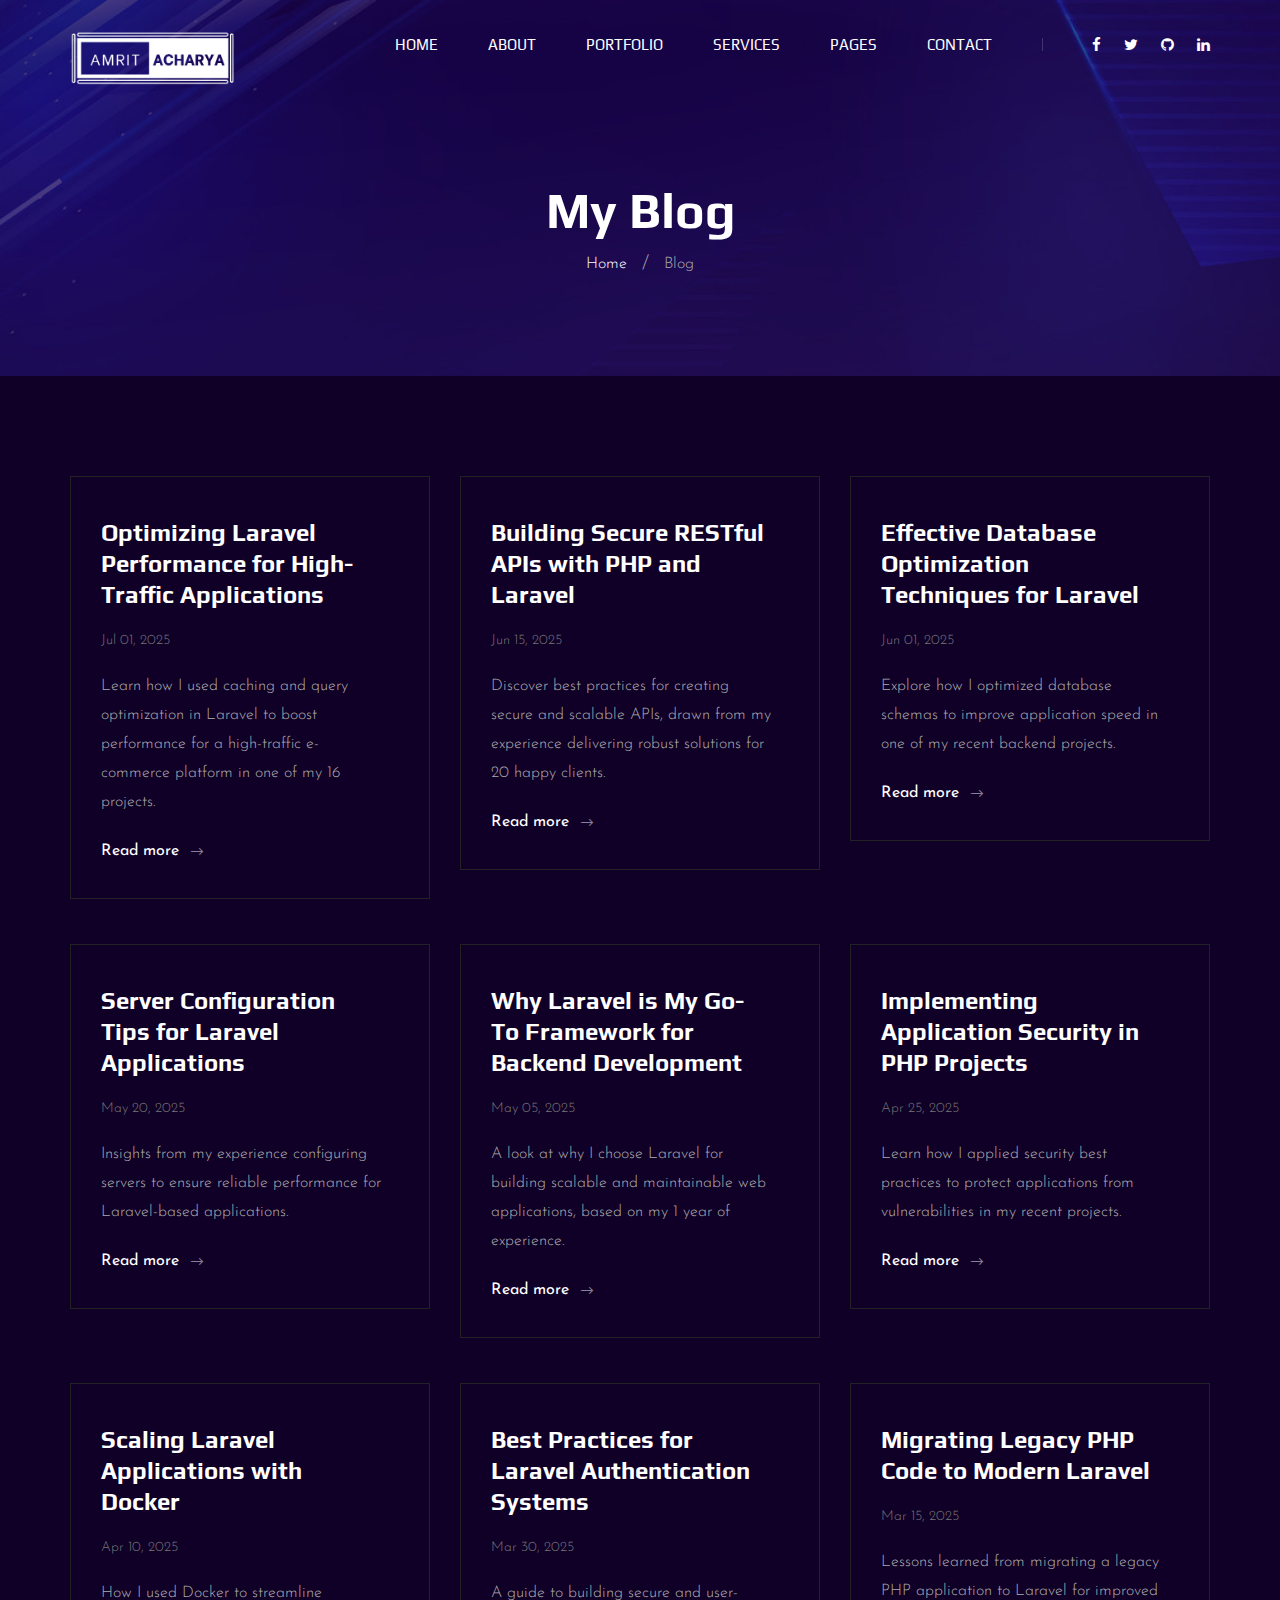
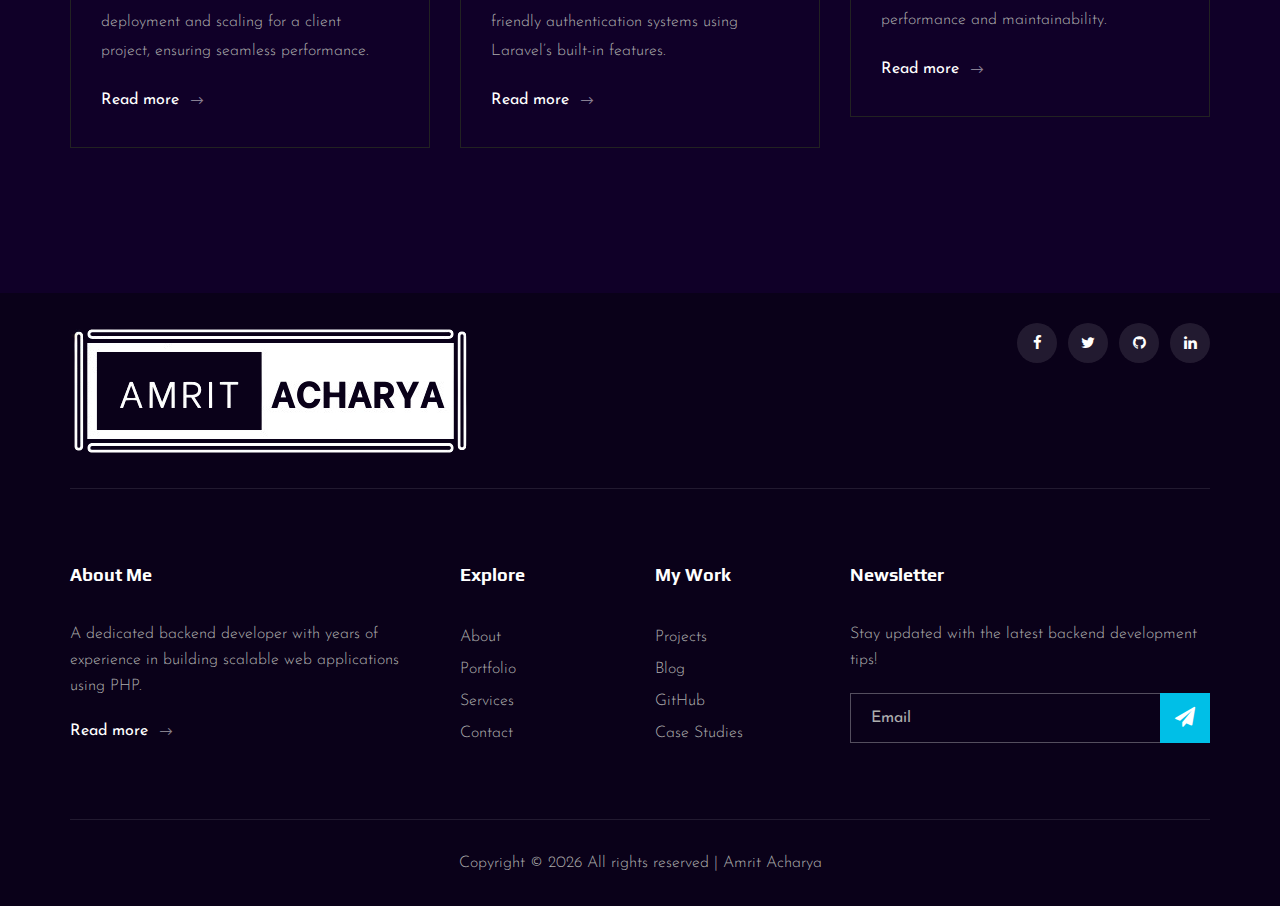
<file: blog.html>
<!DOCTYPE html>
<html lang="zxx">

<head>
    <meta charset="UTF-8">
    <meta name="description" content="Backend Developer Blog">
    <meta name="keywords" content="Backend, Developer, PHP, Laravel, API, Database, Programming">
    <meta name="viewport" content="width=device-width, initial-scale=1.0">
    <meta http-equiv="X-UA-Compatible" content="ie=edge">
    <title>Amrit Acharya | Backend Developer | Blog </title>

    <!-- Google Font -->
    <link href="https://fonts.googleapis.com/css2?family=Play:wght@400;700&display=swap" rel="stylesheet">
    <link href="https://fonts.googleapis.com/css2?family=Josefin+Sans:wght@300;400;500;600;700&display=swap"
        rel="stylesheet">

    <!-- Css Styles -->
    <link rel="stylesheet" href="css/bootstrap.min.css" type="text/css">
    <link rel="stylesheet" href="css/font-awesome.min.css" type="text/css">
    <link rel="stylesheet" href="css/elegant-icons.css" type="text/css">
    <link rel="stylesheet" href="css/owl.carousel.min.css" type="text/css">
    <link rel="stylesheet" href="css/magnific-popup.css" type="text/css">
    <link rel="stylesheet" href="css/slicknav.min.css" type="text/css">
    <link rel="stylesheet" href="css/style.css" type="text/css">
</head>

<body>
    <!-- Page Preloder -->
    <div id="preloder">
        <div class="loader"></div>
    </div>

    <!-- Header Section Begin -->
    <header class="header">
        <div class="container">
            <div class="row">
                <div class="col-lg-2">
                    <div class="header__logo">
                        <a href="./index.html"><img src="img/logo.png" alt=""></a>
                    </div>
                </div>
                <div class="col-lg-10">
                    <div class="header__nav__option">
                        <nav class="header__nav__menu mobile-menu">
                            <ul>
                                <li><a href="./index.html">Home</a></li>
                                <li><a href="./about.html">About</a></li>
                                <li><a href="./portfolio.html">Portfolio</a></li>
                                <li><a href="./services.html">Services</a></li>
                                <li><a href="#">Pages</a>
                                    <ul class="dropdown">
                                        <li><a href="./about.html">About</a></li>
                                        <li><a href="./portfolio.html">Portfolio</a></li>
                                        <li class="active"><a href="./blog.html">Blog</a></li>
                                    </ul>
                                </li>
                                <li><a href="./contact.html">Contact</a></li>
                            </ul>
                        </nav>
                        <div class="header__nav__social">
                                                 <a href="https://www.facebook.com/share/1V6upWp5oy/?mibextid=wwXIfr"><i class="fa fa-facebook"></i></a>
                            <a href="#"><i class="fa fa-twitter"></i></a>
                            <a href="https://github.com/Amrit-Acharya1"><i class="fa fa-github"></i></a>
                            <a href="https://www.linkedin.com/in/amrit-acharya-7063472a8/?utm_source=share&utm_campaign=share_via&utm_content=profile&utm_medium=ios_app"><i class="fa fa-linkedin"></i></a>
                        </div>
                    </div>
                </div>
            </div>
            <div id="mobile-menu-wrap"></div>
        </div>
    </header>
    <!-- Header End -->

    <!-- Breadcrumb Begin -->
    <div class="breadcrumb-option spad set-bg" data-setbg="img/breadcrumb-bg.jpg">
        <div class="container">
            <div class="row">
                <div class="col-lg-12 text-center">
                    <div class="breadcrumb__text">
                        <h2>My Blog</h2>
                        <div class="breadcrumb__links">
                            <a href="./index.html">Home</a>
                            <span>Blog</span>
                        </div>
                    </div>
                </div>
            </div>
        </div>
    </div>
    <!-- Breadcrumb End -->

    <!-- Blog Section Begin -->
    <section class="blog spad">
        <div class="container">
            <div class="row">
                <div class="col-lg-4 col-md-6 col-sm-6">
                    <div class="blog__item">
                        <h4>Optimizing Laravel Performance for High-Traffic Applications</h4>
                        <ul>
                            <li>Jul 01, 2025</li>
                        </ul>
                        <p>Learn how I used caching and query optimization in Laravel to boost performance for a high-traffic e-commerce platform in one of my 16 projects.</p>
                        <a href="./blog-details-1.html">Read more <span class="arrow_right"></span></a>
                    </div>
                </div>
                <div class="col-lg-4 col-md-6 col-sm-6">
                    <div class="blog__item">
                        <h4>Building Secure RESTful APIs with PHP and Laravel</h4>
                        <ul>
                            <li>Jun 15, 2025</li>
                        </ul>
                        <p>Discover best practices for creating secure and scalable APIs, drawn from my experience delivering robust solutions for 20 happy clients.</p>
                        <a href="./blog-details-2.html">Read more <span class="arrow_right"></span></a>
                    </div>
                </div>
                <div class="col-lg-4 col-md-6 col-sm-6">
                    <div class="blog__item">
                        <h4>Effective Database Optimization Techniques for Laravel</h4>
                        <ul>
                            <li>Jun 01, 2025</li>
                        </ul>
                        <p>Explore how I optimized database schemas to improve application speed in one of my recent backend projects.</p>
                        <a href="./blog-details-3.html">Read more <span class="arrow_right"></span></a>
                    </div>
                </div>
                <div class="col-lg-4 col-md-6 col-sm-6">
                    <div class="blog__item">
                        <h4>Server Configuration Tips for Laravel Applications</h4>
                        <ul>
                            <li>May 20, 2025</li>
                        </ul>
                        <p>Insights from my experience configuring servers to ensure reliable performance for Laravel-based applications.</p>
                        <a href="./blog-details-4.html">Read more <span class="arrow_right"></span></a>
                    </div>
                </div>
                <div class="col-lg-4 col-md-6 col-sm-6">
                    <div class="blog__item">
                        <h4>Why Laravel is My Go-To Framework for Backend Development</h4>
                        <ul>
                            <li>May 05, 2025</li>
                        </ul>
                        <p>A look at why I choose Laravel for building scalable and maintainable web applications, based on my 1 year of experience.</p>
                        <a href="./blog-details-5.html">Read more <span class="arrow_right"></span></a>
                    </div>
                </div>
                <div class="col-lg-4 col-md-6 col-sm-6">
                    <div class="blog__item">
                        <h4>Implementing Application Security in PHP Projects</h4>
                        <ul>
                            <li>Apr 25, 2025</li>
                        </ul>
                        <p>Learn how I applied security best practices to protect applications from vulnerabilities in my recent projects.</p>
                        <a href="./blog-details-6.html">Read more <span class="arrow_right"></span></a>
                    </div>
                </div>
                <div class="col-lg-4 col-md-6 col-sm-6">
                    <div class="blog__item">
                        <h4>Scaling Laravel Applications with Docker</h4>
                        <ul>
                            <li>Apr 10, 2025</li>
                        </ul>
                        <p>How I used Docker to streamline deployment and scaling for a client project, ensuring seamless performance.</p>
                        <a href="./blog-details-7.html">Read more <span class="arrow_right"></span></a>
                    </div>
                </div>
                <div class="col-lg-4 col-md-6 col-sm-6">
                    <div class="blog__item">
                        <h4>Best Practices for Laravel Authentication Systems</h4>
                        <ul>
                            <li>Mar 30, 2025</li>
                        </ul>
                        <p>A guide to building secure and user-friendly authentication systems using Laravel’s built-in features.</p>
                        <a href="./blog-details-8.html">Read more <span class="arrow_right"></span></a>
                    </div>
                </div>
                <div class="col-lg-4 col-md-6 col-sm-6">
                    <div class="blog__item">
                        <h4>Migrating Legacy PHP Code to Modern Laravel</h4>
                        <ul>
                            <li>Mar 15, 2025</li>
                        </ul>
                        <p>Lessons learned from migrating a legacy PHP application to Laravel for improved performance and maintainability.</p>
                        <a href="./blog-details-9.html">Read more <span class="arrow_right"></span></a>
                    </div>
                </div>
            </div>
            <!-- <div class="row">
                <div class="col-lg-12">
                    <div class="pagination__option blog__pagi">
                        <a href="#" class="arrow__pagination left__arrow"><span class="arrow_left"></span> Prev</a>
                        <a href="#" class="number__pagination">1</a>
                        <a href="#" class="number__pagination">2</a>
                        <a href="#" class="arrow__pagination right__arrow">Next <span class="arrow_right"></span></a>
                    </div>
                </div>
            </div> -->
        </div>
    </section>
    <!-- Blog Section End -->

    <!-- Footer Section Begin -->
    <footer class="footer">
        <div class="container">
            <div class="footer__top">
                <div class="row">
                    <div class="col-lg-6 col-md-6">
                        <div class="footer__top__logo">
                            <a href="#"><img src="img/logo.png" alt=""></a>
                        </div>
                    </div>
                    <div class="col-lg-6 col-md-6">
                        <div class="footer__top__social">
                            <a href="https://www.facebook.com/share/1V6upWp5oy/?mibextid=wwXIfr"><i class="fa fa-facebook"></i></a>
                            <a href="#"><i class="fa fa-twitter"></i></a>
                            <a href="https://github.com/Amrit-Acharya1"><i class="fa fa-github"></i></a>
                            <a href="https://www.linkedin.com/in/amrit-acharya-7063472a8/?utm_source=share&utm_campaign=share_via&utm_content=profile&utm_medium=ios_app"><i class="fa fa-linkedin"></i></a>
                        </div>
                    </div>
                </div>
            </div>
            <div class="footer__option">
                <div class="row">
                    <div class="col-lg-4 col-md-6 col-sm-6">
                        <div class="footer__option__item">
                            <h5>About Me</h5>
                            <p>A dedicated backend developer with years of experience in building scalable web
                                applications using PHP.</p>
                            <a href="./about.html" class="read__more">Read more <span class="arrow_right"></span></a>
                        </div>
                    </div>
                    <div class="col-lg-2 col-md-3 col-sm-3">
                        <div class="footer__option__item">
                            <h5>Explore</h5>
                            <ul>
                                <li><a href="./about.html">About</a></li>
                                <li><a href="./portfolio.html">Portfolio</a></li>
                                <li><a href="./services.html">Services</a></li>
                                <li><a href="./contact.html">Contact</a></li>
                            </ul>
                        </div>
                    </div>
                    <div class="col-lg-2 col-md-3 col-sm-3">
                        <div class="footer__option__item">
                            <h5>My Work</h5>
                            <ul>
                                <li><a href="./portfolio.html">Projects</a></li>
                                <li><a href="./blog.html">Blog</a></li>
                                <li><a href="https://github.com/Amrit-Acharya1">GitHub</a></li>
                                <li><a href="#">Case Studies</a></li>
                            </ul>
                        </div>
                    </div>
                    <div class="col-lg-4 col-md-12">
                        <div class="footer__option__item">
                            <h5>Newsletter</h5>
                            <p>Stay updated with the latest backend development tips!</p>
                            <form action="#">
                                <input type="text" placeholder="Email">
                                <button type="submit"><i class="fa fa-send"></i></button>
                            </form>
                        </div>
                    </div>
                </div>
            </div>
            <div class="footer__copyright">
                <div class="row">
                    <div class="col-lg-12 text-center">
                        <p class="footer__copyright__text">Copyright ©
                            <script>
                                document.write(new Date().getFullYear());
                            </script>
                            All rights reserved | Amrit Acharya 
                        </p>
                    </div>
                </div>
            </div>
    </footer>
    <!-- Footer Section End -->

    <!-- Js Plugins -->
    <script src="js/jquery-3.3.1.min.js"></script>
    <script src="js/bootstrap.min.js"></script>
    <script src="js/jquery.magnific-popup.min.js"></script>
    <script src="js/mixitup.min.js"></script>
    <script src="js/masonry.pkgd.min.js"></script>
    <script src="js/jquery.slicknav.js"></script>
    <script src="js/owl.carousel.min.js"></script>
    <script src="js/main.js"></script>
</body>

</html>
</file>
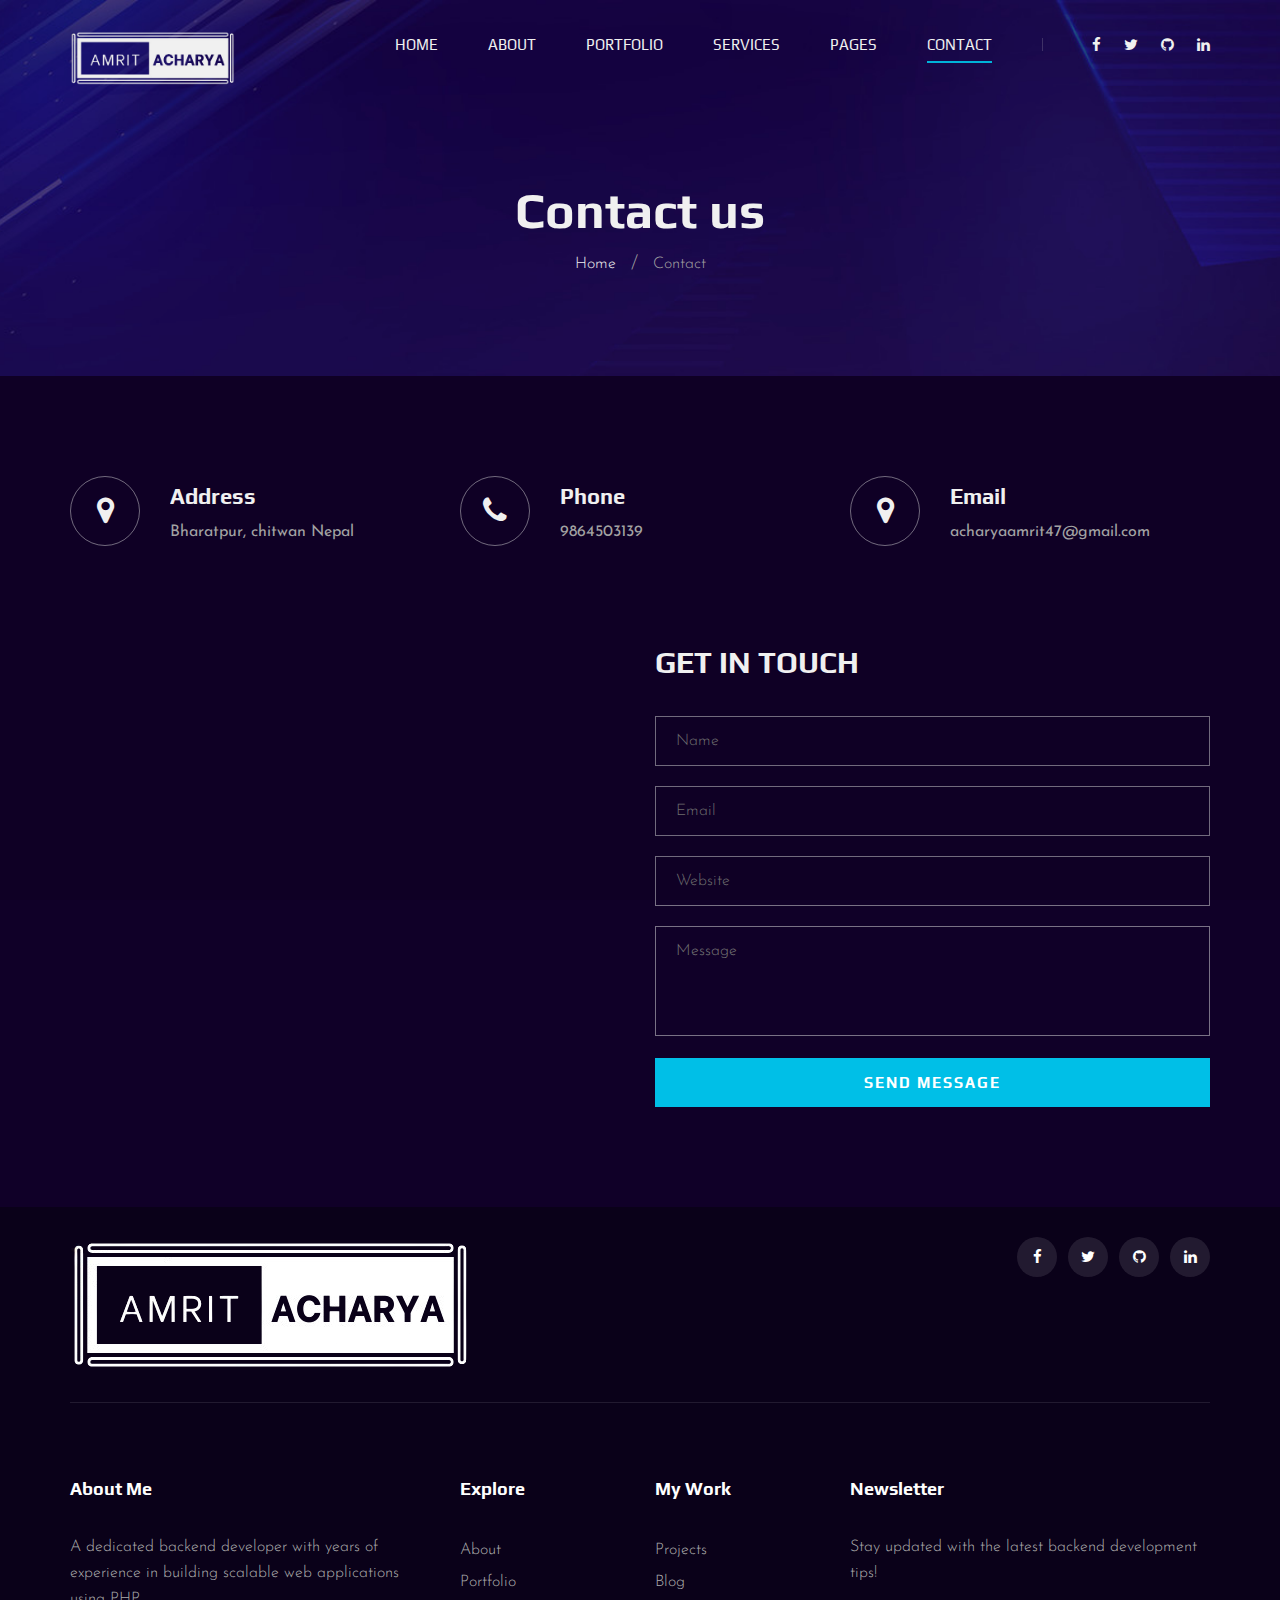
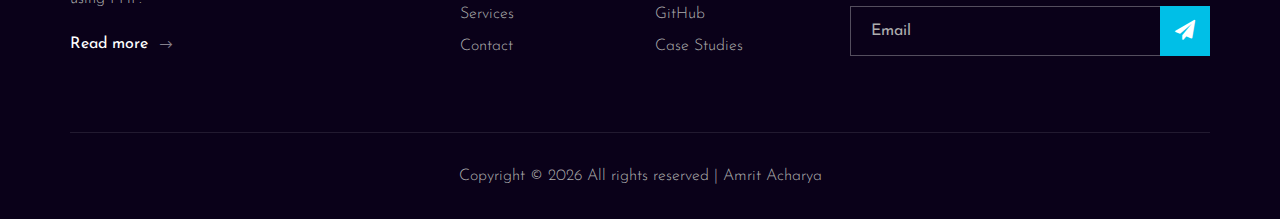
<file: contact.html>
<!DOCTYPE html>
<html lang="zxx">

<head>
      <meta charset="UTF-8">
   <!-- Primary Meta Tags -->
<title>Amrit Acharya | Backend Developer | Laravel, PHP & MySQL Portfolio</title>
<meta name="title" content="Amrit Acharya | Backend Developer | Laravel, PHP & MySQL Portfolio">
<meta name="description" content="Backend Developer skilled in Laravel, PHP, MySQL, API Development, and Database Optimization. Explore my portfolio, projects, and expertise in scalable web applications.">
<meta name="keywords" content="Laravel Developer, PHP Developer, Backend Developer, API Development, MySQL, Livewire, Filament, Portfolio, Web Development Nepal">
<meta name="author" content="Amrit Acharya">
<meta name="robots" content="index, follow">

<!-- Open Graph / Facebook -->
<meta property="og:type" content="website">
<meta property="og:url" content="https://www.acharyaamrit.com.np">
<meta property="og:title" content="Amrit Acharya | Backend Developer Portfolio">
<meta property="og:description" content="Portfolio of a backend developer with expertise in Laravel, PHP, and MySQL. Check out my projects and skills.">
<meta property="og:image" content="https://www.acharyaamrit.com.np/img/about/about-2.jpg">

<!-- Twitter -->
<meta property="twitter:card" content="summary_large_image">
<meta property="twitter:url" content="https://www.acharyaamrit.com.np">
<meta property="twitter:title" content="Amrit Acharya | Backend Developer Portfolio">
<meta property="twitter:description" content="Explore my portfolio of scalable web apps built with Laravel, PHP, and MySQL.">
<meta property="twitter:image" content="https://www.acharyaamrit.com.np/img/about/about-2.jpg">

<!-- Canonical URL -->
<link rel="canonical" href="https://www.acharyaamrit.com.np">

    <meta name="viewport" content="width=device-width, initial-scale=1.0">
    <meta http-equiv="X-UA-Compatible" content="ie=edge">


    <!-- Google Font -->
    <link href="https://fonts.googleapis.com/css2?family=Play:wght@400;700&display=swap" rel="stylesheet">
    <link href="https://fonts.googleapis.com/css2?family=Josefin+Sans:wght@300;400;500;600;700&display=swap"
        rel="stylesheet">

    <!-- Css Styles -->
    <link rel="stylesheet" href="css/bootstrap.min.css" type="text/css">
    <link rel="stylesheet" href="css/font-awesome.min.css" type="text/css">
    <link rel="stylesheet" href="css/elegant-icons.css" type="text/css">
    <link rel="stylesheet" href="css/owl.carousel.min.css" type="text/css">
    <link rel="stylesheet" href="css/magnific-popup.css" type="text/css">
    <link rel="stylesheet" href="css/slicknav.min.css" type="text/css">
    <link rel="stylesheet" href="css/style.css" type="text/css">
</head>

<body>
    <!-- Page Preloder -->
    <div id="preloder">
        <div class="loader"></div>
    </div>

    <!-- Header Section Begin -->
    <header class="header">
        <div class="container">
            <div class="row">
                <div class="col-lg-2">
                    <div class="header__logo">
                        <a href="./index.html"><img src="img/logo.png" alt=""></a>
                    </div>
                </div>
                <div class="col-lg-10">
                    <div class="header__nav__option">
                        <nav class="header__nav__menu mobile-menu">
                            <ul>
                                <li><a href="./index.html">Home</a></li>
                                <li><a href="./about.html">About</a></li>
                                <li><a href="./portfolio.html">Portfolio</a></li>
                                <li><a href="./services.html">Services</a></li>
                                <li><a href="#">Pages</a>
                                    <ul class="dropdown">
                                        <li><a href="./about.html">About</a></li>
                                        <li><a href="./portfolio.html">Portfolio</a></li>
                                        <li><a href="./blog.html">Blog</a></li>
                                    </ul>
                                </li>
                                <li class="active"><a href="./contact.html">Contact</a></li>
                            </ul>
                        </nav>
                        <div class="header__nav__social">
                            <a href="https://www.facebook.com/share/1V6upWp5oy/?mibextid=wwXIfr"><i class="fa fa-facebook"></i></a>
                            <a href="#"><i class="fa fa-twitter"></i></a>
                            <a href="https://github.com/Amrit-Acharya1"><i class="fa fa-github"></i></a>
                            <a href="https://www.linkedin.com/in/amrit-acharya-7063472a8/?utm_source=share&utm_campaign=share_via&utm_content=profile&utm_medium=ios_app"><i class="fa fa-linkedin"></i></a>
                        </div>
                    </div>
                </div>
            </div>
            <div id="mobile-menu-wrap"></div>
        </div>
    </header>
    <!-- Header End -->

    <!-- Breadcrumb Begin -->
    <div class="breadcrumb-option spad set-bg" data-setbg="img/breadcrumb-bg.jpg">
        <div class="container">
            <div class="row">
                <div class="col-lg-12 text-center">
                    <div class="breadcrumb__text">
                        <h2>Contact us</h2>
                        <div class="breadcrumb__links">
                            <a href="./index.html">Home</a>
                            <span>Contact</span>
                        </div>
                    </div>
                </div>
            </div>
        </div>
    </div>
    <!-- Breadcrumb End -->

    <!-- Contact Widget Section Begin -->
    <section class="contact-widget spad">
        <div class="container">
            <div class="row">
                <div class="col-lg-4 col-md-6 col-md-6 col-md-3">
                    <div class="contact__widget__item">
                        <div class="contact__widget__item__icon">
                            <i class="fa fa-map-marker"></i>
                        </div>
                        <div class="contact__widget__item__text">
                            <h4>Address</h4>
                            <p>Bharatpur, chitwan Nepal</p>
                        </div>
                    </div>
                </div>
                <div class="col-lg-4 col-md-6 col-md-6 col-md-3">
                    <div class="contact__widget__item">
                        <div class="contact__widget__item__icon">
                            <i class="fa fa-phone"></i>
                        </div>
                        <div class="contact__widget__item__text">
                            <h4>Phone</h4>
                            <p>9864503139</p>
                        </div>
                    </div>
                </div>
                <div class="col-lg-4 col-md-6 col-md-6 col-md-3">
                    <div class="contact__widget__item">
                        <div class="contact__widget__item__icon">
                            <i class="fa fa-map-marker"></i>
                        </div>
                        <div class="contact__widget__item__text">
                            <h4>Email</h4>
                            <p>acharyaamrit47@gmail.com</p>
                        </div>
                    </div>
                </div>
            </div>
        </div>
    </section>
    <!-- Contact Widget Section End -->

    <!-- Call To Action Section Begin -->
    <section class="contact spad">
        <div class="container">
            <div class="row">
                <div class="col-lg-6 col-md-6">
                    <div class="contact__map">
                        <iframe
                            src="https://www.google.com/maps/embed?pb=!1m18!1m12!1m3!1d111612.86724549498!2d84.32349160042088!3d27.65804743759005!2m3!1f0!2f0!3f0!3m2!1i1024!2i768!4f13.1!3m3!1m2!1s0x3994fb37e078d531%3A0x973f22922ea702f7!2sBharatpur%2044200!5e1!3m2!1sen!2snp!4v1751710017481!5m2!1sen!2snp"
                            height="450" style="border:0;"></iframe>
                    </div>
                </div>
                <div class="col-lg-6 col-md-6">
                    <div class="contact__form">
                        <h3>Get in touch</h3>
                        <form id="contact-form" action="https://formspree.io/f/mkgbarke" method="POST">
                            <input type="text" name="name" placeholder="Name" required>
                            <input type="email" name="email" placeholder="Email" required>
                            <input type="text" name="website" placeholder="Website">
                            <textarea name="message" placeholder="Message" required></textarea>
                            <button type="submit" class="site-btn">Send Message</button>
                        </form>
                        <div id="form-message" style="display: none; margin-top: 20px; color: green;"></div>
                    </div>
                </div>
            </div>
        </div>
    </section>
    <!-- Call To Action Section End -->

    <!-- Footer Section Begin -->
    <footer class="footer">
        <div class="container">
            <div class="footer__top">
                <div class="row">
                    <div class="col-lg-6 col-md-6">
                        <div class="footer__top__logo">
                            <a href="#"><img src="img/logo.png" alt=""></a>
                        </div>
                    </div>
                    <div class="col-lg-6 col-md-6">
                        <div class="footer__top__social">
                            <a href="https://www.facebook.com/share/1V6upWp5oy/?mibextid=wwXIfr"><i class="fa fa-facebook"></i></a>
                            <a href="#"><i class="fa fa-twitter"></i></a>
                            <a href="https://github.com/Amrit-Acharya1"><i class="fa fa-github"></i></a>
                            <a href="https://www.linkedin.com/in/amrit-acharya-7063472a8/?utm_source=share&utm_campaign=share_via&utm_content=profile&utm_medium=ios_app"><i class="fa fa-linkedin"></i></a>
                        </div>
                    </div>
                </div>
            </div>
            <div class="footer__option">
                <div class="row">
                    <div class="col-lg-4 col-md-6 col-sm-6">
                        <div class="footer__option__item">
                            <h5>About Me</h5>
                            <p>A dedicated backend developer with years of experience in building scalable web
                                applications using PHP.</p>
                            <a href="./about.html" class="read__more">Read more <span class="arrow_right"></span></a>
                        </div>
                    </div>
                    <div class="col-lg-2 col-md-3 col-sm-3">
                        <div class="footer__option__item">
                            <h5>Explore</h5>
                            <ul>
                                <li><a href="./about.html">About</a></li>
                                <li><a href="./portfolio.html">Portfolio</a></li>
                                <li><a href="./services.html">Services</a></li>
                                <li><a href="./contact.html">Contact</a></li>
                            </ul>
                        </div>
                    </div>
                    <div class="col-lg-2 col-md-3 col-sm-3">
                        <div class="footer__option__item">
                            <h5>My Work</h5>
                            <ul>
                                <li><a href="./portfolio.html">Projects</a></li>
                                <li><a href="./blog.html">Blog</a></li>
                                <li><a href="https://github.com/Amrit-Acharya1">GitHub</a></li>
                                <li><a href="#">Case Studies</a></li>
                            </ul>
                        </div>
                    </div>
                    <div class="col-lg-4 col-md-12">
                        <div class="footer__option__item">
                            <h5>Newsletter</h5>
                            <p>Stay updated with the latest backend development tips!</p>
                            <form action="#">
                                <input type="text" placeholder="Email">
                                <button type="submit"><i class="fa fa-send"></i></button>
                            </form>
                        </div>
                    </div>
                </div>
            </div>
            <div class="footer__copyright">
                <div class="row">
                    <div class="col-lg-12 text-center">
                        <p class="footer__copyright__text">Copyright ©
                            <script>
                                document.write(new Date().getFullYear());
                            </script>
                            All rights reserved | Amrit Acharya 
                        </p>
                    </div>
                </div>
            </div>
        </div>
    </footer>
    <!-- Footer Section End -->

    <!-- Js Plugins -->
    <script src="js/jquery-3.3.1.min.js"></script>
    <script src="js/bootstrap.min.js"></script>
    <script src="js/jquery.magnific-popup.min.js"></script>
    <script src="js/mixitup.min.js"></script>
    <script src="js/masonry.pkgd.min.js"></script>
    <script src="js/jquery.slicknav.js"></script>
    <script src="js/owl.carousel.min.js"></script>
    <script src="js/main.js"></script>
    <!-- Formspree AJAX Script -->
    <script>
        $(document).ready(function() {
            $('#contact-form').on('submit', function(e) {
                e.preventDefault(); // Prevent default form submission and redirect
                var form = $(this);
                var formMessage = $('#form-message');

                $.ajax({
                    url: form.attr('action'),
                    method: 'POST',
                    data: form.serialize(),
                    dataType: 'json',
                    headers: {
                        'Accept': 'application/json'
                    },
                    success: function(response) {
                        form[0].reset(); // Clear form fields
                        formMessage.css('color', 'green').text('Thank you for your message! I will get back to you soon.').show();
                        setTimeout(function() {
                            formMessage.fadeOut(); // Hide message after 5 seconds
                        }, 5000);
                    },
                    error: function(xhr) {
                        formMessage.css('color', 'red').text('Sorry, there was an error submitting your message. Please try again.').show();
                        setTimeout(function() {
                            formMessage.fadeOut(); // Hide error message after 5 seconds
                        }, 5000);
                    }
                });
            });
        });
    </script>
</body>

</html>
</file>
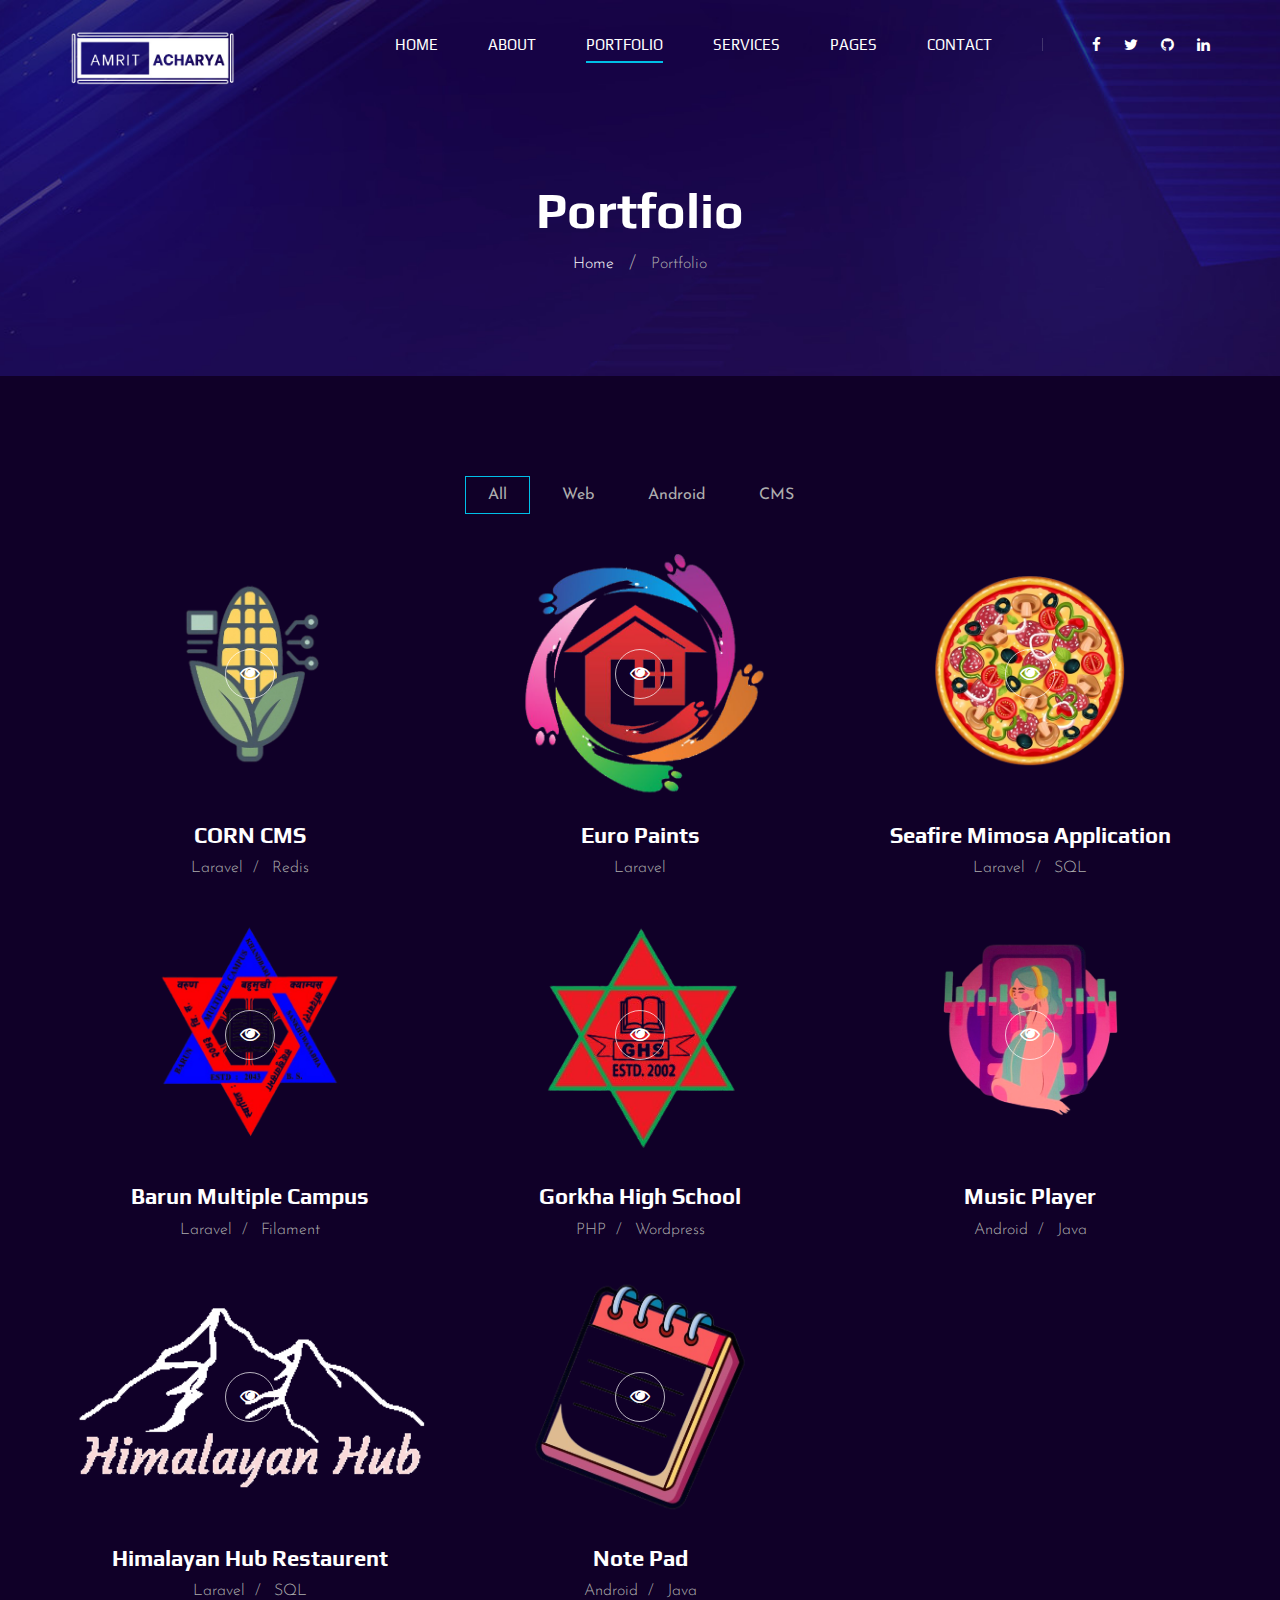
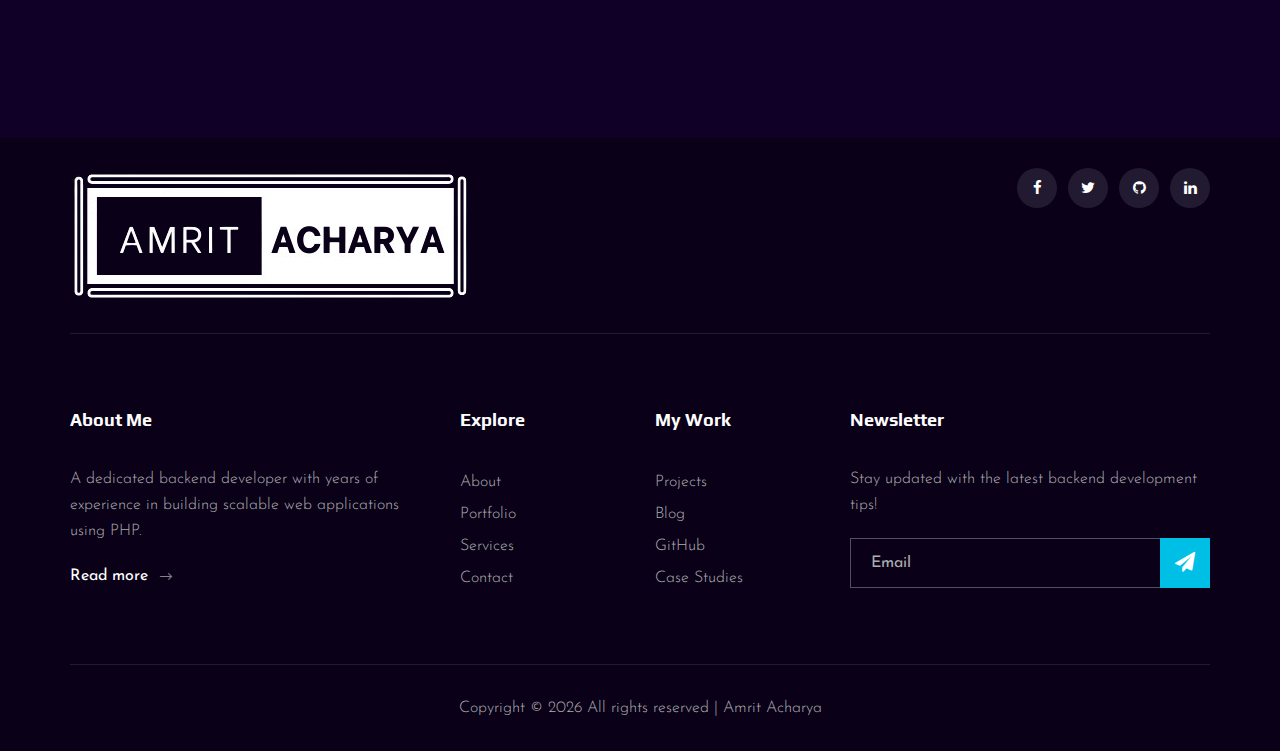
<file: portfolio.html>
<!DOCTYPE html>
<html lang="zxx">

<head>
 <meta charset="UTF-8">
   <!-- Primary Meta Tags -->
<title>Amrit Acharya | Backend Developer | Laravel, PHP & MySQL Portfolio</title>
<meta name="title" content="Amrit Acharya | Backend Developer | Laravel, PHP & MySQL Portfolio">
<meta name="description" content="Backend Developer skilled in Laravel, PHP, MySQL, API Development, and Database Optimization. Explore my portfolio, projects, and expertise in scalable web applications.">
<meta name="keywords" content="Laravel Developer, PHP Developer, Backend Developer, API Development, MySQL, Livewire, Filament, Portfolio, Web Development Nepal">
<meta name="author" content="Amrit Acharya">
<meta name="robots" content="index, follow">

<!-- Open Graph / Facebook -->
<meta property="og:type" content="website">
<meta property="og:url" content="https://www.acharyaamrit.com.np">
<meta property="og:title" content="Amrit Acharya | Backend Developer Portfolio">
<meta property="og:description" content="Portfolio of a backend developer with expertise in Laravel, PHP, and MySQL. Check out my projects and skills.">
<meta property="og:image" content="https://www.acharyaamrit.com.np/img/about/about-2.jpg">

<!-- Twitter -->
<meta property="twitter:card" content="summary_large_image">
<meta property="twitter:url" content="https://www.acharyaamrit.com.np">
<meta property="twitter:title" content="Amrit Acharya | Backend Developer Portfolio">
<meta property="twitter:description" content="Explore my portfolio of scalable web apps built with Laravel, PHP, and MySQL.">
<meta property="twitter:image" content="https://www.acharyaamrit.com.np/img/about/about-2.jpg">

<!-- Canonical URL -->
<link rel="canonical" href="https://www.acharyaamrit.com.np">

    <meta name="viewport" content="width=device-width, initial-scale=1.0">
    <meta http-equiv="X-UA-Compatible" content="ie=edge">


    <!-- Google Font -->
    <link href="https://fonts.googleapis.com/css2?family=Play:wght@400;700&display=swap" rel="stylesheet">
    <link href="https://fonts.googleapis.com/css2?family=Josefin+Sans:wght@300;400;500;600;700&display=swap"
        rel="stylesheet">

    <!-- Css Styles -->
    <link rel="stylesheet" href="css/bootstrap.min.css" type="text/css">
    <link rel="stylesheet" href="css/font-awesome.min.css" type="text/css">
    <link rel="stylesheet" href="css/elegant-icons.css" type="text/css">
    <link rel="stylesheet" href="css/owl.carousel.min.css" type="text/css">
    <link rel="stylesheet" href="css/magnific-popup.css" type="text/css">
    <link rel="stylesheet" href="css/slicknav.min.css" type="text/css">
    <link rel="stylesheet" href="css/style.css" type="text/css">
</head>

<body>
    <!-- Page Preloder -->
    <div id="preloder">
        <div class="loader"></div>
    </div>

    <!-- Header Section Begin -->
    <header class="header">
        <div class="container">
            <div class="row">
                <div class="col-lg-2">
                    <div class="header__logo">
                        <a href="./index.html"><img src="img/logo.png" alt=""></a>
                    </div>
                </div>
                <div class="col-lg-10">
                    <div class="header__nav__option">
                        <nav class="header__nav__menu mobile-menu">
                            <ul>
                                <li><a href="./index.html">Home</a></li>
                                <li><a href="./about.html">About</a></li>
                                <li class="active"><a href="./portfolio.html">Portfolio</a></li>
                                <li><a href="./services.html">Services</a></li>
                                <li><a href="#">Pages</a>
                                    <ul class="dropdown">
                                        <li><a href="./about.html">About</a></li>
                                        <li><a href="./portfolio.html">Portfolio</a></li>
                                        <li><a href="./blog.html">Blog</a></li>
                                    </ul>
                                </li>
                                <li><a href="./contact.html">Contact</a></li>
                            </ul>
                        </nav>
                        <div class="header__nav__social">
                                                    <a href="https://www.facebook.com/share/1V6upWp5oy/?mibextid=wwXIfr"><i class="fa fa-facebook"></i></a>
                            <a href="#"><i class="fa fa-twitter"></i></a>
                            <a href="https://github.com/Amrit-Acharya1"><i class="fa fa-github"></i></a>
                            <a href="https://www.linkedin.com/in/amrit-acharya-7063472a8/?utm_source=share&utm_campaign=share_via&utm_content=profile&utm_medium=ios_app"><i class="fa fa-linkedin"></i></a>
                        </div>
                    </div>
                </div>
            </div>
            <div id="mobile-menu-wrap"></div>
        </div>
    </header>
    <!-- Header End -->

    <!-- Breadcrumb Begin -->
    <div class="breadcrumb-option spad set-bg" data-setbg="img/breadcrumb-bg.jpg">
        <div class="container">
            <div class="row">
                <div class="col-lg-12 text-center">
                    <div class="breadcrumb__text">
                        <h2>Portfolio</h2>
                        <div class="breadcrumb__links">
                            <a href="index.html">Home</a>
                            <span>Portfolio</span>
                        </div>
                    </div>
                </div>
            </div>
        </div>
    </div>
    <!-- Breadcrumb End -->

    <!-- Portfolio Section Begin -->
    <section class="portfolio spad">
        <div class="container">
            <div class="row">
                <div class="col-lg-12">
                    <ul class="portfolio__filter">
                        <li class="active" data-filter="*">All</li>
                        <li data-filter=".web">Web</li>
                        <li data-filter=".android">Android</li>
                        <li data-filter=".cms">CMS</li>
                    </ul>
                </div>
            </div>
            <div class="row portfolio__gallery">
                <div class="col-lg-4 col-md-6 col-sm-6 mix web">
                    <div class="portfolio__item">
                        <div class="portfolio__item__video set-bg about3" data-setbg="img/logo/corn_logo_bgr.png">
                            <a href="https://shuddhaforlife.com/" class="play-btn video-popup"><i
                                    class="fa fa-eye"></i></a>
                        </div>
                        <div class="portfolio__item__text">
                            <h4>CORN CMS</h4>
                            <ul>
                                <li>Laravel</li>
                                <li>Redis</li>
                            </ul>
                        </div>
                    </div>
                </div>
                <div class="col-lg-4 col-md-6 col-sm-6 mix web">
                    <div class="portfolio__item">
                        <div class="portfolio__item__video set-bg" data-setbg="img/logo/euro_paints.png">
                            <a href="https://eurotint.adiratech.com/" class="play-btn video-popup"><i
                                    class="fa fa-eye"></i></a>
                        </div>
                        <div class="portfolio__item__text">
                            <h4>Euro Paints</h4>
                            <span>Laravel</span>
                        </div>
                    </div>
                </div>
                <div class="col-lg-4 col-md-6 col-sm-6 mix web">
                    <div class="portfolio__item">
                        <div class="portfolio__item__video set-bg about3" data-setbg="img/logo/seafire.png">
                            <a href="https://seafire.com.np/" class="play-btn video-popup"><i
                                    class="fa fa-eye"></i></a>
                        </div>
                        <div class="portfolio__item__text">
                            <h4>Seafire Mimosa Application</h4>
                            <ul>
                                <li>Laravel</li>
                                <li>SQL</li>
                            </ul>
                        </div>
                    </div>
                </div>
                <div class="col-lg-4 col-md-6 col-sm-6 mix web">
                    <div class="portfolio__item">
                        <div class="portfolio__item__video set-bg about3" data-setbg="img/logo/barun.png">
                            <a href="https://baruncampus.edu.np/" class="play-btn video-popup"><i
                                    class="fa fa-eye"></i></a>
                        </div>
                        <div class="portfolio__item__text">
                            <h4>Barun Multiple Campus</h4>
                            <ul>
                                <li>Laravel</li>
                                <li>Filament</li>
                            </ul>
                        </div>
                    </div>
                </div>
                <div class="col-lg-4 col-md-6 col-sm-6 mix cms">
                    <div class="portfolio__item">
                        <div class="portfolio__item__video set-bg about3" data-setbg="img/logo/gorkha.png">
                            <a href="https://gorkhahighschool.edu.np/" class="play-btn video-popup"><i
                                    class="fa fa-eye"></i></a>
                        </div>
                        <div class="portfolio__item__text">
                            <h4>Gorkha High School</h4>
                            <ul>
                                <li>PHP</li>
                                <li>Wordpress</li>
                            </ul>
                        </div>
                    </div>
                </div>
                <div class="col-lg-4 col-md-6 col-sm-6 mix android">
                    <div class="portfolio__item">
                        <div class="portfolio__item__video set-bg about3 " data-setbg="img/logo/music.PNG">
                            <a href="img/logo/music.png" class="play-btn video-popup"><i
                                    class="fa fa-eye"></i></a>
                        </div>
                        <div class="portfolio__item__text">
                            <h4>Music Player</h4>
                            <ul>
                                <li>Android</li>
                                <li>Java</li>
                            </ul>
                        </div>
                    </div>
                </div>
                <div class="col-lg-4 col-md-6 col-sm-6 mix web">
                    <div class="portfolio__item">
                        <div class="portfolio__item__video set-bg about3" data-setbg="img/logo/himalayan_hub.png">
                            <a href="https://restro.adiratech.com/" class="play-btn video-popup"><i
                                    class="fa fa-eye"></i></a>
                        </div>
                        <div class="portfolio__item__text">
                            <h4>Himalayan Hub Restaurent</h4>
                            <ul>
                                <li>Laravel</li>
                                <li>SQL</li>
                            </ul>
                        </div>
                    </div>
                </div>
                <div class="col-lg-4 col-md-6 col-sm-6 mix android">
                    <div class="portfolio__item">
                        <div class="portfolio__item__video set-bg about3" data-setbg="img/logo/notepad.png">
                            <a href="img/logo/notepad.png" class="play-btn video-popup"><i
                                    class="fa fa-eye"></i></a>
                        </div>
                        <div class="portfolio__item__text">
                            <h4>Note Pad</h4>
                            <ul>
                                <li>Android</li>
                                <li>Java</li>
                            </ul>
                        </div>
                    </div>
                </div>
                
            </div>
           
        </div>
    </section>
    <!-- Portfolio Section End -->

    <!-- Footer Section Begin -->
   <footer class="footer">
        <div class="container">
            <div class="footer__top">
                <div class="row">
                    <div class="col-lg-6 col-md-6">
                        <div class="footer__top__logo">
                            <a href="#"><img src="img/logo.png" alt=""></a>
                        </div>
                    </div>
                    <div class="col-lg-6 col-md-6">
                        <div class="footer__top__social">
                            <a href="https://www.facebook.com/share/1V6upWp5oy/?mibextid=wwXIfr"><i class="fa fa-facebook"></i></a>
                            <a href="#"><i class="fa fa-twitter"></i></a>
                            <a href="https://github.com/Amrit-Acharya1"><i class="fa fa-github"></i></a>
                            <a href="https://www.linkedin.com/in/amrit-acharya-7063472a8/?utm_source=share&utm_campaign=share_via&utm_content=profile&utm_medium=ios_app"><i class="fa fa-linkedin"></i></a>
                        </div>
                    </div>
                </div>
            </div>
            <div class="footer__option">
                <div class="row">
                    <div class="col-lg-4 col-md-6 col-sm-6">
                        <div class="footer__option__item">
                            <h5>About Me</h5>
                            <p>A dedicated backend developer with years of experience in building scalable web
                                applications using PHP.</p>
                            <a href="./about.html" class="read__more">Read more <span class="arrow_right"></span></a>
                        </div>
                    </div>
                    <div class="col-lg-2 col-md-3 col-sm-3">
                        <div class="footer__option__item">
                            <h5>Explore</h5>
                            <ul>
                                <li><a href="./about.html">About</a></li>
                                <li><a href="./portfolio.html">Portfolio</a></li>
                                <li><a href="./services.html">Services</a></li>
                                <li><a href="./contact.html">Contact</a></li>
                            </ul>
                        </div>
                    </div>
                    <div class="col-lg-2 col-md-3 col-sm-3">
                        <div class="footer__option__item">
                            <h5>My Work</h5>
                            <ul>
                                <li><a href="./portfolio.html">Projects</a></li>
                                <li><a href="./blog.html">Blog</a></li>
                                <li><a href="https://github.com/Amrit-Acharya1">GitHub</a></li>
                                <li><a href="#">Case Studies</a></li>
                            </ul>
                        </div>
                    </div>
                    <div class="col-lg-4 col-md-12">
                        <div class="footer__option__item">
                            <h5>Newsletter</h5>
                            <p>Stay updated with the latest backend development tips!</p>
                            <form action="#">
                                <input type="text" placeholder="Email">
                                <button type="submit"><i class="fa fa-send"></i></button>
                            </form>
                        </div>
                    </div>
                </div>
            </div>
            <div class="footer__copyright">
                <div class="row">
                    <div class="col-lg-12 text-center">
                        <p class="footer__copyright__text">Copyright ©
                            <script>
                                document.write(new Date().getFullYear());
                            </script>
                            All rights reserved | Amrit Acharya 
                        </p>
                    </div>
                </div>
            </div>
    </footer>
    <!-- Footer Section End -->

    <!-- Js Plugins -->
    <script src="js/jquery-3.3.1.min.js"></script>
    <script src="js/bootstrap.min.js"></script>
    <script src="js/jquery.magnific-popup.min.js"></script>
    <script src="js/mixitup.min.js"></script>
    <script src="js/masonry.pkgd.min.js"></script>
    <script src="js/jquery.slicknav.js"></script>
    <script src="js/owl.carousel.min.js"></script>
    <script src="js/main.js"></script>
</body>

</html>
</file>
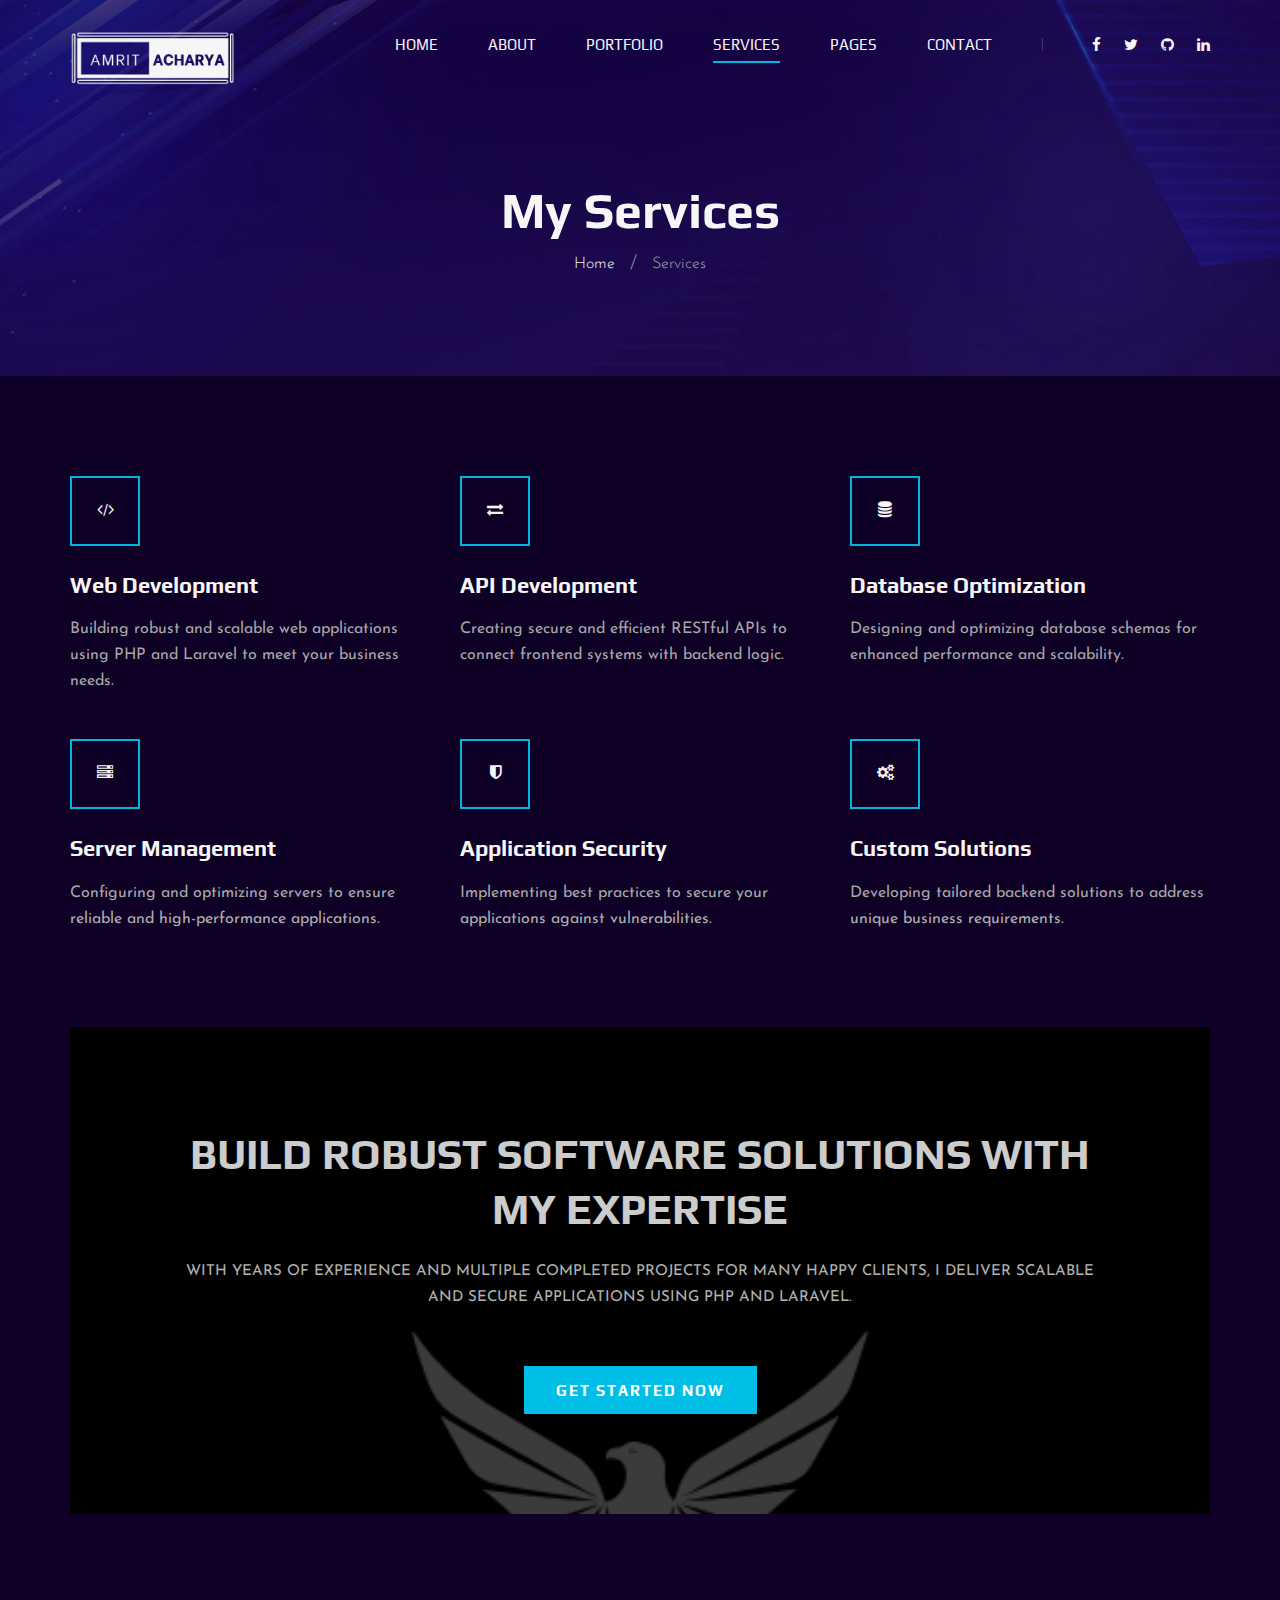
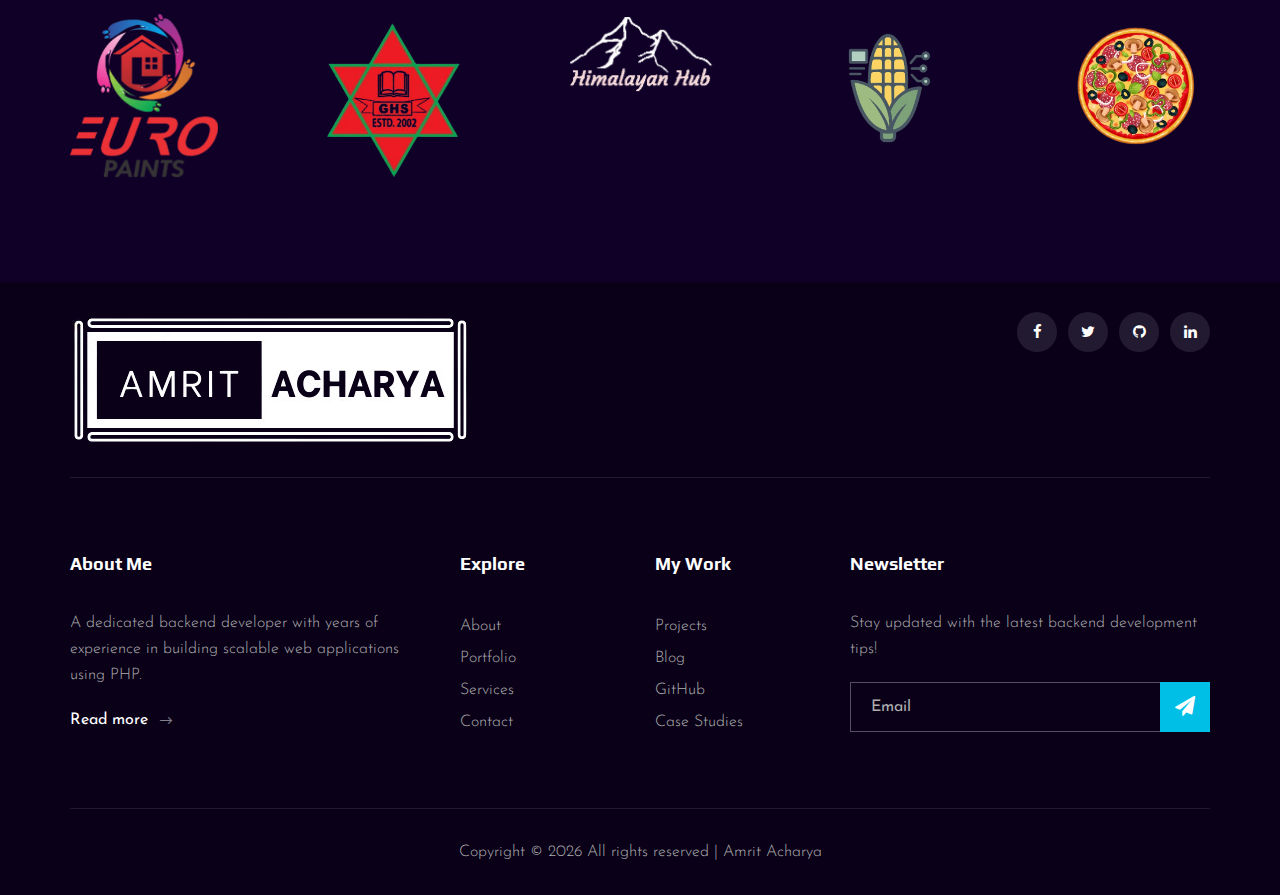
<file: services.html>
<!DOCTYPE html>
<html lang="zxx">

<head>
 <meta charset="UTF-8">
   <!-- Primary Meta Tags -->
<title>Amrit Acharya | Backend Developer | Laravel, PHP & MySQL Portfolio</title>
<meta name="title" content="Amrit Acharya | Backend Developer | Laravel, PHP & MySQL Portfolio">
<meta name="description" content="Backend Developer skilled in Laravel, PHP, MySQL, API Development, and Database Optimization. Explore my portfolio, projects, and expertise in scalable web applications.">
<meta name="keywords" content="Laravel Developer, PHP Developer, Backend Developer, API Development, MySQL, Livewire, Filament, Portfolio, Web Development Nepal">
<meta name="author" content="Amrit Acharya">
<meta name="robots" content="index, follow">

<!-- Open Graph / Facebook -->
<meta property="og:type" content="website">
<meta property="og:url" content="https://www.acharyaamrit.com.np">
<meta property="og:title" content="Amrit Acharya | Backend Developer Portfolio">
<meta property="og:description" content="Portfolio of a backend developer with expertise in Laravel, PHP, and MySQL. Check out my projects and skills.">
<meta property="og:image" content="https://www.acharyaamrit.com.np/img/about/about-2.jpg">

<!-- Twitter -->
<meta property="twitter:card" content="summary_large_image">
<meta property="twitter:url" content="https://www.acharyaamrit.com.np">
<meta property="twitter:title" content="Amrit Acharya | Backend Developer Portfolio">
<meta property="twitter:description" content="Explore my portfolio of scalable web apps built with Laravel, PHP, and MySQL.">
<meta property="twitter:image" content="https://www.acharyaamrit.com.np/img/about/about-2.jpg">

<!-- Canonical URL -->
<link rel="canonical" href="https://www.acharyaamrit.com.np">

    <meta name="viewport" content="width=device-width, initial-scale=1.0">
    <meta http-equiv="X-UA-Compatible" content="ie=edge">
    
    <!-- Google Font -->
    <link href="https://fonts.googleapis.com/css2?family=Play:wght@400;700&display=swap" rel="stylesheet">
    <link href="https://fonts.googleapis.com/css2?family=Josefin+Sans:wght@300;400;500;600;700&display=swap"
        rel="stylesheet">

    <!-- Css Styles -->
    <link rel="stylesheet" href="css/bootstrap.min.css" type="text/css">
    <link rel="stylesheet" href="css/font-awesome.min.css" type="text/css">
    <link rel="stylesheet" href="css/elegant-icons.css" type="text/css">
    <link rel="stylesheet" href="css/owl.carousel.min.css" type="text/css">
    <link rel="stylesheet" href="css/magnific-popup.css" type="text/css">
    <link rel="stylesheet" href="css/slicknav.min.css" type="text/css">
    <link rel="stylesheet" href="css/style.css" type="text/css">
</head>

<body>
    <!-- Page Preloder -->
    <div id="preloder">
        <div class="loader"></div>
    </div>

    <!-- Header Section Begin -->
    <header class="header">
        <div class="container">
            <div class="row">
                <div class="col-lg-2">
                    <div class="header__logo">
                        <a href="./index.html"><img src="img/logo.png" alt=""></a>
                    </div>
                </div>
                <div class="col-lg-10">
                    <div class="header__nav__option">
                        <nav class="header__nav__menu mobile-menu">
                            <ul>
                                <li><a href="./index.html">Home</a></li>
                                <li><a href="./about.html">About</a></li>
                                <li><a href="./portfolio.html">Portfolio</a></li>
                                <li class="active"><a href="./services.html">Services</a></li>
                                <li><a href="#">Pages</a>
                                    <ul class="dropdown">
                                        <li><a href="./about.html">About</a></li>
                                        <li><a href="./portfolio.html">Portfolio</a></li>
                                        <li><a href="./blog.html">Blog</a></li>
                                    </ul>
                                </li>
                                <li><a href="./contact.html">Contact</a></li>
                            </ul>
                        </nav>
                        <div class="header__nav__social">
                                                       <a href="https://www.facebook.com/share/1V6upWp5oy/?mibextid=wwXIfr"><i class="fa fa-facebook"></i></a>
                            <a href="#"><i class="fa fa-twitter"></i></a>
                            <a href="https://github.com/Amrit-Acharya1"><i class="fa fa-github"></i></a>
                            <a href="https://www.linkedin.com/in/amrit-acharya-7063472a8/?utm_source=share&utm_campaign=share_via&utm_content=profile&utm_medium=ios_app"><i class="fa fa-linkedin"></i></a>
                        </div>
                    </div>
                </div>
            </div>
            <div id="mobile-menu-wrap"></div>
        </div>
    </header>
    <!-- Header End -->

    <!-- Breadcrumb Begin -->
    <div class="breadcrumb-option spad set-bg" data-setbg="img/breadcrumb-bg.jpg">
        <div class="container">
            <div class="row">
                <div class="col-lg-12 text-center">
                    <div class="breadcrumb__text">
                        <h2>My Services</h2>
                        <div class="breadcrumb__links">
                            <a href="./index.html">Home</a>
                            <span>Services</span>
                        </div>
                    </div>
                </div>
            </div>
        </div>
    </div>
    <!-- Breadcrumb End -->

    <!-- Services Section Begin -->
    <section class="services-page spad">
        <div class="container">
            <div class="row">
                <div class="col-lg-4 col-md-6 col-sm-6">
                    <div class="services__item">
                        <div class="services__item__icon">
                            <i class="fa fa-code" style="color: #ffffff;"></i>
                        </div>
                        <h4>Web Development</h4>
                        <p>Building robust and scalable web applications using PHP and Laravel to meet your business needs.</p>
                    </div>
                </div>
                <div class="col-lg-4 col-md-6 col-sm-6">
                    <div class="services__item">
                        <div class="services__item__icon">
                            <i class="fa fa-exchange" style="color: #ffffff;"></i>
                        </div>
                        <h4>API Development</h4>
                        <p>Creating secure and efficient RESTful APIs to connect frontend systems with backend logic.</p>
                    </div>
                </div>
                <div class="col-lg-4 col-md-6 col-sm-6">
                    <div class="services__item">
                        <div class="services__item__icon">
                            <i class="fa fa-database" style="color: #ffffff;"></i>
                        </div>
                        <h4>Database Optimization</h4>
                        <p>Designing and optimizing database schemas for enhanced performance and scalability.</p>
                    </div>
                </div>
                <div class="col-lg-4 col-md-6 col-sm-6">
                    <div class="services__item">
                        <div class="services__item__icon">
                            <i class="fa fa-server" style="color: #ffffff;"></i>
                        </div>
                        <h4>Server Management</h4>
                        <p>Configuring and optimizing servers to ensure reliable and high-performance applications.</p>
                    </div>
                </div>
                <div class="col-lg-4 col-md-6 col-sm-6">
                    <div class="services__item">
                        <div class="services__item__icon">
                            <i class="fa fa-shield" style="color: #ffffff;"></i>
                        </div>
                        <h4>Application Security</h4>
                        <p>Implementing best practices to secure your applications against vulnerabilities.</p>
                    </div>
                </div>
                <div class="col-lg-4 col-md-6 col-sm-6">
                    <div class="services__item">
                        <div class="services__item__icon">
                            <i class="fa fa-cogs" style="color: #ffffff;"></i>
                        </div>
                        <h4>Custom Solutions</h4>
                        <p>Developing tailored backend solutions to address unique business requirements.</p>
                    </div>
                </div>
            </div>
        </div>
    </section>
    <!-- Services Section End -->

    <!-- Call To Action Section Begin -->
    <section class="callto sp__callto">
        <div class="container">
            <div class="callto__services spad set-bg " data-setbg="img/blog.png">
                <div class="row d-flex justify-content-center">
                    <div class="col-lg-10 text-center">
                        <div class="callto__text">
                            <h2>BUILD ROBUST SOFTWARE SOLUTIONS WITH MY EXPERTISE</h2>
                            <p>With years of experience and multiple completed projects for many happy clients, I deliver scalable and secure applications using PHP and Laravel.</p>
                            <a href="./contact.html">Get Started Now</a>
                        </div>
                    </div>
                </div>
            </div>
        </div>
    </section>
    <!-- Call To Action Section End -->

    <!-- Logo Begin -->
    <div class="logo spad">
        <div class="container">
            <div class="logo__carousel owl-carousel">
                <a href="#" class="logo__item"><img src="img/logo/euro_paints.png" alt="Euro Paints"></a>
                <a href="#" class="logo__item"><img src="img/logo/gorkha.png" alt="Gorkha High School"></a>
                <a href="#" class="logo__item"><img src="img/logo/himalayan_hub.png" alt="Himalayan Hub"></a>
                <a href="#" class="logo__item"><img src="img/logo/corn_logo_bgr.png" alt="CORN CMS"></a>
                <a href="#" class="logo__item"><img src="img/logo/seafire.png" alt="Seafire Restaurent Application"></a>
                <a href="#" class="logo__item"><img src="img/logo/barun.png" alt="Barun Multiple Campus"></a>
            </div>
        </div>
    </div>
    <!-- Logo End -->

   <footer class="footer">
        <div class="container">
            <div class="footer__top">
                <div class="row">
                    <div class="col-lg-6 col-md-6">
                        <div class="footer__top__logo">
                            <a href="#"><img src="img/logo.png" alt=""></a>
                        </div>
                    </div>
                    <div class="col-lg-6 col-md-6">
                        <div class="footer__top__social">
                            <a href="https://www.facebook.com/share/1V6upWp5oy/?mibextid=wwXIfr"><i class="fa fa-facebook"></i></a>
                            <a href="#"><i class="fa fa-twitter"></i></a>
                            <a href="https://github.com/Amrit-Acharya1"><i class="fa fa-github"></i></a>
                            <a href="https://www.linkedin.com/in/amrit-acharya-7063472a8/?utm_source=share&utm_campaign=share_via&utm_content=profile&utm_medium=ios_app"><i class="fa fa-linkedin"></i></a>
                        </div>
                    </div>
                </div>
            </div>
            <div class="footer__option">
                <div class="row">
                    <div class="col-lg-4 col-md-6 col-sm-6">
                        <div class="footer__option__item">
                            <h5>About Me</h5>
                            <p>A dedicated backend developer with years of experience in building scalable web
                                applications using PHP.</p>
                            <a href="./about.html" class="read__more">Read more <span class="arrow_right"></span></a>
                        </div>
                    </div>
                    <div class="col-lg-2 col-md-3 col-sm-3">
                        <div class="footer__option__item">
                            <h5>Explore</h5>
                            <ul>
                                <li><a href="./about.html">About</a></li>
                                <li><a href="./portfolio.html">Portfolio</a></li>
                                <li><a href="./services.html">Services</a></li>
                                <li><a href="./contact.html">Contact</a></li>
                            </ul>
                        </div>
                    </div>
                    <div class="col-lg-2 col-md-3 col-sm-3">
                        <div class="footer__option__item">
                            <h5>My Work</h5>
                            <ul>
                                <li><a href="./portfolio.html">Projects</a></li>
                                <li><a href="./blog.html">Blog</a></li>
                                <li><a href="https://github.com/Amrit-Acharya1">GitHub</a></li>
                                <li><a href="#">Case Studies</a></li>
                            </ul>
                        </div>
                    </div>
                    <div class="col-lg-4 col-md-12">
                        <div class="footer__option__item">
                            <h5>Newsletter</h5>
                            <p>Stay updated with the latest backend development tips!</p>
                            <form action="#">
                                <input type="text" placeholder="Email">
                                <button type="submit"><i class="fa fa-send"></i></button>
                            </form>
                        </div>
                    </div>
                </div>
            </div>
            <div class="footer__copyright">
                <div class="row">
                    <div class="col-lg-12 text-center">
                        <p class="footer__copyright__text">Copyright ©
                            <script>
                                document.write(new Date().getFullYear());
                            </script>
                            All rights reserved | Amrit Acharya 
                        </p>
                    </div>
                </div>
            </div>
    </footer>

    <!-- Js Plugins -->
    <script src="js/jquery-3.3.1.min.js"></script>
    <script src="js/bootstrap.min.js"></script>
    <script src="js/jquery.magnific-popup.min.js"></script>
    <script src="js/mixitup.min.js"></script>
    <script src="js/masonry.pkgd.min.js"></script>
    <script src="js/jquery.slicknav.js"></script>
    <script src="js/owl.carousel.min.js"></script>
    <script src="js/main.js"></script>
</body>

</html>
</file>
<file: css/elegant-icons.css>
@font-face {
	font-family: 'ElegantIcons';
	src:url('../fonts/ElegantIcons.eot');
	src:url('../fonts/ElegantIcons.eot?#iefix') format('embedded-opentype'),
		url('../fonts/ElegantIcons.woff') format('woff'),
		url('../fonts/ElegantIcons.ttf') format('truetype'),
		url('../fonts/ElegantIcons.svg#ElegantIcons') format('svg');
	font-weight: normal;
	font-style: normal;
}

/* Use the following CSS code if you want to use data attributes for inserting your icons */
[data-icon]:before {
	font-family: 'ElegantIcons';
	content: attr(data-icon);
	speak: none;
	font-weight: normal;
	font-variant: normal;
	text-transform: none;
	line-height: 1;
	-webkit-font-smoothing: antialiased;
	-moz-osx-font-smoothing: grayscale;
}

/* Use the following CSS code if you want to have a class per icon */
/*
Instead of a list of all class selectors,
you can use the generic selector below, but it's slower:
[class*="your-class-prefix"] {
*/
.arrow_up, .arrow_down, .arrow_left, .arrow_right, .arrow_left-up, .arrow_right-up, .arrow_right-down, .arrow_left-down, .arrow-up-down, .arrow_up-down_alt, .arrow_left-right_alt, .arrow_left-right, .arrow_expand_alt2, .arrow_expand_alt, .arrow_condense, .arrow_expand, .arrow_move, .arrow_carrot-up, .arrow_carrot-down, .arrow_carrot-left, .arrow_carrot-right, .arrow_carrot-2up, .arrow_carrot-2down, .arrow_carrot-2left, .arrow_carrot-2right, .arrow_carrot-up_alt2, .arrow_carrot-down_alt2, .arrow_carrot-left_alt2, .arrow_carrot-right_alt2, .arrow_carrot-2up_alt2, .arrow_carrot-2down_alt2, .arrow_carrot-2left_alt2, .arrow_carrot-2right_alt2, .arrow_triangle-up, .arrow_triangle-down, .arrow_triangle-left, .arrow_triangle-right, .arrow_triangle-up_alt2, .arrow_triangle-down_alt2, .arrow_triangle-left_alt2, .arrow_triangle-right_alt2, .arrow_back, .icon_minus-06, .icon_plus, .icon_close, .icon_check, .icon_minus_alt2, .icon_plus_alt2, .icon_close_alt2, .icon_check_alt2, .icon_zoom-out_alt, .icon_zoom-in_alt, .icon_search, .icon_box-empty, .icon_box-selected, .icon_minus-box, .icon_plus-box, .icon_box-checked, .icon_circle-empty, .icon_circle-slelected, .icon_stop_alt2, .icon_stop, .icon_pause_alt2, .icon_pause, .icon_menu, .icon_menu-square_alt2, .icon_menu-circle_alt2, .icon_ul, .icon_ol, .icon_adjust-horiz, .icon_adjust-vert, .icon_document_alt, .icon_documents_alt, .icon_pencil, .icon_pencil-edit_alt, .icon_pencil-edit, .icon_folder-alt, .icon_folder-open_alt, .icon_folder-add_alt, .icon_info_alt, .icon_error-oct_alt, .icon_error-circle_alt, .icon_error-triangle_alt, .icon_question_alt2, .icon_question, .icon_comment_alt, .icon_chat_alt, .icon_vol-mute_alt, .icon_volume-low_alt, .icon_volume-high_alt, .icon_quotations, .icon_quotations_alt2, .icon_clock_alt, .icon_lock_alt, .icon_lock-open_alt, .icon_key_alt, .icon_cloud_alt, .icon_cloud-upload_alt, .icon_cloud-download_alt, .icon_image, .icon_images, .icon_lightbulb_alt, .icon_gift_alt, .icon_house_alt, .icon_genius, .icon_mobile, .icon_tablet, .icon_laptop, .icon_desktop, .icon_camera_alt, .icon_mail_alt, .icon_cone_alt, .icon_ribbon_alt, .icon_bag_alt, .icon_creditcard, .icon_cart_alt, .icon_paperclip, .icon_tag_alt, .icon_tags_alt, .icon_trash_alt, .icon_cursor_alt, .icon_mic_alt, .icon_compass_alt, .icon_pin_alt, .icon_pushpin_alt, .icon_map_alt, .icon_drawer_alt, .icon_toolbox_alt, .icon_book_alt, .icon_calendar, .icon_film, .icon_table, .icon_contacts_alt, .icon_headphones, .icon_lifesaver, .icon_piechart, .icon_refresh, .icon_link_alt, .icon_link, .icon_loading, .icon_blocked, .icon_archive_alt, .icon_heart_alt, .icon_star_alt, .icon_star-half_alt, .icon_star, .icon_star-half, .icon_tools, .icon_tool, .icon_cog, .icon_cogs, .arrow_up_alt, .arrow_down_alt, .arrow_left_alt, .arrow_right_alt, .arrow_left-up_alt, .arrow_right-up_alt, .arrow_right-down_alt, .arrow_left-down_alt, .arrow_condense_alt, .arrow_expand_alt3, .arrow_carrot_up_alt, .arrow_carrot-down_alt, .arrow_carrot-left_alt, .arrow_carrot-right_alt, .arrow_carrot-2up_alt, .arrow_carrot-2dwnn_alt, .arrow_carrot-2left_alt, .arrow_carrot-2right_alt, .arrow_triangle-up_alt, .arrow_triangle-down_alt, .arrow_triangle-left_alt, .arrow_triangle-right_alt, .icon_minus_alt, .icon_plus_alt, .icon_close_alt, .icon_check_alt, .icon_zoom-out, .icon_zoom-in, .icon_stop_alt, .icon_menu-square_alt, .icon_menu-circle_alt, .icon_document, .icon_documents, .icon_pencil_alt, .icon_folder, .icon_folder-open, .icon_folder-add, .icon_folder_upload, .icon_folder_download, .icon_info, .icon_error-circle, .icon_error-oct, .icon_error-triangle, .icon_question_alt, .icon_comment, .icon_chat, .icon_vol-mute, .icon_volume-low, .icon_volume-high, .icon_quotations_alt, .icon_clock, .icon_lock, .icon_lock-open, .icon_key, .icon_cloud, .icon_cloud-upload, .icon_cloud-download, .icon_lightbulb, .icon_gift, .icon_house, .icon_camera, .icon_mail, .icon_cone, .icon_ribbon, .icon_bag, .icon_cart, .icon_tag, .icon_tags, .icon_trash, .icon_cursor, .icon_mic, .icon_compass, .icon_pin, .icon_pushpin, .icon_map, .icon_drawer, .icon_toolbox, .icon_book, .icon_contacts, .icon_archive, .icon_heart, .icon_profile, .icon_group, .icon_grid-2x2, .icon_grid-3x3, .icon_music, .icon_pause_alt, .icon_phone, .icon_upload, .icon_download, .social_facebook, .social_twitter, .social_pinterest, .social_googleplus, .social_tumblr, .social_tumbleupon, .social_wordpress, .social_instagram, .social_dribbble, .social_vimeo, .social_linkedin, .social_rss, .social_deviantart, .social_share, .social_myspace, .social_skype, .social_youtube, .social_picassa, .social_googledrive, .social_flickr, .social_blogger, .social_spotify, .social_delicious, .social_facebook_circle, .social_twitter_circle, .social_pinterest_circle, .social_googleplus_circle, .social_tumblr_circle, .social_stumbleupon_circle, .social_wordpress_circle, .social_instagram_circle, .social_dribbble_circle, .social_vimeo_circle, .social_linkedin_circle, .social_rss_circle, .social_deviantart_circle, .social_share_circle, .social_myspace_circle, .social_skype_circle, .social_youtube_circle, .social_picassa_circle, .social_googledrive_alt2, .social_flickr_circle, .social_blogger_circle, .social_spotify_circle, .social_delicious_circle, .social_facebook_square, .social_twitter_square, .social_pinterest_square, .social_googleplus_square, .social_tumblr_square, .social_stumbleupon_square, .social_wordpress_square, .social_instagram_square, .social_dribbble_square, .social_vimeo_square, .social_linkedin_square, .social_rss_square, .social_deviantart_square, .social_share_square, .social_myspace_square, .social_skype_square, .social_youtube_square, .social_picassa_square, .social_googledrive_square, .social_flickr_square, .social_blogger_square, .social_spotify_square, .social_delicious_square, .icon_printer, .icon_calulator, .icon_building, .icon_floppy, .icon_drive, .icon_search-2, .icon_id, .icon_id-2, .icon_puzzle, .icon_like, .icon_dislike, .icon_mug, .icon_currency, .icon_wallet, .icon_pens, .icon_easel, .icon_flowchart, .icon_datareport, .icon_briefcase, .icon_shield, .icon_percent, .icon_globe, .icon_globe-2, .icon_target, .icon_hourglass, .icon_balance, .icon_rook, .icon_printer-alt, .icon_calculator_alt, .icon_building_alt, .icon_floppy_alt, .icon_drive_alt, .icon_search_alt, .icon_id_alt, .icon_id-2_alt, .icon_puzzle_alt, .icon_like_alt, .icon_dislike_alt, .icon_mug_alt, .icon_currency_alt, .icon_wallet_alt, .icon_pens_alt, .icon_easel_alt, .icon_flowchart_alt, .icon_datareport_alt, .icon_briefcase_alt, .icon_shield_alt, .icon_percent_alt, .icon_globe_alt, .icon_clipboard {
	font-family: 'ElegantIcons';
	speak: none;
	font-style: normal;
	font-weight: normal;
	font-variant: normal;
	text-transform: none;
	line-height: 1;
	-webkit-font-smoothing: antialiased;
}
.arrow_up:before {
	content: "\21";
}
.arrow_down:before {
	content: "\22";
}
.arrow_left:before {
	content: "\23";
}
.arrow_right:before {
	content: "\24";
}
.arrow_left-up:before {
	content: "\25";
}
.arrow_right-up:before {
	content: "\26";
}
.arrow_right-down:before {
	content: "\27";
}
.arrow_left-down:before {
	content: "\28";
}
.arrow-up-down:before {
	content: "\29";
}
.arrow_up-down_alt:before {
	content: "\2a";
}
.arrow_left-right_alt:before {
	content: "\2b";
}
.arrow_left-right:before {
	content: "\2c";
}
.arrow_expand_alt2:before {
	content: "\2d";
}
.arrow_expand_alt:before {
	content: "\2e";
}
.arrow_condense:before {
	content: "\2f";
}
.arrow_expand:before {
	content: "\30";
}
.arrow_move:before {
	content: "\31";
}
.arrow_carrot-up:before {
	content: "\32";
}
.arrow_carrot-down:before {
	content: "\33";
}
.arrow_carrot-left:before {
	content: "\34";
}
.arrow_carrot-right:before {
	content: "\35";
}
.arrow_carrot-2up:before {
	content: "\36";
}
.arrow_carrot-2down:before {
	content: "\37";
}
.arrow_carrot-2left:before {
	content: "\38";
}
.arrow_carrot-2right:before {
	content: "\39";
}
.arrow_carrot-up_alt2:before {
	content: "\3a";
}
.arrow_carrot-down_alt2:before {
	content: "\3b";
}
.arrow_carrot-left_alt2:before {
	content: "\3c";
}
.arrow_carrot-right_alt2:before {
	content: "\3d";
}
.arrow_carrot-2up_alt2:before {
	content: "\3e";
}
.arrow_carrot-2down_alt2:before {
	content: "\3f";
}
.arrow_carrot-2left_alt2:before {
	content: "\40";
}
.arrow_carrot-2right_alt2:before {
	content: "\41";
}
.arrow_triangle-up:before {
	content: "\42";
}
.arrow_triangle-down:before {
	content: "\43";
}
.arrow_triangle-left:before {
	content: "\44";
}
.arrow_triangle-right:before {
	content: "\45";
}
.arrow_triangle-up_alt2:before {
	content: "\46";
}
.arrow_triangle-down_alt2:before {
	content: "\47";
}
.arrow_triangle-left_alt2:before {
	content: "\48";
}
.arrow_triangle-right_alt2:before {
	content: "\49";
}
.arrow_back:before {
	content: "\4a";
}
.icon_minus-06:before {
	content: "\4b";
}
.icon_plus:before {
	content: "\4c";
}
.icon_close:before {
	content: "\4d";
}
.icon_check:before {
	content: "\4e";
}
.icon_minus_alt2:before {
	content: "\4f";
}
.icon_plus_alt2:before {
	content: "\50";
}
.icon_close_alt2:before {
	content: "\51";
}
.icon_check_alt2:before {
	content: "\52";
}
.icon_zoom-out_alt:before {
	content: "\53";
}
.icon_zoom-in_alt:before {
	content: "\54";
}
.icon_search:before {
	content: "\55";
}
.icon_box-empty:before {
	content: "\56";
}
.icon_box-selected:before {
	content: "\57";
}
.icon_minus-box:before {
	content: "\58";
}
.icon_plus-box:before {
	content: "\59";
}
.icon_box-checked:before {
	content: "\5a";
}
.icon_circle-empty:before {
	content: "\5b";
}
.icon_circle-slelected:before {
	content: "\5c";
}
.icon_stop_alt2:before {
	content: "\5d";
}
.icon_stop:before {
	content: "\5e";
}
.icon_pause_alt2:before {
	content: "\5f";
}
.icon_pause:before {
	content: "\60";
}
.icon_menu:before {
	content: "\61";
}
.icon_menu-square_alt2:before {
	content: "\62";
}
.icon_menu-circle_alt2:before {
	content: "\63";
}
.icon_ul:before {
	content: "\64";
}
.icon_ol:before {
	content: "\65";
}
.icon_adjust-horiz:before {
	content: "\66";
}
.icon_adjust-vert:before {
	content: "\67";
}
.icon_document_alt:before {
	content: "\68";
}
.icon_documents_alt:before {
	content: "\69";
}
.icon_pencil:before {
	content: "\6a";
}
.icon_pencil-edit_alt:before {
	content: "\6b";
}
.icon_pencil-edit:before {
	content: "\6c";
}
.icon_folder-alt:before {
	content: "\6d";
}
.icon_folder-open_alt:before {
	content: "\6e";
}
.icon_folder-add_alt:before {
	content: "\6f";
}
.icon_info_alt:before {
	content: "\70";
}
.icon_error-oct_alt:before {
	content: "\71";
}
.icon_error-circle_alt:before {
	content: "\72";
}
.icon_error-triangle_alt:before {
	content: "\73";
}
.icon_question_alt2:before {
	content: "\74";
}
.icon_question:before {
	content: "\75";
}
.icon_comment_alt:before {
	content: "\76";
}
.icon_chat_alt:before {
	content: "\77";
}
.icon_vol-mute_alt:before {
	content: "\78";
}
.icon_volume-low_alt:before {
	content: "\79";
}
.icon_volume-high_alt:before {
	content: "\7a";
}
.icon_quotations:before {
	content: "\7b";
}
.icon_quotations_alt2:before {
	content: "\7c";
}
.icon_clock_alt:before {
	content: "\7d";
}
.icon_lock_alt:before {
	content: "\7e";
}
.icon_lock-open_alt:before {
	content: "\e000";
}
.icon_key_alt:before {
	content: "\e001";
}
.icon_cloud_alt:before {
	content: "\e002";
}
.icon_cloud-upload_alt:before {
	content: "\e003";
}
.icon_cloud-download_alt:before {
	content: "\e004";
}
.icon_image:before {
	content: "\e005";
}
.icon_images:before {
	content: "\e006";
}
.icon_lightbulb_alt:before {
	content: "\e007";
}
.icon_gift_alt:before {
	content: "\e008";
}
.icon_house_alt:before {
	content: "\e009";
}
.icon_genius:before {
	content: "\e00a";
}
.icon_mobile:before {
	content: "\e00b";
}
.icon_tablet:before {
	content: "\e00c";
}
.icon_laptop:before {
	content: "\e00d";
}
.icon_desktop:before {
	content: "\e00e";
}
.icon_camera_alt:before {
	content: "\e00f";
}
.icon_mail_alt:before {
	content: "\e010";
}
.icon_cone_alt:before {
	content: "\e011";
}
.icon_ribbon_alt:before {
	content: "\e012";
}
.icon_bag_alt:before {
	content: "\e013";
}
.icon_creditcard:before {
	content: "\e014";
}
.icon_cart_alt:before {
	content: "\e015";
}
.icon_paperclip:before {
	content: "\e016";
}
.icon_tag_alt:before {
	content: "\e017";
}
.icon_tags_alt:before {
	content: "\e018";
}
.icon_trash_alt:before {
	content: "\e019";
}
.icon_cursor_alt:before {
	content: "\e01a";
}
.icon_mic_alt:before {
	content: "\e01b";
}
.icon_compass_alt:before {
	content: "\e01c";
}
.icon_pin_alt:before {
	content: "\e01d";
}
.icon_pushpin_alt:before {
	content: "\e01e";
}
.icon_map_alt:before {
	content: "\e01f";
}
.icon_drawer_alt:before {
	content: "\e020";
}
.icon_toolbox_alt:before {
	content: "\e021";
}
.icon_book_alt:before {
	content: "\e022";
}
.icon_calendar:before {
	content: "\e023";
}
.icon_film:before {
	content: "\e024";
}
.icon_table:before {
	content: "\e025";
}
.icon_contacts_alt:before {
	content: "\e026";
}
.icon_headphones:before {
	content: "\e027";
}
.icon_lifesaver:before {
	content: "\e028";
}
.icon_piechart:before {
	content: "\e029";
}
.icon_refresh:before {
	content: "\e02a";
}
.icon_link_alt:before {
	content: "\e02b";
}
.icon_link:before {
	content: "\e02c";
}
.icon_loading:before {
	content: "\e02d";
}
.icon_blocked:before {
	content: "\e02e";
}
.icon_archive_alt:before {
	content: "\e02f";
}
.icon_heart_alt:before {
	content: "\e030";
}
.icon_star_alt:before {
	content: "\e031";
}
.icon_star-half_alt:before {
	content: "\e032";
}
.icon_star:before {
	content: "\e033";
}
.icon_star-half:before {
	content: "\e034";
}
.icon_tools:before {
	content: "\e035";
}
.icon_tool:before {
	content: "\e036";
}
.icon_cog:before {
	content: "\e037";
}
.icon_cogs:before {
	content: "\e038";
}
.arrow_up_alt:before {
	content: "\e039";
}
.arrow_down_alt:before {
	content: "\e03a";
}
.arrow_left_alt:before {
	content: "\e03b";
}
.arrow_right_alt:before {
	content: "\e03c";
}
.arrow_left-up_alt:before {
	content: "\e03d";
}
.arrow_right-up_alt:before {
	content: "\e03e";
}
.arrow_right-down_alt:before {
	content: "\e03f";
}
.arrow_left-down_alt:before {
	content: "\e040";
}
.arrow_condense_alt:before {
	content: "\e041";
}
.arrow_expand_alt3:before {
	content: "\e042";
}
.arrow_carrot_up_alt:before {
	content: "\e043";
}
.arrow_carrot-down_alt:before {
	content: "\e044";
}
.arrow_carrot-left_alt:before {
	content: "\e045";
}
.arrow_carrot-right_alt:before {
	content: "\e046";
}
.arrow_carrot-2up_alt:before {
	content: "\e047";
}
.arrow_carrot-2dwnn_alt:before {
	content: "\e048";
}
.arrow_carrot-2left_alt:before {
	content: "\e049";
}
.arrow_carrot-2right_alt:before {
	content: "\e04a";
}
.arrow_triangle-up_alt:before {
	content: "\e04b";
}
.arrow_triangle-down_alt:before {
	content: "\e04c";
}
.arrow_triangle-left_alt:before {
	content: "\e04d";
}
.arrow_triangle-right_alt:before {
	content: "\e04e";
}
.icon_minus_alt:before {
	content: "\e04f";
}
.icon_plus_alt:before {
	content: "\e050";
}
.icon_close_alt:before {
	content: "\e051";
}
.icon_check_alt:before {
	content: "\e052";
}
.icon_zoom-out:before {
	content: "\e053";
}
.icon_zoom-in:before {
	content: "\e054";
}
.icon_stop_alt:before {
	content: "\e055";
}
.icon_menu-square_alt:before {
	content: "\e056";
}
.icon_menu-circle_alt:before {
	content: "\e057";
}
.icon_document:before {
	content: "\e058";
}
.icon_documents:before {
	content: "\e059";
}
.icon_pencil_alt:before {
	content: "\e05a";
}
.icon_folder:before {
	content: "\e05b";
}
.icon_folder-open:before {
	content: "\e05c";
}
.icon_folder-add:before {
	content: "\e05d";
}
.icon_folder_upload:before {
	content: "\e05e";
}
.icon_folder_download:before {
	content: "\e05f";
}
.icon_info:before {
	content: "\e060";
}
.icon_error-circle:before {
	content: "\e061";
}
.icon_error-oct:before {
	content: "\e062";
}
.icon_error-triangle:before {
	content: "\e063";
}
.icon_question_alt:before {
	content: "\e064";
}
.icon_comment:before {
	content: "\e065";
}
.icon_chat:before {
	content: "\e066";
}
.icon_vol-mute:before {
	content: "\e067";
}
.icon_volume-low:before {
	content: "\e068";
}
.icon_volume-high:before {
	content: "\e069";
}
.icon_quotations_alt:before {
	content: "\e06a";
}
.icon_clock:before {
	content: "\e06b";
}
.icon_lock:before {
	content: "\e06c";
}
.icon_lock-open:before {
	content: "\e06d";
}
.icon_key:before {
	content: "\e06e";
}
.icon_cloud:before {
	content: "\e06f";
}
.icon_cloud-upload:before {
	content: "\e070";
}
.icon_cloud-download:before {
	content: "\e071";
}
.icon_lightbulb:before {
	content: "\e072";
}
.icon_gift:before {
	content: "\e073";
}
.icon_house:before {
	content: "\e074";
}
.icon_camera:before {
	content: "\e075";
}
.icon_mail:before {
	content: "\e076";
}
.icon_cone:before {
	content: "\e077";
}
.icon_ribbon:before {
	content: "\e078";
}
.icon_bag:before {
	content: "\e079";
}
.icon_cart:before {
	content: "\e07a";
}
.icon_tag:before {
	content: "\e07b";
}
.icon_tags:before {
	content: "\e07c";
}
.icon_trash:before {
	content: "\e07d";
}
.icon_cursor:before {
	content: "\e07e";
}
.icon_mic:before {
	content: "\e07f";
}
.icon_compass:before {
	content: "\e080";
}
.icon_pin:before {
	content: "\e081";
}
.icon_pushpin:before {
	content: "\e082";
}
.icon_map:before {
	content: "\e083";
}
.icon_drawer:before {
	content: "\e084";
}
.icon_toolbox:before {
	content: "\e085";
}
.icon_book:before {
	content: "\e086";
}
.icon_contacts:before {
	content: "\e087";
}
.icon_archive:before {
	content: "\e088";
}
.icon_heart:before {
	content: "\e089";
}
.icon_profile:before {
	content: "\e08a";
}
.icon_group:before {
	content: "\e08b";
}
.icon_grid-2x2:before {
	content: "\e08c";
}
.icon_grid-3x3:before {
	content: "\e08d";
}
.icon_music:before {
	content: "\e08e";
}
.icon_pause_alt:before {
	content: "\e08f";
}
.icon_phone:before {
	content: "\e090";
}
.icon_upload:before {
	content: "\e091";
}
.icon_download:before {
	content: "\e092";
}
.social_facebook:before {
	content: "\e093";
}
.social_twitter:before {
	content: "\e094";
}
.social_pinterest:before {
	content: "\e095";
}
.social_googleplus:before {
	content: "\e096";
}
.social_tumblr:before {
	content: "\e097";
}
.social_tumbleupon:before {
	content: "\e098";
}
.social_wordpress:before {
	content: "\e099";
}
.social_instagram:before {
	content: "\e09a";
}
.social_dribbble:before {
	content: "\e09b";
}
.social_vimeo:before {
	content: "\e09c";
}
.social_linkedin:before {
	content: "\e09d";
}
.social_rss:before {
	content: "\e09e";
}
.social_deviantart:before {
	content: "\e09f";
}
.social_share:before {
	content: "\e0a0";
}
.social_myspace:before {
	content: "\e0a1";
}
.social_skype:before {
	content: "\e0a2";
}
.social_youtube:before {
	content: "\e0a3";
}
.social_picassa:before {
	content: "\e0a4";
}
.social_googledrive:before {
	content: "\e0a5";
}
.social_flickr:before {
	content: "\e0a6";
}
.social_blogger:before {
	content: "\e0a7";
}
.social_spotify:before {
	content: "\e0a8";
}
.social_delicious:before {
	content: "\e0a9";
}
.social_facebook_circle:before {
	content: "\e0aa";
}
.social_twitter_circle:before {
	content: "\e0ab";
}
.social_pinterest_circle:before {
	content: "\e0ac";
}
.social_googleplus_circle:before {
	content: "\e0ad";
}
.social_tumblr_circle:before {
	content: "\e0ae";
}
.social_stumbleupon_circle:before {
	content: "\e0af";
}
.social_wordpress_circle:before {
	content: "\e0b0";
}
.social_instagram_circle:before {
	content: "\e0b1";
}
.social_dribbble_circle:before {
	content: "\e0b2";
}
.social_vimeo_circle:before {
	content: "\e0b3";
}
.social_linkedin_circle:before {
	content: "\e0b4";
}
.social_rss_circle:before {
	content: "\e0b5";
}
.social_deviantart_circle:before {
	content: "\e0b6";
}
.social_share_circle:before {
	content: "\e0b7";
}
.social_myspace_circle:before {
	content: "\e0b8";
}
.social_skype_circle:before {
	content: "\e0b9";
}
.social_youtube_circle:before {
	content: "\e0ba";
}
.social_picassa_circle:before {
	content: "\e0bb";
}
.social_googledrive_alt2:before {
	content: "\e0bc";
}
.social_flickr_circle:before {
	content: "\e0bd";
}
.social_blogger_circle:before {
	content: "\e0be";
}
.social_spotify_circle:before {
	content: "\e0bf";
}
.social_delicious_circle:before {
	content: "\e0c0";
}
.social_facebook_square:before {
	content: "\e0c1";
}
.social_twitter_square:before {
	content: "\e0c2";
}
.social_pinterest_square:before {
	content: "\e0c3";
}
.social_googleplus_square:before {
	content: "\e0c4";
}
.social_tumblr_square:before {
	content: "\e0c5";
}
.social_stumbleupon_square:before {
	content: "\e0c6";
}
.social_wordpress_square:before {
	content: "\e0c7";
}
.social_instagram_square:before {
	content: "\e0c8";
}
.social_dribbble_square:before {
	content: "\e0c9";
}
.social_vimeo_square:before {
	content: "\e0ca";
}
.social_linkedin_square:before {
	content: "\e0cb";
}
.social_rss_square:before {
	content: "\e0cc";
}
.social_deviantart_square:before {
	content: "\e0cd";
}
.social_share_square:before {
	content: "\e0ce";
}
.social_myspace_square:before {
	content: "\e0cf";
}
.social_skype_square:before {
	content: "\e0d0";
}
.social_youtube_square:before {
	content: "\e0d1";
}
.social_picassa_square:before {
	content: "\e0d2";
}
.social_googledrive_square:before {
	content: "\e0d3";
}
.social_flickr_square:before {
	content: "\e0d4";
}
.social_blogger_square:before {
	content: "\e0d5";
}
.social_spotify_square:before {
	content: "\e0d6";
}
.social_delicious_square:before {
	content: "\e0d7";
}
.icon_printer:before {
	content: "\e103";
}
.icon_calulator:before {
	content: "\e0ee";
}
.icon_building:before {
	content: "\e0ef";
}
.icon_floppy:before {
	content: "\e0e8";
}
.icon_drive:before {
	content: "\e0ea";
}
.icon_search-2:before {
	content: "\e101";
}
.icon_id:before {
	content: "\e107";
}
.icon_id-2:before {
	content: "\e108";
}
.icon_puzzle:before {
	content: "\e102";
}
.icon_like:before {
	content: "\e106";
}
.icon_dislike:before {
	content: "\e0eb";
}
.icon_mug:before {
	content: "\e105";
}
.icon_currency:before {
	content: "\e0ed";
}
.icon_wallet:before {
	content: "\e100";
}
.icon_pens:before {
	content: "\e104";
}
.icon_easel:before {
	content: "\e0e9";
}
.icon_flowchart:before {
	content: "\e109";
}
.icon_datareport:before {
	content: "\e0ec";
}
.icon_briefcase:before {
	content: "\e0fe";
}
.icon_shield:before {
	content: "\e0f6";
}
.icon_percent:before {
	content: "\e0fb";
}
.icon_globe:before {
	content: "\e0e2";
}
.icon_globe-2:before {
	content: "\e0e3";
}
.icon_target:before {
	content: "\e0f5";
}
.icon_hourglass:before {
	content: "\e0e1";
}
.icon_balance:before {
	content: "\e0ff";
}
.icon_rook:before {
	content: "\e0f8";
}
.icon_printer-alt:before {
	content: "\e0fa";
}
.icon_calculator_alt:before {
	content: "\e0e7";
}
.icon_building_alt:before {
	content: "\e0fd";
}
.icon_floppy_alt:before {
	content: "\e0e4";
}
.icon_drive_alt:before {
	content: "\e0e5";
}
.icon_search_alt:before {
	content: "\e0f7";
}
.icon_id_alt:before {
	content: "\e0e0";
}
.icon_id-2_alt:before {
	content: "\e0fc";
}
.icon_puzzle_alt:before {
	content: "\e0f9";
}
.icon_like_alt:before {
	content: "\e0dd";
}
.icon_dislike_alt:before {
	content: "\e0f1";
}
.icon_mug_alt:before {
	content: "\e0dc";
}
.icon_currency_alt:before {
	content: "\e0f3";
}
.icon_wallet_alt:before {
	content: "\e0d8";
}
.icon_pens_alt:before {
	content: "\e0db";
}
.icon_easel_alt:before {
	content: "\e0f0";
}
.icon_flowchart_alt:before {
	content: "\e0df";
}
.icon_datareport_alt:before {
	content: "\e0f2";
}
.icon_briefcase_alt:before {
	content: "\e0f4";
}
.icon_shield_alt:before {
	content: "\e0d9";
}
.icon_percent_alt:before {
	content: "\e0da";
}
.icon_globe_alt:before {
	content: "\e0de";
}
.icon_clipboard:before {
	content: "\e0e6";
}


	.glyph {
		float: left;
		text-align: center;
		padding: .75em;
		margin: .4em 1.5em .75em 0;
		width: 6em;
text-shadow: none;
	}
        .glyph_big {
        font-size: 128px;
        color: #59c5dc;
        float: left;
        margin-right: 20px;
        }

        .glyph div { padding-bottom: 10px;}

	.glyph input {
		font-family: consolas, monospace;
		font-size: 12px;
		width: 100%;
		text-align: center;
		border: 0;
		box-shadow: 0 0 0 1px #ccc;
		padding: .2em;
                -moz-border-radius: 5px;
                -webkit-border-radius: 5px;
	}
	.centered {
		margin-left: auto;
		margin-right: auto;
	}
	.glyph .fs1 {
		font-size: 2em;
	}
</file>
<file: css/style.css>
html,
body {
  height: 100%;
  font-family: "Josefin Sans", sans-serif;
  -webkit-font-smoothing: antialiased;
  background-color: #000;
}

h1,
h2,
h3,
h4,
h5,
h6 {
  margin: 0;
  color: #111111;
  font-weight: 400;
  font-family: "Play", sans-serif;
}

h1 {
  font-size: 70px;
}

h2 {
  font-size: 36px;
}

h3 {
  font-size: 30px;
}

h4 {
  font-size: 24px;
}

h5 {
  font-size: 18px;
}

h6 {
  font-size: 16px;
}

p {
  font-size: 16px;
  font-family: "Josefin Sans", sans-serif;
  color: #adadad;
  font-weight: 400;
  line-height: 26px;
  margin: 0 0 15px 0;
}

img {
  max-width: 100%;
}

input:focus,
select:focus,
button:focus,
textarea:focus {
  outline: none;
}

a:hover,
a:focus {
  text-decoration: none;
  outline: none;
  color: #fff;
}

ul,
ol {
  padding: 0;
  margin: 0;
}

/*---------------------
  Helper CSS
-----------------------*/
.section-title {
  margin-bottom: 50px;
}
.section-title.center-title {
  text-align: center;
}
.section-title.center-title h2:after {
  right: 0;
  margin: 0 auto;
}
.section-title span {
  color: #ffffff;
  display: block;
  font-size: 16px;
  letter-spacing: 2px;
  text-transform: uppercase;
  margin-bottom: 6px;
}
.section-title h2 {
  color: #ffffff;
  font-weight: 700;
  text-transform: uppercase;
  position: relative;
  padding-bottom: 25px;
}
.section-title h2:after {
  position: absolute;
  left: 0;
  bottom: 0;
  height: 5px;
  width: 70px;
  background: #00bfe7;
  content: "";
}
.blog__details__item{
  color: #adadad;
}
.blog__details__item h3{
  color:white;
}

.set-bg {
  background-repeat: no-repeat;
  background-size: cover;
  background-position: top center;
}
.about2{
    background-repeat: no-repeat;
  background-size: cover;
  background-position:center;
}
.about3{
   background-repeat: no-repeat;
  background-size: contain;
  background-position:center;
}

.spad {
  padding-top: 100px;
  padding-bottom: 100px;
}

.text-white h1,
.text-white h2,
.text-white h3,
.text-white h4,
.text-white h5,
.text-white h6,
.text-white p,
.text-white span,
.text-white li,
.text-white a {
  color: #fff;
}

/* buttons */
.primary-btn {
  display: inline-block;
  font-size: 15px;
  font-family: "Play", sans-serif;
  font-weight: 700;
  padding: 14px 32px 12px;
  color: #ffffff;
  text-transform: uppercase;
  letter-spacing: 2px;
  position: relative;
  z-index: 1;
}
.primary-btn:hover:before {
  height: 100%;
  width: 100%;
}
.primary-btn:hover:after {
  height: 100%;
  width: 100%;
}
.primary-btn:before {
  position: absolute;
  left: 0;
  top: 0;
  height: 30px;
  width: 30px;
  border-left: 2px solid #00bfe7;
  border-top: 2px solid #00bfe7;
  content: "";
  z-index: -1;
  -webkit-transition: all, 0.7s;
  -o-transition: all, 0.7s;
  transition: all, 0.7s;
}
.primary-btn:after {
  position: absolute;
  right: 0;
  bottom: 0;
  height: 30px;
  width: 30px;
  border-right: 2px solid #00bfe7;
  border-bottom: 2px solid #00bfe7;
  content: "";
  z-index: -1;
  -webkit-transition: all, 0.7s;
  -o-transition: all, 0.7s;
  transition: all, 0.7s;
}

.site-btn {
  font-size: 15px;
  color: #ffffff;
  background: #00bfe7;
  font-family: "Play", sans-serif;
  font-weight: 700;
  border: none;
  display: inline-block;
  text-transform: uppercase;
  letter-spacing: 2px;
  padding: 14px 34px 12px;
  width: 100%;
}

/* Preloder */
#preloder {
  position: fixed;
  width: 100%;
  height: 100%;
  top: 0;
  left: 0;
  z-index: 999999;
  background: #000;
}

.loader {
  width: 40px;
  height: 40px;
  position: absolute;
  top: 50%;
  left: 50%;
  margin-top: -13px;
  margin-left: -13px;
  border-radius: 60px;
  animation: loader 0.8s linear infinite;
  -webkit-animation: loader 0.8s linear infinite;
}

@keyframes loader {
  0% {
    -webkit-transform: rotate(0deg);
    transform: rotate(0deg);
    border: 4px solid #f44336;
    border-left-color: transparent;
  }
  50% {
    -webkit-transform: rotate(180deg);
    transform: rotate(180deg);
    border: 4px solid #673ab7;
    border-left-color: transparent;
  }
  100% {
    -webkit-transform: rotate(360deg);
    transform: rotate(360deg);
    border: 4px solid #f44336;
    border-left-color: transparent;
  }
}
@-webkit-keyframes loader {
  0% {
    -webkit-transform: rotate(0deg);
    border: 4px solid #f44336;
    border-left-color: transparent;
  }
  50% {
    -webkit-transform: rotate(180deg);
    border: 4px solid #673ab7;
    border-left-color: transparent;
  }
  100% {
    -webkit-transform: rotate(360deg);
    border: 4px solid #f44336;
    border-left-color: transparent;
  }
}
/*---------------------
  Header
-----------------------*/
.header {
  position: absolute;
  left: 0;
  top: 0;
  width: 100%;
  background: transparent;
  z-index: 9;
}

.header__logo {
  padding: 30px 0;
}
.header__logo a {
  display: inline-block;
}

.header__nav__option {
  text-align: right;
  padding: 28px 0px;
}

.header__nav__menu {
  display: inline-block;
  margin-right: 45px;
}
.header__nav__menu ul li {
  list-style: none;
  display: inline-block;
  margin-right: 45px;
  position: relative;
}
.header__nav__menu ul li.active a:after {
  -webkit-transform: scale(1);
      -ms-transform: scale(1);
          transform: scale(1);
}
.header__nav__menu ul li:hover a:after {
  -webkit-transform: scale(1);
      -ms-transform: scale(1);
          transform: scale(1);
}
.header__nav__menu ul li:hover .dropdown {
  top: 34px;
  opacity: 1;
  visibility: visible;
}
.header__nav__menu ul li:last-child {
  margin-right: 0;
}
.header__nav__menu ul li .dropdown {
  position: absolute;
  left: 0;
  top: 60px;
  width: 140px;
  background: #ffffff;
  text-align: left;
  padding: 2px 0;
  z-index: 9;
  opacity: 0;
  visibility: hidden;
  -webkit-transition: all, 0.3s;
  -o-transition: all, 0.3s;
  transition: all, 0.3s;
}
.header__nav__menu ul li .dropdown li {
  display: block;
  margin-right: 0;
}
.header__nav__menu ul li .dropdown li a {
  font-size: 14px;
  color: #111111;
  padding: 8px 20px;
  text-transform: capitalize;
}
.header__nav__menu ul li .dropdown li a:after {
  display: none;
}
.header__nav__menu ul li a {
  font-size: 15px;
  font-family: "Play", sans-serif;
  color: #ffffff;
  display: block;
  text-transform: uppercase;
  position: relative;
  padding: 6px 0;
}
.header__nav__menu ul li a:after {
  position: absolute;
  left: 0;
  bottom: 0;
  width: 100%;
  height: 2px;
  background: #00bfe7;
  content: "";
  -webkit-transform: scale(0);
      -ms-transform: scale(0);
          transform: scale(0);
  -webkit-transition: all, 0.3s;
  -o-transition: all, 0.3s;
  transition: all, 0.3s;
}

.header__nav__social {
  display: inline-block;
  position: relative;
  padding-left: 50px;
}
.header__nav__social:before {
  position: absolute;
  left: 0;
  top: 4px;
  height: 13px;
  width: 1px;
  background: rgba(225, 225, 225, 0.2);
  content: "";
}
.header__nav__social a {
  color: #ffffff;
  font-size: 15px;
  margin-right: 18px;
}
.header__nav__social a:last-child {
  margin-right: 0;
}

.slicknav_menu {
  display: none;
}

/*---------------------
  Hero
-----------------------*/
.hero__slider.owl-carousel .owl-item.active .hero__text span {
  top: 0;
  opacity: 0.9;
}
.hero__slider.owl-carousel .owl-item.active .hero__text h2 {
  top: 0;
  opacity: 0.8;
}
.hero__slider.owl-carousel .owl-item.active .hero__text .primary-btn {
  top: 0;
  opacity: 1;
}
.hero__slider.owl-carousel .owl-dots {
  position: absolute;
  left: 0;
  right: 0;
  bottom: 45px;
  width: 100%;
  max-width: 1140px;
  margin: 0 auto;
}
.hero__slider.owl-carousel .owl-dots button {
  color: #adadad;
  font-size: 18px;
  font-family: "Play", sans-serif;
  margin-right: 16px;
  position: relative;
  display: inline-block;
}
.hero__slider.owl-carousel .owl-dots button.active {
  color: #ffffff;
}
.hero__slider.owl-carousel .owl-dots button.active:after {
  background: #ffffff;
  height: 2px;
}
.hero__slider.owl-carousel .owl-dots button:after {
  position: absolute;
  left: 0;
  bottom: -6px;
  width: 100%;
  height: 1px;
  background: rgba(255, 255, 255, 0.3);
  content: "";
}
.hero__slider.owl-carousel .owl-dots button:last-child {
  margin-right: 0;
}

.hero__item {
  height: 684px;
  padding-top: 255px;
  background-position: center;
}

.hero__text span {
  color: #ffffff;
  display: block;
  font-size: 15px;
  letter-spacing: 2px;
  text-transform: uppercase;
  margin-bottom: 18px;
  position: relative;
  top: 100px;
  opacity: 0;
  -webkit-transition: all, 0.3s;
  -o-transition: all, 0.3s;
  transition: all, 0.3s;
}
.hero__text h2 {
  color: #ffffff;
  font-size: 60px;
  font-weight: 700;
  line-height: 70px;
  text-transform: uppercase;
  margin-bottom: 38px;
  position: relative;
  top: 100px;
  opacity: 0;
  -webkit-transition: all, 0.5s;
  -o-transition: all, 0.5s;
  transition: all, 0.5s;
}
.hero__text .primary-btn {
  position: relative;
  top: 100px;
  opacity: 0;
  -webkit-transition: all, 0.7s;
  -o-transition: all, 0.7s;
  transition: all, 0.7s;
}

/*---------------------
  Work
-----------------------*/
.work {
  overflow: hidden;
  background: #100028;
}

.work__gallery {
  margin-right: -10px;
 
}

.work__item {
  background-color: rgb(0, 0, 0);
  height: 311px !important;
  width: calc(16.67% - 10px);
  margin-right: 10px;
  margin-bottom: 10px;
  float: left;
border: 2px solid #03bfe7;
  position: relative;
  overflow: hidden;
  display: -webkit-box;
  display: -ms-flexbox;
  display: flex;
  
  -webkit-box-align: center;
      -ms-flex-align: center;
          align-items: center;
  -webkit-box-pack: center;
      -ms-flex-pack: center;
          justify-content: center;
}
.work__item:hover .work__item__hover {
  bottom: 0;
}
.work__item.large__item {
  height: 633px !important;
  width: calc(33.33% - 10px);
}
.work__item.wide__item {
  width: calc(33.33% - 10px);
  height: 311px !important;
}
.work__item .play-btn {
  display: inline-block;
  color: #ffffff;
  font-size: 20px;
  height: 50px;
  width: 50px;
  line-height: 50px;
  text-align: center;
  border: 1px solid rgba(255, 255, 255, 0.7);
  border-radius: 50%;
}

.grid-sizer {
  width: calc(16.67% - 10px);
}

.work__item__hover {
  background: rgba(0, 0, 0, 0.5);
  position: absolute;
  left: 0;
  bottom: -300px;
  width: 100%;
  padding: 25px 30px 20px;
  -webkit-transition: all, 0.5s;
  -o-transition: all, 0.5s;
  transition: all, 0.5s;
}
.work__item__hover h4 {
  font-size: 22px;
  color: #ffffff;
  font-weight: 700;
}
.work__item__hover ul li {
  color: #adadad;
  list-style: none;
  font-size: 16px;
  margin-right: 23px;
  position: relative;
  display: inline-block;
}
.work__item__hover ul li:after {
  position: absolute;
  right: -18px;
  top: 1px;
  content: "/";
}
.work__item__hover ul li:last-child {
  margin-right: 0;
}
.work__item__hover ul li:last-child:after {
  display: none;
}

/*---------------------
  Counter
-----------------------*/
.counter {
  background: #100028;
  height: 840px;
  padding-top: 380px;
  overflow: hidden;
}

.counter__content {
  padding: 0px 50px;
}

.counter__item {
  background: #1a083d;
  -webkit-transform: rotate(45deg);
  -ms-transform: rotate(45deg);
      transform: rotate(45deg);
  height: 255px;
  width: 255px;
  display: -webkit-box;
  display: -ms-flexbox;
  display: flex;
  -webkit-box-align: center;
      -ms-flex-align: center;
          align-items: center;
  -webkit-box-pack: center;
      -ms-flex-pack: center;
          justify-content: center;
  text-align: center;
  position: relative;
  z-index: 1;
}
.counter__item::before {
  position: absolute;
  left: -1px;
  bottom: -2px;
  height: 636px;
  width: 636px;
  border-left: 1px solid #333333;
  border-top: 1px solid #333333;
  content: "";
  z-index: -1;
}
.counter__item.second__item {
  margin-top: -185px;
}
.counter__item.second__item:before {
  left: -316px;
  bottom: -65px;
  border-right: 1px solid #333333;
  border-bottom: 1px solid #333333;
  border-left: none;
  border-top: none;
}
.counter__item.four__item {
  margin-top: -185px;
}
.counter__item.four__item:before {
  left: -380px;
  bottom: -380px;
  border-right: 1px solid #333333;
  border-bottom: 1px solid #333333;
  border-left: none;
  border-top: none;
}
.counter__item.third__item:before {
  left: -65px;
  bottom: -317px;
}

.counter__item__text {
  -webkit-transform: rotate(-45deg);
  -ms-transform: rotate(-45deg);
      transform: rotate(-45deg);
}
.counter__item__text h2 {
  font-size: 60px;
  color: #ffffff;
  font-weight: 700;
  margin-bottom: 6px;
  margin-top: 18px;
}
.counter__item__text p {
  color: #ffffff;
  margin-bottom: 0;
}

/*---------------------
  Team
-----------------------*/
.team {
  padding-bottom: 90px;

}

.section-title.team__title {
  margin-bottom: 90px;
}

.team__item {
  height: 390px;
  margin: 2px;
border: 2px solid #03bfe7;

  position: relative;
  overflow: hidden;
}
.team__item:hover .team__item__text {
  bottom: 0;
}
.team__item.team__item--second {
  margin-top: -60px;
}
.team__item.team__item--third {
  margin-top: -120px;
}
.team__item.team__item--four {
  margin-top: -180px;
}

.team__item__text {
  text-align: center;
  position: absolute;
  left: 0;
  bottom: -500px;
  width: 100%;
  padding: 50px 0 30px;
  z-index: 1;
  -webkit-transition: all, 0.5s;
  -o-transition: all, 0.5s;
  transition: all, 0.5s;
}
.team__item__text:before {
  position: absolute;
  left: 0;
  top: 0;
  height: 100%;
  width: 100%;
  background: url(../img/team/team-hover.png);
  content: "";
  z-index: -1;
}
.team__item__text h4 {
  font-size: 22px;
  color: #ffffff;
  font-weight: 700;
  text-transform: uppercase;
  margin-bottom: 10px;
}
.team__item__text p {
  color: #ffffff;
  font-weight: 300px;
  margin-bottom: 12px;
}
.team__item__text .team__item__social a {
  color: #ffffff;
  display: inline-block;
  font-size: 15px;
  margin-right: 18px;
}
.team__item__text .team__item__social a:last-child {
  margin-right: 0;
}

.team__btn {
  position: absolute;
  right: 0;
  bottom: 0;
}

/*---------------------
  Latest
-----------------------*/
.latest {
  background: #100028;
  padding-bottom: 80px;
}

.blog__item.latest__item {
  margin-bottom: 0;
}
.blog__item.latest__item:hover {
  border: 1px solid #222222 !important;
  background: url(../../img/team/blog.png);
  background-size: cover;
  opacity: 10;
}

.latest__slider.owl-carousel .owl-item .col-lg-4 {
  max-width: 100%;
}
.latest__slider.owl-carousel .owl-dots {
  text-align: center;
  padding-top: 35px;
}
.latest__slider.owl-carousel .owl-dots button {
  height: 8px;
  width: 8px;
  background: rgba(255, 255, 255, 0.2);
  border-radius: 50%;
  margin-right: 10px;
}
.latest__slider.owl-carousel .owl-dots button.active {
  background: #00bfe7;
}
.latest__slider.owl-carousel .owl-dots button:last-child {
  margin-right: 0;
}

/*---------------------
  Call To Active
-----------------------*/
.callto {
  padding-top: 130px;

  
}
.call{
    background-repeat: no-repeat;
  background-size: cover;
  background-position:right;
}
/* .text-blur{
background-color: white;
opacity: 40%;
} */
.callto.sp__callto {
  padding-top: 0;
  background: #100028;
}

.callto__text h2 {
  color: #ffffff;
  z-index: 5;
  opacity: 0.8;
  font-size: 42px;
  font-weight: 700;
  line-height: 55px;
  margin-bottom: 22px;

}
.callto__text p {
  font-size: 15px;
  color: #ffffff;
  opacity: 0.7;
  text-transform: uppercase;
  margin-bottom: 55px;
}
.callto__text a {
  color: #ffffff;
  background: #00bfe7;
  font-size: 15px;
  font-weight: 700;
  font-family: "Play", sans-serif;
  letter-spacing: 2px;
  text-transform: uppercase;
  display: inline-block;
  padding: 14px 32px 12px;
}

/*---------------------
  Footer
-----------------------*/
.footer {
  background: #0a0119;
}

.footer__top {
  padding: 30px 0;
  border-bottom: 1px solid rgba(255, 255, 255, 0.1);
}

.footer__top__logo {
  line-height: 40px;
}
.footer__top__logo a {
  display: inline-block;
}

.footer__top__social {
  text-align: right;
}
.footer__top__social a {
  display: inline-block;
  font-size: 15px;
  color: #ffffff;
  height: 40px;
  width: 40px;
  background: rgba(255, 255, 255, 0.1);
  border-radius: 50%;
  line-height: 44px;
  text-align: center;
  margin-right: 6px;
}
.footer__top__social a:last-child {
  margin-right: 0;
}

.footer__option {
  padding-bottom: 35px;
  padding-top: 75px;
}

.footer__option__item {
  margin-bottom: 35px;
}
.footer__option__item h5 {
  color: #ffffff;
  font-weight: 700;
  margin-bottom: 35px;
}
.footer__option__item p {
  font-weight: 300;
  margin-bottom: 20px;
}
.footer__option__item .read__more {
  font-size: 16px;
  color: #ffffff;
}
.footer__option__item .read__more span {
  font-size: 16px;
  color: #ffffff;
  opacity: 0.5;
  position: relative;
  top: 4px;
  margin-left: 5px;
}
.footer__option__item ul li {
  list-style: none;
}
.footer__option__item ul li a {
  color: #adadad;
  font-size: 16px;
  font-weight: 300;
  line-height: 32px;
}
.footer__option__item form {
  position: relative;
}
.footer__option__item form input {
  height: 50px;
  width: 100%;
  padding-left: 20px;
  border: 1px solid #544E5E;
  background: transparent;
  font-size: 16px;
  color: #adadad;
}
.footer__option__item form input::-webkit-input-placeholder {
  color: #adadad;
}
.footer__option__item form input::-moz-placeholder {
  color: #adadad;
}
.footer__option__item form input:-ms-input-placeholder {
  color: #adadad;
}
.footer__option__item form input::-ms-input-placeholder {
  color: #adadad;
}
.footer__option__item form input::placeholder {
  color: #adadad;
}
.footer__option__item form button {
  font-size: 20px;
  color: #ffffff;
  border: none;
  height: 50px;
  width: 50px;
  background: #00bfe7;
  line-height: 50px;
  text-align: center;
  position: absolute;
  right: 0;
  top: 0;
}

.footer__copyright {
  border-top: 1px solid rgba(255, 255, 255, 0.1);
  padding: 30px 0;
}

.footer__copyright__text {
  margin-bottom: 0;
  font-weight: 300;
}
.footer__copyright__text i {
  color: #00bfe7;
}
.footer__copyright__text a {
  color: #00bfe7;
}

/*---------------------
  Breadcrumb
-----------------------*/
.breadcrumb-option {
  padding-top: 180px;
}

.breadcrumb__text h2 {
  color: #ffffff;
  font-size: 50px;
  font-weight: 700;
  margin-bottom: 12px;
}

.breadcrumb__links a {
  font-size: 16px;
  color: #ffffff;
  font-weight: 300;
  display: inline-block;
  margin-right: 32px;
  position: relative;
}
.breadcrumb__links a:after {
  position: absolute;
  right: -22px;
  top: -3px;
  content: "/";
  color: #adadad;
  font-size: 20px;
}
.breadcrumb__links span {
  font-size: 16px;
  color: #adadad;
  font-weight: 300;
  display: inline-block;
}

/*---------------------
  About
-----------------------*/
.about {
  background: #100028;
  padding-bottom: 150px;
}

.about__pic__item {
  height: 235px;
  margin-right: -10px;
  margin-bottom: 20px;
}
.about__pic__item.about__pic__item--large {
  height: 490px;
}

.about__text {
  padding-left: 30px;
}
.about__text .services__item .services__item__icon:after {
  border-color: #281A3E;
}

.about__text__desc {
  margin-top: -10px;
}

/*---------------------
  Testimonial
-----------------------*/
.testimonial {
  padding-bottom: 60px;
}

.testimonial__slider.owl-carousel .owl-item .col-lg-4 {
  max-width: 100%;
}
.testimonial__slider.owl-carousel .owl-dots {
  text-align: center;
  padding-top: 35px;
}
.testimonial__slider.owl-carousel .owl-dots button {
  height: 8px;
  width: 8px;
  background: rgba(255, 255, 255, 0.2);
  border-radius: 50%;
  margin-right: 10px;
}
.testimonial__slider.owl-carousel .owl-dots button.active {
  background: #00bfe7;
}
.testimonial__slider.owl-carousel .owl-dots button:last-child {
  margin-right: 0;
}

.testimonial__text {
  padding: 30px 40px 25px 30px;
  border: 1px solid #3D3A64;
  margin-bottom: 25px;
  position: relative;
  z-index: 9;
}
.testimonial__text P {
  color: #ffffff;
  font-size: 18px;
  font-weight: 300;
  font-style: italic;
  line-height: 30px;
  margin-bottom: 0;
}

.testimonial__author {
  padding-left: 30px;
}

.testimonial__author__pic {
  float: left;
  margin-right: 20px;
}
.testimonial__author__pic img {
  height: 50px;
  width: 50px;
  border-radius: 50%;
}

.testimonial__author__text {
  overflow: hidden;
}
.testimonial__author__text h5 {
  color: #ffffff;
  font-weight: 700;
  margin-bottom: 8px;
}
.testimonial__author__text span {
  color: #ffffff;
  font-size: 14px;
  font-weight: 300px;
  display: inline-block;
}

/*---------------------
  Services
-----------------------*/
.services {
  background: #100028;
  padding-bottom: 60px;
  padding-top: 110px;
}

.services__title p {
  margin-bottom: 45px;
}

.services__item {
  margin-bottom: 45px;
}
.services__item:hover .services__item__icon:after {
  -webkit-transform: rotate(45deg);
  -ms-transform: rotate(45deg);
      transform: rotate(45deg);
}
.services__item h4 {
  color: #ffffff;
  font-size: 22px;
  font-weight: 700;
  margin-top: 26px;
  margin-bottom: 18px;
}
.services__item p {
  margin-bottom: 0;
}

.services__item__icon {
  position: relative;
  height: 70px;
  width: 70px;
  line-height: 70px;
  text-align: center;
}
.services__item__icon:after {
  position: absolute;
  left: 0;
  top: 0;
  width: 100%;
  height: 100%;
  border: 2px solid #00bfe7;
  content: "";
  -webkit-transition: all, 0.5s;
  -o-transition: all, 0.5s;
  transition: all, 0.5s;
}

/*---------------------
  Services Page
-----------------------*/
.services-page {
  background: #100028;
  padding-bottom: 50px;
}

/*---------------------
  Logo
-----------------------*/
.logo {
  background: #100028;
  padding: 100px 20px;
}

.logo__carousel.owl-carousel .owl-item img {
  width: auto;
  display: inline-block;
}

/*---------------------
  Portfolio
-----------------------*/
.portfolio {
  background: #100028;
}

.portfolio__filter {
  text-align: center;
  margin-bottom: 40px;
}
.portfolio__filter li {
  list-style: none;
  font-size: 16px;
  color: #adadad;
  margin-right: 5px;
  display: inline-block;
  cursor: pointer;
  padding: 6px 22px;
}
.portfolio__filter li.active {
  border: 1px solid #00bfe7;
}
.portfolio__filter li:last-child {
  margin-right: 0;
}

.portfolio__item {
  margin-bottom: 35px;
}
.portfolio__item:hover .portfolio__item__text h4:after {
  opacity: 1;
}

.portfolio__item__video {
  height: 240px;
  display: -webkit-box;
  display: -ms-flexbox;
  display: flex;
  -webkit-box-align: center;
      -ms-flex-align: center;
          align-items: center;
  -webkit-box-pack: center;
      -ms-flex-pack: center;
          justify-content: center;
  margin-bottom: 28px;
}
.portfolio__item__video .play-btn {
  display: inline-block;
  color: #ffffff;
  font-size: 20px;
  height: 50px;
  width: 50px;
  line-height: 50px;
  text-align: center;
  border: 1px solid rgba(255, 255, 255, 0.7);
  border-radius: 50%;
}

.portfolio__item__text {
  text-align: center;
}
.portfolio__item__text h4 {
  color: #ffffff;
  display: inline-block;
  font-size: 22px;
  font-weight: 700;
  margin-bottom: 8px;
  position: relative;
}
.portfolio__item__text h4:after {
  position: absolute;
  left: 0;
  bottom: 0;
  height: 1px;
  width: 100%;
  background: #333;
  content: "";
  -webkit-transition: all, 0.3s;
  -o-transition: all, 0.3s;
  transition: all, 0.3s;
  opacity: 0;
}
.portfolio__item__text ul li {
  list-style: none;
  display: inline-block;
  font-size: 16px;
  font-weight: 300;
  margin-right: 24px;
  position: relative;
  color: #adadad;
}
.portfolio__item__text ul li:after {
  position: absolute;
  right: -16px;
  top: 0;
  content: "/";
}
.portfolio__item__text ul li:last-child {
  margin-right: 0;
}
.portfolio__item__text ul li:last-child:after {
  display: none;
}
.portfolio__item__text span {
  font-size: 16px;
  font-weight: 300;
  color: #adadad;
  display: block;
}

.pagination__option {
  text-align: center;
  padding-top: 20px;
}
.pagination__option.blog__pagi {
  padding-top: 5px;
}
.pagination__option .arrow__pagination {
  font-size: 15px;
  color: #ffffff;
  display: inline-block;
  text-transform: uppercase;
}
.pagination__option .arrow__pagination.left__arrow {
  margin-right: 26px;
}
.pagination__option .arrow__pagination.right__arrow {
  margin-left: 18px;
}
.pagination__option .arrow__pagination span {
  opacity: 0.5;
}
.pagination__option .number__pagination {
  font-size: 18px;
  color: #ffffff;
  height: 50px;
  width: 50px;
  background: rgba(242, 242, 242, 0.1);
  line-height: 50px;
  text-align: center;
  display: inline-block;
  margin-right: 6px;
}

/*---------------------
    Blog
-----------------------*/
.blog {
  background: #100028;
}

.blog__item {
  border: 1px solid #222222;
  padding: 40px 48px 35px 30px;
  position: relative;
  z-index: 1;
  margin-bottom: 45px;
}
.blog__item:hover {
  border: 1px solid transparent !important;
  background: url(../../img/team/blog.png) no-repeat;
  background-size: cover;
}
.blog__item:hover ul li {
  color: #ffffff;
}
.blog__item:hover p {
  color: #ffffff;
}
.blog__item h4 {
  color: #ffffff;
  font-weight: 700;
  line-height: 31px;
  margin-bottom: 18px;
}
.blog__item ul {
  margin-bottom: 20px;
}
.blog__item ul li {
  color: #777777;
  list-style: none;
  font-size: 14px;
  font-weight: 300;
  margin-right: 25px;
  position: relative;
  display: inline-block;
}
.blog__item ul li:after {
  position: absolute;
  right: -16px;
  top: 0px;
  content: "/";
}
.blog__item ul li:last-child {
  margin-right: 0;
}
.blog__item ul li:last-child:after {
  display: none;
}
.blog__item p {
  font-weight: 300;
  line-height: 29px;
  margin-bottom: 22px;
}
.blog__item a {
  font-size: 16px;
  color: #ffffff;
}
.blog__item a span {
  font-size: 16px;
  color: #ffffff;
  opacity: 0.5;
  position: relative;
  top: 4px;
  margin-left: 5px;
}

/*---------------------
  Blog Details Hero
-----------------------*/
.blog-hero {
  padding: 300px 0 230px;
}

.blog__hero__text {
  text-align: center;
}
.blog__hero__text h2 {
  color: #ffffff;
  font-weight: 700;
  line-height: 47px;
  text-transform: uppercase;
  margin-bottom: 12px;
}
.blog__hero__text ul li {
  font-size: 14px;
  color: #ffffff;
  font-weight: 300;
  list-style: none;
  display: inline-block;
  margin-right: 25px;
  position: relative;
}
.blog__hero__text ul li:after {
  position: absolute;
  right: -18px;
  top: 0;
  content: "/";
}
.blog__hero__text ul li:last-child {
  margin-right: 0;
}
.blog__hero__text ul li:last-child:after {
  display: none;
}
.blog__hero__text ul li span {
  text-transform: uppercase;
}

/*---------------------
  Blog Details
-----------------------*/
.blog-details {
  background: #100028;
}

.blog__details__text {
  margin-bottom: 30px;
}
.blog__details__text p {
  font-size: 18px;
  line-height: 29px;
  font-weight: 300;
  margin-bottom: 20px;
}
.blog__details__text p:last-child {
  margin-bottom: 0;
}

.blog__details__quote {
  border: 1px solid rgba(225, 225, 225, 0.8);
  padding: 35px 90px 35px 40px;
  position: relative;
  margin-bottom: 35px;
}
.blog__details__quote p {
  font-size: 22px;
  font-weight: 300;
  line-height: 35px;
  font-style: italic;
  margin-bottom: 10px;
}
.blog__details__quote h6 {
  font-size: 15px;
  color: #adadad;
  letter-spacing: 0.5px;
  text-transform: uppercase;
  color: #ffffff;
}
.blog__details__quote i {
  font-size: 36px;
  color: #00bfe7;
  position: absolute;
  right: 30px;
  bottom: 25px;
}

.blog__details__desc {
  margin-bottom: 50px;
}
.blog__details__desc p {
  font-size: 18px;
  line-height: 29px;
  font-weight: 300;
  margin-bottom: 20px;
}
.blog__details__desc p:last-child {
  margin-bottom: 0;
}

.blog__details__tags {
  padding-bottom: 60px;
  border-bottom: 1px solid rgba(255, 255, 255, 0.1);
  margin-bottom: 65px;
}
.blog__details__tags span {
  display: inline-block;
  font-size: 15px;
  color: #ffffff;
  font-weight: 300;
  margin-right: 25px;
}
.blog__details__tags a {
  font-size: 16px;
  font-weight: 300;
  color: #ffffff;
  display: inline-block;
  margin-right: 11px;
  padding: 8px 15px 7px;
  margin-bottom: 5px;
  background: rgba(255, 255, 255, 0.1);
}

.blog__details__option {
  margin-bottom: 40px;
}

.blog__details__option__item {
  margin-bottom: 30px;
  overflow: hidden;
  display: block;
}
.blog__details__option__item h5 {
  color: #ffffff;
  font-size: 15px;
  font-weight: 700;
  text-transform: uppercase;
  margin-bottom: 25px;
}
.blog__details__option__item h5 i {
  font-size: 18px;
  margin-right: 5px;
}
.blog__details__option__item.blog__details__option__item--right h5 {
  text-align: right;
}
.blog__details__option__item.blog__details__option__item--right h5 i {
  margin-right: 0;
  margin-left: 5px;
}
.blog__details__option__item.blog__details__option__item--right .blog__details__option__item__img {
  float: right;
  margin-right: 0;
  margin-left: 25px;
}
.blog__details__option__item.blog__details__option__item--right .blog__details__option__item__text {
  margin-right: 25px;
  text-align: right;
  float: none;
}

.blog__details__option__item__img {
  float: left;
  margin-right: 25px;
}

.blog__details__option__item__text {
  overflow: hidden;
}
.blog__details__option__item__text h6 {
  color: #ffffff;
  line-height: 21px;
  font-weight: 700;
  margin-bottom: 5px;
}
.blog__details__option__item__text span {
  font-size: 14px;
  color: #777777;
  font-weight: 300;
}

.blog__details__recent {
  margin-bottom: 60px;
}
.blog__details__recent h4 {
  color: #ffffff;
  font-weight: 700;
  text-transform: uppercase;
  margin-bottom: 35px;
  text-align: center;
}

.blog__details__recent__item {
  margin-bottom: 30px;
}
.blog__details__recent__item img {
  min-width: 100%;
  margin-bottom: 20px;
}
.blog__details__recent__item h5 {
  color: #ffffff;
  font-weight: 700;
  line-height: 23px;
  margin-bottom: 4px;
}
.blog__details__recent__item span {
  color: #777777;
  font-size: 14px;
  font-weight: 300;
}

.blog__details__comment h4 {
  color: #ffffff;
  font-weight: 700;
  text-transform: uppercase;
  margin-bottom: 35px;
  text-align: center;
}
.blog__details__comment form textarea {
  height: 120px;
  width: 100%;
  border: 1px solid rgba(225, 225, 225, 0.5);
  background: transparent;
  font-size: 16px;
  color: #adadad;
  padding-top: 12px;
  padding-left: 20px;
  font-weight: 300;
  margin-bottom: 14px;
  resize: none;
}
.blog__details__comment form textarea:placeholder {
  color: #adadad;
}

.input__list {
  margin-right: -20px;
  overflow: hidden;
}
.input__list input {
  height: 50px;
  width: calc(33.33% - 20px);
  float: left;
  border: 1px solid rgba(225, 225, 225, 0.5);
  background: transparent;
  font-size: 16px;
  color: #adadad;
  padding-left: 20px;
  font-weight: 300;
  margin-right: 20px;
  margin-bottom: 20px;
}
.input__list input:placeholder {
  color: #adadad;
}

/*---------------------
  Contact Widget
-----------------------*/
.contact-widget {
  background: #100028;
  padding-bottom: 70px;
}

.contact__widget__item {
  margin-bottom: 30px;
}

.contact__widget__item__icon {
  height: 70px;
  width: 70px;
  border: 1px solid rgba(225, 225, 225, 0.5);
  line-height: 80px;
  text-align: center;
  border-radius: 50%;
  float: left;
  margin-right: 30px;
}
.contact__widget__item__icon i {
  font-size: 30px;
  color: #ffffff;
}

.contact__widget__item__text {
  overflow: hidden;
  padding-top: 7px;
}
.contact__widget__item__text h4 {
  font-size: 22px;
  color: #ffffff;
  font-weight: 700;
  margin-bottom: 10px;
}
.contact__widget__item__text p {
  margin-bottom: 0;
}

/*---------------------
  Contact
-----------------------*/
.contact {
  background: #100028;
  padding-top: 0;
  overflow: hidden;
}

.contact__map {
  height: 450px;
}
.contact__map iframe {
  width: 100%;
}

.contact__form h3 {
  color: #ffffff;
  font-weight: 700;
  text-transform: uppercase;
  margin-bottom: 35px;
}
.contact__form form input {
  height: 50px;
  width: 100%;
  border: 1px solid rgba(225, 225, 225, 0.5);
  background: transparent;
  font-size: 16px;
  color: #adadad;
  padding-left: 20px;
  font-weight: 300;
  margin-right: 20px;
  margin-bottom: 20px;
  -webkit-transition: all, 0.3s;
  -o-transition: all, 0.3s;
  transition: all, 0.3s;
}
.contact__form form input:placeholder {
  color: #adadad;
}
.contact__form form input:focus {
  border-color: #e1e1e1;
}
.contact__form form textarea {
  height: 110px;
  width: 100%;
  border: 1px solid rgba(225, 225, 225, 0.5);
  background: transparent;
  font-size: 16px;
  color: #adadad;
  padding-top: 12px;
  padding-left: 20px;
  font-weight: 300;
  margin-bottom: 14px;
  resize: none;
  -webkit-transition: all, 0.3s;
  -o-transition: all, 0.3s;
  transition: all, 0.3s;
}
.contact__form form textarea:placeholder {
  color: #adadad;
}
.contact__form form textarea:focus {
  border-color: #e1e1e1;
}

/*--------------------------------- Responsive Media Quaries -----------------------------*/
@media only screen and (min-width: 1200px) {
  .container {
    max-width: 1170px;
  }
}
/* Medium Device = 1200px */
@media only screen and (min-width: 992px) and (max-width: 1199px) {
  .header__nav__menu {
    margin-right: 25px;
  }

  .header__nav__menu ul li {
    margin-right: 25px;
  }

  .header__nav__social {
    padding-left: 25px;
  }

  .counter__item::before {
    display: none;
  }

  .counter__content {
    padding: 0px 145px 0 50px;
  }

  .counter__item.second__item {
    margin-top: -210px;
  }

  .counter__item.four__item {
    margin-top: -210px;
  }

  .hero__slider.owl-carousel .owl-dots {
    max-width: 930px !important;
  }
}
/* Tablet Device = 768px */
@media only screen and (min-width: 768px) and (max-width: 991px) {
  .hero__slider.owl-carousel .owl-dots {
    max-width: 690px !important;
  }

  .services__title {
    margin-bottom: 50px;
  }

  .counter__item {
    -webkit-transform: rotate(0);
    -ms-transform: rotate(0);
        transform: rotate(0);
    margin-bottom: 30px;
    width: auto;
  }

  .counter__item::before {
    display: none;
  }

  .counter__content {
    padding: 0;
  }

  .counter__item.second__item {
    margin-top: 0;
  }

  .counter__item.four__item {
    margin-top: 0;
  }

  .counter__item__text {
    -webkit-transform: rotate(0);
    -ms-transform: rotate(0);
        transform: rotate(0);
  }

  .counter {
    height: auto;
    padding-top: 100px;
    padding-bottom: 70px;
  }

  .team__item.team__item--second {
    margin-top: 0;
  }

  .team__item.team__item--third {
    margin-top: 0;
  }

  .team__item.team__item--four {
    margin-top: 0;
  }

  .team__btn {
    position: relative;
    padding-top: 50px;
  }

  .about__pic {
    margin-bottom: 50px;
  }

  .about__text {
    padding-left: 0;
  }

  .portfolio__filter li {
    padding: 6px 15px;
  }

  .slicknav_menu {
    background: transparent;
    padding: 0;
    display: block;
  }

  .slicknav_nav ul {
    margin: 0;
    padding: 10px 30px;
  }

  .slicknav_nav .slicknav_row,
.slicknav_nav a {
    padding: 7px 0;
    margin: 0;
    color: #ffffff;
    font-weight: 600;
  }

  .slicknav_nav .slicknav_row:hover {
    border-radius: 0;
    background: transparent;
    color: #111111;
  }

  .slicknav_nav a:hover {
    border-radius: 0;
    background: transparent;
    color: #111111;
  }

  .slicknav_nav {
    background: #222222;
  }

  .slicknav_btn {
    position: absolute;
    right: 10px;
    top: 26px;
    background: #00bfe7;
  }

  .header .container {
    position: relative;
  }

  .header__nav__option {
    display: none;
  }
}
/* Wide Mobile = 480px */
@media only screen and (max-width: 767px) {
  .services__title {
    margin-bottom: 50px;
  }

  .counter__item {
    -webkit-transform: rotate(0);
    -ms-transform: rotate(0);
        transform: rotate(0);
    margin-bottom: 30px;
    width: auto;
  }

  .counter__item::before {
    display: none;
  }

  .counter__content {
    padding: 0;
  }

  .counter__item.second__item {
    margin-top: 0;
  }

  .counter__item.four__item {
    margin-top: 0;
  }

  .counter__item__text {
    -webkit-transform: rotate(0);
    -ms-transform: rotate(0);
        transform: rotate(0);
  }

  .counter {
    height: auto;
    padding-top: 100px;
    padding-bottom: 70px;
  }

  .team__item.team__item--second {
    margin-top: 0;
  }

  .team__item.team__item--third {
    margin-top: 0;
  }

  .team__item.team__item--four {
    margin-top: 0;
  }

  .team__btn {
    position: relative;
    padding-top: 50px;
  }

  .about__pic {
    margin-bottom: 50px;
  }

  .about__text {
    padding-left: 0;
  }

  .hero__slider.owl-carousel .owl-dots {
    max-width: auto;
    padding: 0 15px;
  }

  .slicknav_menu {
    background: transparent;
    padding: 0;
    display: block;
  }

  .slicknav_nav ul {
    margin: 0;
    padding: 10px 30px;
  }

  .slicknav_nav .slicknav_row,
.slicknav_nav a {
    padding: 7px 0;
    margin: 0;
    color: #ffffff;
    font-weight: 600;
  }

  .slicknav_nav .slicknav_row:hover {
    border-radius: 0;
    background: transparent;
    color: #111111;
  }

  .slicknav_nav a:hover {
    border-radius: 0;
    background: transparent;
    color: #111111;
  }

  .slicknav_nav {
    background: #222222;
  }

  .slicknav_btn {
    position: absolute;
    right: 10px;
    top: 26px;
    background: #00bfe7;
  }

  .header .container {
    position: relative;
  }

  .header__nav__option {
    display: none;
  }

  .hero__text h2 {
    font-size: 40px;
    line-height: 40px;
  }

  .grid-sizer {
    width: calc(50% - 10px);
  }

  .work__item.wide__item {
    width: calc(50% - 10px);
  }

  .work__item {
    width: calc(50% - 10px);
  }

  .work__item.large__item {
    width: calc(50% - 10px);
  }

  .footer__top__social {
    text-align: left;
    padding-top: 30px;
  }

  .portfolio__filter li {
    margin-bottom: 10px;
  }

  .input__list {
    margin-right: 0;
  }

  .input__list input {
    width: 100%;
    margin-right: 0;
  }

  .contact__map {
    margin-bottom: 40px;
  }

  .team__item {
    margin-bottom: 20px;
  }

  .team .p-0 {
    padding: 0 15px !important;
  }

  .about__pic__item {
    margin-right: 0;
  }

  .blog__details__quote {
    padding: 30px 45px 35px 35px;
  }
}
/* Small Device = 320px */
@media only screen and (max-width: 479px) {
  .hero__text h2 {
    font-size: 30px;
    line-height: 40px;
  }

  .grid-sizer {
    width: 100%;
  }

  .work__item.wide__item {
    width: 100%;
  }

  .work__item {
    width: 100%;
    margin-right: 0;
  }

  .work__item.large__item {
    width: 100%;
  }

  .work__gallery {
    margin-right: 0;
  }

  .pagination__option .arrow__pagination.left__arrow {
    margin-right: 15px;
  }

  .pagination__option .arrow__pagination.right__arrow {
    margin-left: 10px;
  }

  .blog__details__quote {
    padding: 30px 40px 35px 35px;
  }
}
</file>
